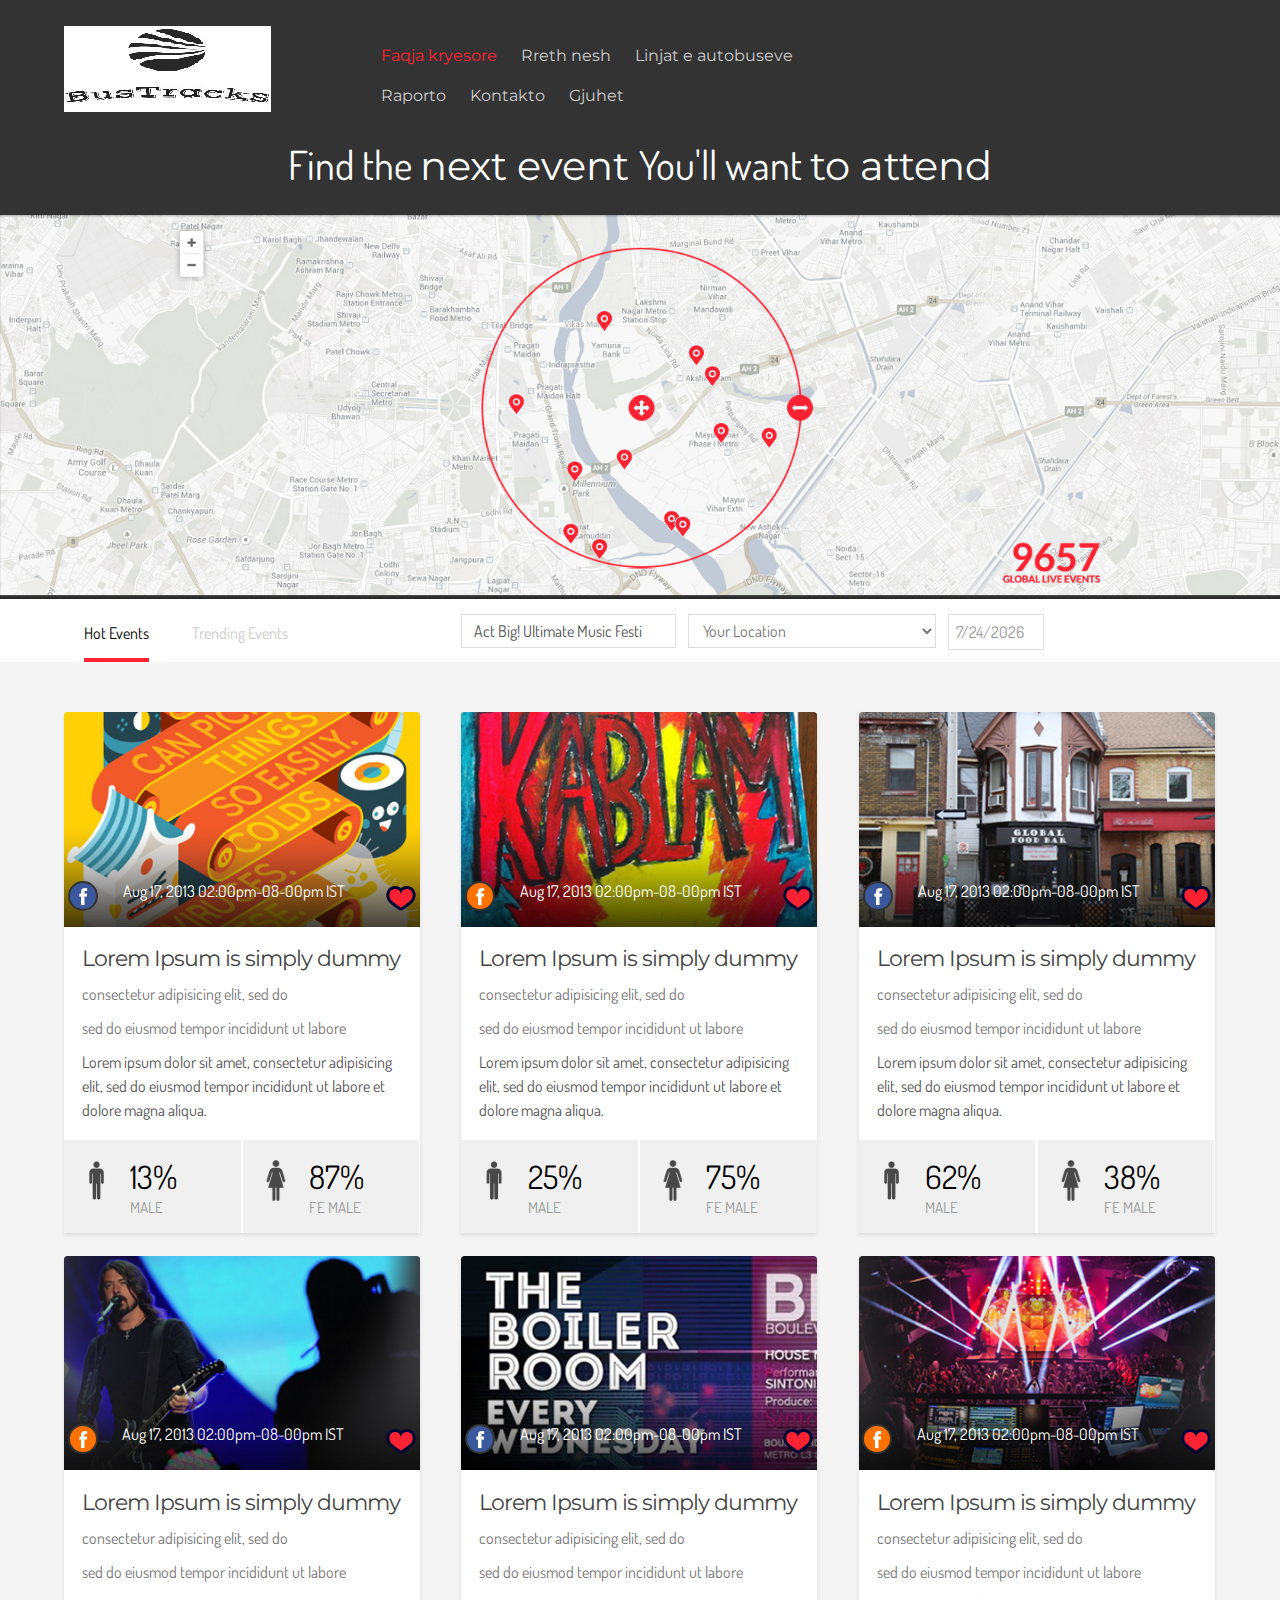
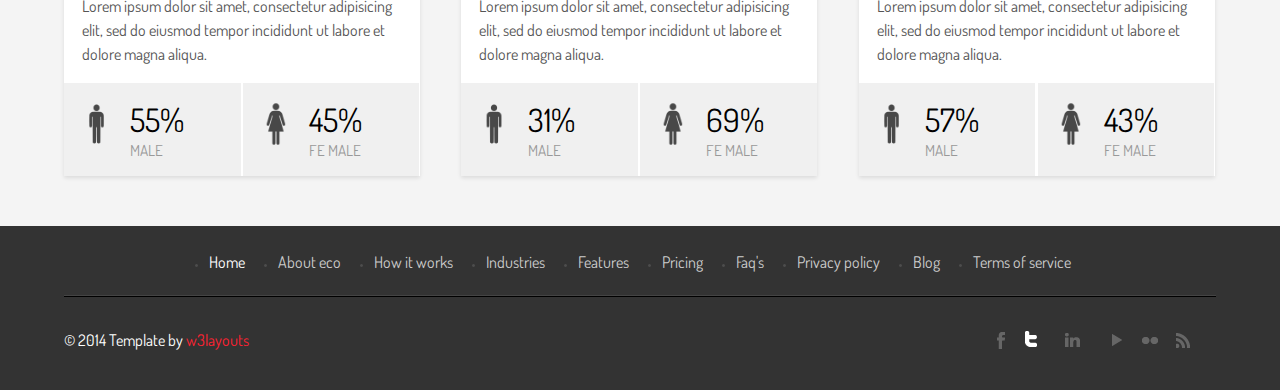
<file: index.html>
<!--A Design by W3layouts
Author: W3layout
Author URL: http://w3layouts.com
License: Creative Commons Attribution 3.0 Unported
License URL: http://creativecommons.org/licenses/by/3.0/
-->
<!DOCTYPE HTML>
<html>
<head>
<title>Free Steam Website Template | Home :: w3layouts</title>
<meta name="viewport" content="width=device-width, initial-scale=1, maximum-scale=1">
<meta http-equiv="Content-Type" content="text/html; charset=utf-8" />
<link href="css/style.css" rel="stylesheet" type="text/css" media="all" />
<link href='http://fonts.googleapis.com/css?family=Montserrat' rel='stylesheet' type='text/css'>
<link href='http://fonts.googleapis.com/css?family=Dosis' rel='stylesheet' type='text/css'>
<link href="css/calendar-eightysix-default.css" rel="stylesheet" type="text/css" media="all" />
<link href="css/calendar-eightysix-osx-dashboard.css" rel="stylesheet" type="text/css" media="all" />
<link href="css/calendar-eightysix-vista.css" rel="stylesheet" type="text/css" media="all" />
<script type="text/javascript" src="js/mootools-1.2.4-core.js"></script>
<script type="text/javascript" src="js/mootools-1.2.4.2-more.js"></script>
<script type="text/javascript" src="js/calendar-eightysix-v1.0.1.js"></script>
<script type="text/javascript">
		window.addEvent('domready', function() {
			new CalendarEightysix('exampleI', 	 { 'offsetY': -4 });
			new CalendarEightysix('exampleII', 	 { 'startMonday': true, 'format': '%m.%d.%Y', 'slideTransition': Fx.Transitions.Back.easeOut, 'draggable': true, 'offsetY': -4 });
	});	
</script>

</head>
<body>
  <div class="header-top">
	<div class="wrap">
        <div class="logo">
			<a href="index.html"><img src="images/logo-2.jpg" alt=""/></a>
		</div>
		<div class="cssmenu">
		  <nav id="nav" role="navigation">
			<a href="#nav" title="Show navigation">Show navigation</a>
			<a href="#" title="Hide navigation">Hide navigation</a>
			<ul class="clearfix">
				<li class="active"><a href="index.html">Faqja kryesore</a></li>
				<li><a href="start.html"><span>Rreth nesh</span></a></li>
				<li><a href="work.html"><span>Linjat e autobuseve</span></a></li>
				<li><a href="pricing.html">Raporto</a></li>
				<li><a href="pricing.html">Kontakto</a></li>
				<li><a href="support.html">Gjuhet</a></li>
				<div class="clear"></div>
			</ul>
		    </nav>
		  </div>
	     <div class="clear"></div>
		<h2 class="head">Find the <span class="m_1">next event </span>You'll want <span class="m_1">to attend</span></h2>
     </div>
    </div>
     <div class="map">
     	<img src="images/map.jpg" alt=""/>
     </div>
     <div class="content-box">
     	<div class="wrap">
     		<ul class="events">
				<li class="active"><a href="index.html">Hot Events</a></li> 
				<li><a href="">Trending Events</a></li> 
			</ul>
			<div class="content-box-right">
				<div class="textbox">
					<form>
					   <input type="text" value="Act Big! Ultimate Music Festival" onfocus="this.value = '';" onblur="if (this.value == '') {this.value = 'Act Big! Ultimate Music Festival';}">
				    </form>
				</div>
		        <div class="search_box">
				  <form>
				    <select id="country" name="country" onchange="change_country(this.value)" class="frm-field required">
		            <option value="null">Your Location</option>         
		            <option value="AX">Åland Islands</option>
		            <option value="AF">Afghanistan</option>
		            <option value="AL">Albania</option>
		            <option value="DZ">Algeria</option>
		            <option value="AS">American Samoa</option>
		            <option value="AD">Andorra</option>
		            <option value="AO">Angola</option>
		            <option value="AI">Anguilla</option>
		            <option value="AQ">Antarctica</option>
		            <option value="AG">Antigua And Barbuda</option>
		            <option value="AR">Argentina</option>
		            <option value="AM">Armenia</option>
		            <option value="AW">Aruba</option>
		            <option value="AU">Australia</option>
		            <option value="AT">Austria</option>
		            <option value="AZ">Azerbaijan</option>
		            <option value="BS">Bahamas</option>
		            <option value="BH">Bahrain</option>
		            <option value="BD">Bangladesh</option>
		            <option value="BB">Barbados</option>
		            <option value="BY">Belarus</option>
		            <option value="BE">Belgium</option>
		            <option value="BZ">Belize</option>
		            <option value="BJ">Benin</option>
		            <option value="BM">Bermuda</option>
		            <option value="BT">Bhutan</option>
		            <option value="BO">Bolivia</option>
		            <option value="BA">Bosnia and Herzegovina</option>
		            <option value="BW">Botswana</option>
		            <option value="BV">Bouvet Island</option>
		            <option value="BR">Brazil</option>
		            <option value="IO">British Indian Ocean Territory</option>
		            <option value="BN">Brunei</option>
		            <option value="BG">Bulgaria</option>
		            <option value="BF">Burkina Faso</option>
		            <option value="BI">Burundi</option>
		            <option value="KH">Cambodia</option>
		            <option value="CM">Cameroon</option>
		            <option value="CA">Canada</option>
		            <option value="CV">Cape Verde</option>
		            <option value="KY">Cayman Islands</option>
		            <option value="CF">Central African Republic</option>
		            <option value="TD">Chad</option>
		            <option value="CL">Chile</option>
		            <option value="CN">China</option>
		            <option value="CX">Christmas Island</option>
		            <option value="CC">Cocos (Keeling) Islands</option>
		            <option value="CO">Colombia</option>
		            <option value="KM">Comoros</option>
		            <option value="CG">Congo</option>
		            <option value="CD">Congo, Democractic Republic</option>
		            <option value="CK">Cook Islands</option>
		            <option value="CR">Costa Rica</option>
		            <option value="CI">Cote D'Ivoire (Ivory Coast)</option>
		            <option value="HR">Croatia (Hrvatska)</option>
		            <option value="CU">Cuba</option>
		            <option value="CY">Cyprus</option>
		            <option value="CZ">Czech Republic</option>
		            <option value="DK">Denmark</option>
		            <option value="DJ">Djibouti</option>
		            <option value="DM">Dominica</option>
		            <option value="DO">Dominican Republic</option>
		            <option value="TP">East Timor</option>
		            <option value="EC">Ecuador</option>
		            <option value="EG">Egypt</option>
		            <option value="SV">El Salvador</option>
		            <option value="GQ">Equatorial Guinea</option>
		            <option value="ER">Eritrea</option>
		            <option value="EE">Estonia</option>
		            <option value="ET">Ethiopia</option>
		            <option value="FK">Falkland Islands (Islas Malvinas)</option>
		            <option value="FO">Faroe Islands</option>
		            <option value="FJ">Fiji Islands</option>
		            <option value="FI">Finland</option>
		            <option value="FR">France</option>
		            <option value="FX">France, Metropolitan</option>
		            <option value="GF">French Guiana</option>
		            <option value="PF">French Polynesia</option>
		            <option value="TF">French Southern Territories</option>
		            <option value="GA">Gabon</option>
		            <option value="GM">Gambia, The</option>
		            <option value="GE">Georgia</option>
		            <option value="DE">Germany</option>
		            <option value="GH">Ghana</option>
		            <option value="GI">Gibraltar</option>
		            <option value="GR">Greece</option>
		            <option value="GL">Greenland</option>
		            <option value="GD">Grenada</option>
		            <option value="GP">Guadeloupe</option>
		            <option value="GU">Guam</option>
		            <option value="GT">Guatemala</option>
		            <option value="GG">Guernsey</option>
		            <option value="GN">Guinea</option>
		            <option value="GW">Guinea-Bissau</option>
		            <option value="GY">Guyana</option>
		            <option value="HT">Haiti</option>
		            <option value="HM">Heard and McDonald Islands</option>
		            <option value="HN">Honduras</option>
		            <option value="HK">Hong Kong S.A.R.</option>
		            <option value="HU">Hungary</option>
		            <option value="IS">Iceland</option>
		            <option value="IN">India</option>
		            <option value="ID">Indonesia</option>
		            <option value="IR">Iran</option>
		            <option value="IQ">Iraq</option>
		            <option value="IE">Ireland</option>
		            <option value="IM">Isle of Man</option>
		            <option value="IL">Israel</option>
		            <option value="IT">Italy</option>
		            <option value="JM">Jamaica</option>
		            <option value="JP">Japan</option>
		            <option value="JE">Jersey</option>
		            <option value="JO">Jordan</option>
		            <option value="KZ">Kazakhstan</option>
		            <option value="KE">Kenya</option>
		            <option value="KI">Kiribati</option>
		            <option value="KR">Korea</option>
		            <option value="KP">Korea, North</option>
		            <option value="KW">Kuwait</option>
		            <option value="KG">Kyrgyzstan</option>
		            <option value="LA">Laos</option>
		            <option value="LV">Latvia</option>
		            <option value="LB">Lebanon</option>
		            <option value="LS">Lesotho</option>
		            <option value="LR">Liberia</option>
		            <option value="LY">Libya</option>
		            <option value="LI">Liechtenstein</option>
		            <option value="LT">Lithuania</option>
		            <option value="LU">Luxembourg</option>
		            <option value="MO">Macau S.A.R.</option>
		            <option value="MK">Macedonia</option>
		            <option value="MG">Madagascar</option>
		            <option value="MW">Malawi</option>
		            <option value="MY">Malaysia</option>
		            <option value="MV">Maldives</option>
		            <option value="ML">Mali</option>
		            <option value="MT">Malta</option>
		            <option value="MH">Marshall Islands</option>
		            <option value="MQ">Martinique</option>
		            <option value="MR">Mauritania</option>
		            <option value="MU">Mauritius</option>
		            <option value="YT">Mayotte</option>
		            <option value="MX">Mexico</option>
		            <option value="FM">Micronesia</option>
		            <option value="MD">Moldova</option>
		            <option value="MC">Monaco</option>
		            <option value="MN">Mongolia</option>
		            <option value="ME">Montenegro</option>
		            <option value="MS">Montserrat</option>
		            <option value="MA">Morocco</option>
		            <option value="MZ">Mozambique</option>
		            <option value="MM">Myanmar</option>
		            <option value="NA">Namibia</option>
		            <option value="NR">Nauru</option>
		            <option value="NP">Nepal</option>
		            <option value="NL">Netherlands</option>
		            <option value="AN">Netherlands Antilles</option>
		            <option value="NC">New Caledonia</option>
		            <option value="NZ">New Zealand</option>
		            <option value="NI">Nicaragua</option>
		            <option value="NE">Niger</option>
		            <option value="NG">Nigeria</option>
		            <option value="NU">Niue</option>
		            <option value="NF">Norfolk Island</option>
		            <option value="MP">Northern Mariana Islands</option>
		            <option value="NO">Norway</option>
		            <option value="OM">Oman</option>
		            <option value="PK">Pakistan</option>
		            <option value="PW">Palau</option>
		            <option value="PS">Palestinian Territory, Occupied</option>
		            <option value="PA">Panama</option>
		            <option value="PG">Papua new Guinea</option>
		            <option value="PY">Paraguay</option>
		            <option value="PE">Peru</option>
		            <option value="PH">Philippines</option>
		            <option value="PN">Pitcairn Island</option>
		            <option value="PL">Poland</option>
		            <option value="PT">Portugal</option>
		            <option value="PR">Puerto Rico</option>
		            <option value="QA">Qatar</option>
		            <option value="RE">Reunion</option>
		            <option value="RO">Romania</option>
		            <option value="RU">Russia</option>
		            <option value="RW">Rwanda</option>
		            <option value="SH">Saint Helena</option>
		            <option value="KN">Saint Kitts And Nevis</option>
		            <option value="LC">Saint Lucia</option>
		            <option value="PM">Saint Pierre and Miquelon</option>
		            <option value="VC">Saint Vincent And The Grenadines</option>
		            <option value="WS">Samoa</option>
		            <option value="SM">San Marino</option>
		            <option value="ST">Sao Tome and Principe</option>
		            <option value="SA">Saudi Arabia</option>
		            <option value="SN">Senegal</option>
		         </select>		        
			     </form>
			  </div>
			 <div class="reservation">	
			<form>
				<div class="form-text"><input id="exampleI" name="dateI" value="name" type="text" maxlength="10" style="width:80px;"></div>
			    <div class="clear"></div>
			</form>
		   </div>
		</div>
     	   <div class="clear"></div>
     	</div>
     </div>
     <div class="main">
     	<div class="wrap">
     		<div class="section group">
				<div class="col_1_of_3 span_1_of_3">
					<img src="images/pic.jpg" alt=""/>
					<ul class="m_fb">
						<li>
							<span class="m_22"><a href="#"><img src="images/fb.png" alt=""/></a></span><span class="middle">Aug 17, 2013 02:00pm-08-00pm IST</span>
						    <span class="m_23"><a href="#"><img src="images/heart.png" alt=""/></a></span>
						     <div class="clear"></div>
						</li>
					</ul>
					  <div class="desc">
						<h3><a href="#">Lorem Ipsum is simply dummy</a></h3>
						<h4 class="m_2">consectetur adipisicing elit, sed do</h4>
						<h5 class="m_3">sed do eiusmod tempor incididunt ut labore</h5>
						<p>Lorem ipsum dolor sit amet, consectetur adipisicing elit, sed do eiusmod tempor incididunt ut labore et dolore magna aliqua.</p>
					   </div>
					   <div class="section group example">
						<div class="col_1_of_2 span_1_of_2">
						   <ul>
							  <li><img src="images/men.png" alt=""/><div class="m_desc"><span class="m_2">13%</span><br><span class="m_3">Male</span></div> <div class="clear"></div></li>
						   </ul>
		 				</div>
						<div class="col_1_of_2 span_1_of_2">
						  <ul>
							 <li><img src="images/women.png" alt=""/><div class="m_desc"><span class="m_2">87%</span><br><span class="m_3">Fe male</span></div> <div class="clear"></div></li>
						  </ul>
						</div>
						<div class="clear"></div>
		    		  </div>
				</div>
				<div class="col_1_of_3 span_1_of_3">
					<img src="images/pic1.jpg" alt=""/>
					<ul class="m_fb">
						<li>
							<span class="m_24"><a href="#"><img src="images/fb.png" alt=""/></a></span><span class="middle">Aug 17, 2013 02:00pm-08-00pm IST</span>
						    <span class="m_23"><a href="#"><img src="images/heart.png" alt=""/></a></span>
						     <div class="clear"></div>
						</li>
					</ul>
					  <div class="desc">
						<h3><a href="#">Lorem Ipsum is simply dummy</a></h3>
						<h4 class="m_2">consectetur adipisicing elit, sed do</h4>
						<h5 class="m_3">sed do eiusmod tempor incididunt ut labore</h5>
						<p>Lorem ipsum dolor sit amet, consectetur adipisicing elit, sed do eiusmod tempor incididunt ut labore et dolore magna aliqua.</p>
					   </div>
					   <div class="section group example">
						<div class="col_1_of_2 span_1_of_2">
						   <ul>
							 <li><img src="images/men.png" alt=""/><div class="m_desc"><span class="m_2">25%</span><br><span class="m_3">Male</span></div> <div class="clear"></div></li>
						   </ul>
		 				</div>
						<div class="col_1_of_2 span_1_of_2">
						  <ul>
							 <li><img src="images/women.png" alt=""/><div class="m_desc"><span class="m_2">75%</span><br><span class="m_3">Fe male</span></div> <div class="clear"></div></li>
						  </ul>
						</div>
						<div class="clear"></div>
		    		  </div>
				</div>
				<div class="col_1_of_3 span_1_of_3">
					<img src="images/pic2.jpg" alt=""/>
					<ul class="m_fb">
						<li>
							<span class="m_22"><a href="#"><img src="images/fb.png" alt=""/></a></span><span class="middle">Aug 17, 2013 02:00pm-08-00pm IST</span>
						    <span class="m_23"><a href="#"><img src="images/heart.png" alt=""/></a></span>
						     <div class="clear"></div>
						</li>
					</ul>
					  <div class="desc">
						<h3><a href="#">Lorem Ipsum is simply dummy</a></h3>
						<h4 class="m_2">consectetur adipisicing elit, sed do</h4>
						<h5 class="m_3">sed do eiusmod tempor incididunt ut labore</h5>
						<p>Lorem ipsum dolor sit amet, consectetur adipisicing elit, sed do eiusmod tempor incididunt ut labore et dolore magna aliqua.</p>
					   </div>
					   <div class="section group example">
						<div class="col_1_of_2 span_1_of_2">
						   <ul>
							 <li><img src="images/men.png" alt=""/><div class="m_desc"><span class="m_2">62%</span><br><span class="m_3">Male</span></div> <div class="clear"></div></li>
						   </ul>
		 				</div>
						<div class="col_1_of_2 span_1_of_2">
						  <ul>
							 <li><img src="images/women.png" alt=""/><div class="m_desc"><span class="m_2">38%</span><br><span class="m_3">Fe male</span></div> <div class="clear"></div></li>
						  </ul>
						</div>
						<div class="clear"></div>
		    		  </div>
				</div>
				<div class="clear"></div>
			</div>
			<div class="section group">
				<div class="col_1_of_3 span_1_of_3">
					<img src="images/pic3.jpg" alt=""/>
					<ul class="m_fb">
						<li>
							<span class="m_24"><a href="#"><img src="images/fb.png" alt=""/></a></span><span class="middle">Aug 17, 2013 02:00pm-08-00pm IST</span>
						    <span class="m_23"><a href="#"><img src="images/heart.png" alt=""/></a></span>
						     <div class="clear"></div>
						</li>
					</ul>
					  <div class="desc">
						<h3><a href="#">Lorem Ipsum is simply dummy</a></h3>
						<h4 class="m_2">consectetur adipisicing elit, sed do</h4>
						<h5 class="m_3">sed do eiusmod tempor incididunt ut labore</h5>
						<p>Lorem ipsum dolor sit amet, consectetur adipisicing elit, sed do eiusmod tempor incididunt ut labore et dolore magna aliqua.</p>
					   </div>
					   <div class="section group example">
						<div class="col_1_of_2 span_1_of_2">
						   <ul>
							 <li><img src="images/men.png" alt=""/><div class="m_desc"><span class="m_2">55%</span><br><span class="m_3">Male</span></div> <div class="clear"></div></li>
						   </ul>
		 				</div>
						<div class="col_1_of_2 span_1_of_2">
						  <ul>
							 <li><img src="images/women.png" alt=""/><div class="m_desc"><span class="m_2">45%</span><br><span class="m_3">Fe male</span></div> <div class="clear"></div></li>
						  </ul>
						</div>
						<div class="clear"></div>
		    		  </div>
				</div>
				<div class="col_1_of_3 span_1_of_3">
					<img src="images/pic4.jpg" alt=""/>
					<ul class="m_fb">
						<li>
							<span class="m_22"><a href="#"><img src="images/fb.png" alt=""/></a></span><span class="middle">Aug 17, 2013 02:00pm-08-00pm IST</span>
						    <span class="m_23"><a href="#"><img src="images/heart.png" alt=""/></a></span>
						     <div class="clear"></div>
						</li>
					</ul>
					  <div class="desc">
						<h3><a href="#">Lorem Ipsum is simply dummy</a></h3>
						<h4 class="m_2">consectetur adipisicing elit, sed do</h4>
						<h5 class="m_3">sed do eiusmod tempor incididunt ut labore</h5>
						<p>Lorem ipsum dolor sit amet, consectetur adipisicing elit, sed do eiusmod tempor incididunt ut labore et dolore magna aliqua.</p>
					   </div>
					   <div class="section group example">
						<div class="col_1_of_2 span_1_of_2">
						   <ul>
							 <li><img src="images/men.png" alt=""/><div class="m_desc"><span class="m_2">31%</span><br><span class="m_3">Male</span></div> <div class="clear"></div></li>
						   </ul>
		 				</div>
						<div class="col_1_of_2 span_1_of_2">
						  <ul>
							 <li><img src="images/women.png" alt=""/><div class="m_desc"><span class="m_2">69%</span><br><span class="m_3">Fe male</span></div> <div class="clear"></div></li>
						  </ul>
						</div>
						<div class="clear"></div>
		    		  </div>
				</div>
				<div class="col_1_of_3 span_1_of_3">
					<img src="images/pic5.jpg" alt=""/>
					<ul class="m_fb">
						<li>
							<span class="m_24"><a href="#"><img src="images/fb.png" alt=""/></a></span><span class="middle">Aug 17, 2013 02:00pm-08-00pm IST</span>
						    <span class="m_23"><a href="#"><img src="images/heart.png" alt=""/></a></span>
						     <div class="clear"></div>
						</li>
					</ul>
					  <div class="desc">
						<h3><a href="#">Lorem Ipsum is simply dummy</a></h3>
						<h4 class="m_2">consectetur adipisicing elit, sed do</h4>
						<h5 class="m_3">sed do eiusmod tempor incididunt ut labore</h5>
						<p>Lorem ipsum dolor sit amet, consectetur adipisicing elit, sed do eiusmod tempor incididunt ut labore et dolore magna aliqua.</p>
					   </div>
					   <div class="section group example">
						<div class="col_1_of_2 span_1_of_2">
						   <ul>
							 <li><img src="images/men.png" alt=""/><div class="m_desc"><span class="m_2">57%</span><br><span class="m_3">Male</span></div> <div class="clear"></div></li>
						   </ul>
		 				</div>
						<div class="col_1_of_2 span_1_of_2">
						  <ul>
							 <li><img src="images/women.png" alt=""/><div class="m_desc"><span class="m_2">43%</span><br><span class="m_3">Fe male</span></div> <div class="clear"></div></li>
						  </ul>
						</div>
						<div class="clear"></div>
		    		  </div>
				</div>
				 <div class="clear"></div>
			</div>
		</div>
     </div>
     <div class="footer">
     	<div class="wrap">
     	  <div class="footer-menu">
     		<ul>
				<li class="active"><a href="index.html">Home</a></li> 
				<li><a href="about.html">About eco</a></li> 
				<li><a href="work.html">How it works</a></li> 
				<li><a href="industries.html">Industries</a></li> 
				<li><a href="features.html">Features</a></li>
				<li><a href="pricing.html">Pricing</a></li>
				<li><a href="faq.html">Faq's</a></li>
				<li><a href="features.html">Privacy policy</a></li>
				<li><a href="blog.html">Blog</a></li>
				<li><a href="work.html">Terms of service</a></li>
				<div class="clear"></div>
			</ul>
     	  </div>
     	  <div class="footer-bottom">
     	  	<div class="copy">
			   <p>© 2014 Template by <a href="http://w3layouts.com" target="_blank"> w3layouts</a></p>
		    </div>
		    <div class="social">	
			   <ul>	
				  <li class="facebook"><a href="#"><span> </span></a></li>
				  <li class="twitter"><a href="#"><span> </span></a></li>
				  <li class="linked"><a href="#"><span> </span></a></li>	
				  <li class="arrow"><a href="#"><span> </span></a></li>	
				  <li class="dot"><a href="#"><span> </span></a></li>
				  <li class="rss"><a href="#"><span> </span></a></li>		
			   </ul>
		    </div>
		    <div class="clear"></div>
     	  </div>
       </div>
     </div>
</body>
</html>
</file>
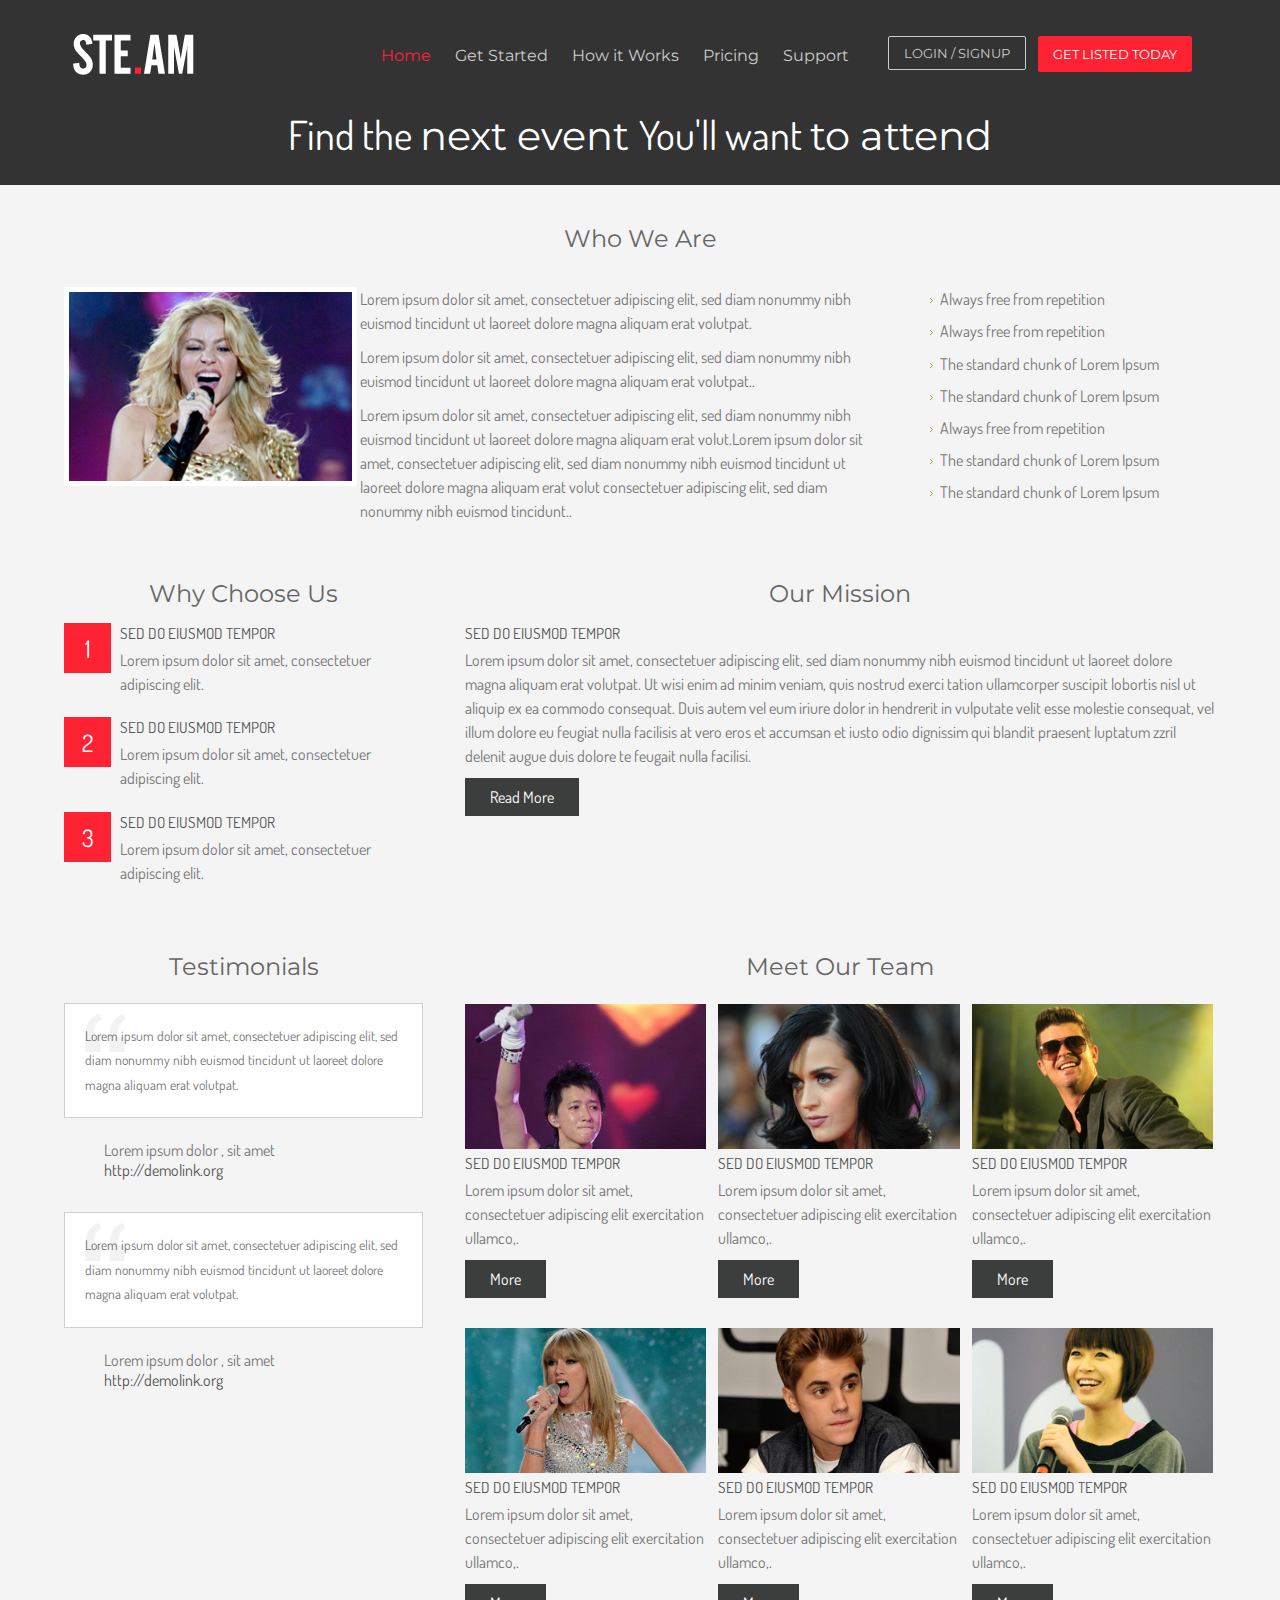
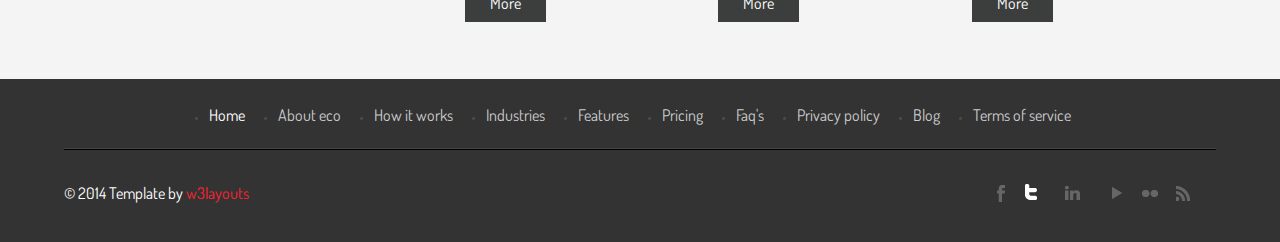
<file: about.html>
<!--A Design by W3layouts
Author: W3layout
Author URL: http://w3layouts.com
License: Creative Commons Attribution 3.0 Unported
License URL: http://creativecommons.org/licenses/by/3.0/
-->
<!DOCTYPE HTML>
<html>
<head>
<title>Free Steam Website Template | About :: w3layouts</title>
<meta name="viewport" content="width=device-width, initial-scale=1, maximum-scale=1">
<meta http-equiv="Content-Type" content="text/html; charset=utf-8" />
<link href="css/style.css" rel="stylesheet" type="text/css" media="all" />
<link href='http://fonts.googleapis.com/css?family=Montserrat' rel='stylesheet' type='text/css'>
<link href='http://fonts.googleapis.com/css?family=Dosis' rel='stylesheet' type='text/css'>
</head>
<body>
 <div class="header-top">
	<div class="wrap">
        <div class="logo">
			<a href="index.html"><img src="images/logo.png" alt=""/></a>
		</div>
		<div class="cssmenu">
		  <nav id="nav" role="navigation">
			<a href="#nav" title="Show navigation">Show navigation</a>
			<a href="#" title="Hide navigation">Hide navigation</a>
			<ul class="clearfix">
				<li class="active"><a href="index.html">Home</a></li>
				<li><a href="start.html"><span>Get Started</span></a></li>
				<li><a href="work.html"><span>How it Works</span></a></li>
				<li><a href="pricing.html">Pricing</a></li>
				<li><a href="support.html">Support</a></li>
				<div class="clear"></div>
			</ul>
		    </nav>
		  </div>
		  <div class="buttons">
				<div class="login_btn">
					<a href="login.html">Login / Signup</a>
				</div>
				<div class="get_btn">
					<a href="start.html">Get Listed Today</a>
				</div>
				<div class="clear"></div>
		   </div>
	     <div class="clear"></div>
		<h2 class="head">Find the <span class="m_1">next event </span>You'll want <span class="m_1">to attend</span></h2>
     </div>
    </div>
  <div class="main">
     <div class="wrap">
     	<h3 class="head2">Who We Are</h3>
     	    <div class="section group">
				<div class="cont span_2_of_about">
					<div class="about-left">
						<img src="images/a-img.jpg" alt=""/>
				    </div>
				    <div class="about-right">
				    	<h4 class="m_2">Lorem ipsum dolor sit amet, consectetuer adipiscing elit, sed diam nonummy nibh euismod tincidunt ut laoreet dolore magna aliquam erat volutpat.</h4>
				    	<h5 class="m_3">Lorem ipsum dolor sit amet, consectetuer adipiscing elit, sed diam nonummy nibh euismod tincidunt ut laoreet dolore magna aliquam erat volutpat..</h5>
				    	<h5 class="m_3">Lorem ipsum dolor sit amet, consectetuer adipiscing elit, sed diam nonummy nibh euismod tincidunt ut laoreet dolore magna aliquam erat volut.Lorem ipsum dolor sit amet, consectetuer adipiscing elit, sed diam nonummy nibh euismod tincidunt ut laoreet dolore magna aliquam erat volut consectetuer adipiscing elit, sed diam nonummy nibh euismod tincidunt..</h5>
				    </div>
				    <div class="clear"></div>
				</div>
				<div class="rsidebar span_1_of_about">
				  <ul class="sidebar">
					
		            <li><a href="#">Always free from repetition</a></li>
		            <li><a href="#">Always free from repetition</a></li>
		            <li><a href="#">The standard chunk of Lorem Ipsum</a></li>
		            <li><a href="#">The standard chunk of Lorem Ipsum</a></li>
		            <li><a href="#">Always free from repetition</a></li>
		            <li><a href="#">The standard chunk of Lorem Ipsum</a></li>
		            <li><a href="#">The standard chunk of Lorem Ipsum</a></li>
		          </ul>
				</div>
				<div class="clear"></div>
		    </div>
		    <div class="about-middle">
				<div class="lsidebar span_1_of_about-bottom">
					<h3 class="head2">Why Choose Us</h3>
					<ul class="list1">
						<span>1</span>
						<div class="list1_desc">
							<h5 class="m_12"><a href="#">sed do eiusmod tempor</a></h5>
							<p>Lorem ipsum dolor sit amet, consectetuer adipiscing elit.</p>
						</div>
						 <div class="clear"></div>
					</ul>
					<ul class="list1">
						<span>2</span>
						<div class="list1_desc">
							<h5 class="m_12"><a href="#">sed do eiusmod tempor</a></h5>
							<p>Lorem ipsum dolor sit amet, consectetuer adipiscing elit.</p>
						</div>
						 <div class="clear"></div>
					</ul>
					<ul class="list1">
						<span>3</span>
						<div class="list1_desc">
							<h5 class="m_12"><a href="#">sed do eiusmod tempor</a></h5>
							<p>Lorem ipsum dolor sit amet, consectetuer adipiscing elit.</p>
						</div>
						 <div class="clear"></div>
					</ul>
				</div>
				<div class="cont span_2_of_about-bottom">
					<h3 class="head2">Our Mission</h3>
				    <h5 class="m_12"><a href="#">sed do eiusmod tempor</a></h5>
					<p class="m_6">Lorem ipsum dolor sit amet, consectetuer adipiscing elit, sed diam nonummy nibh euismod tincidunt ut laoreet dolore magna aliquam erat volutpat. Ut wisi enim ad minim veniam, quis nostrud exerci tation ullamcorper suscipit lobortis nisl ut aliquip ex ea commodo consequat. Duis autem vel eum iriure dolor in hendrerit in vulputate velit esse molestie consequat, vel illum dolore eu feugiat nulla facilisis at vero eros et accumsan et iusto odio dignissim qui blandit praesent luptatum zzril delenit augue duis dolore te feugait nulla facilisi.</p>
					<a href="#" title="read more" class="btn1 btn-primary btn-normal btn-inline " target="_self">Read More</a>
				</div>	
			    <div class="clear"></div>			
		   </div>
		   <div class="section group">
				<div class="lsidebar span_1_of_about-bottom">
					<h3 class="head2">Testimonials</h3>
					  <div class="testimonials ">
						<div class="testi-item">
						<blockquote class="testi-item_blockquote">
							<a href="#">Lorem ipsum dolor sit amet, consectetuer adipiscing elit, sed diam nonummy nibh euismod tincidunt ut laoreet dolore magna aliquam erat volutpat. </a>
							<div class="clear"></div>
						</blockquote>
							<small class="testi-meta"><span class="user">Lorem ipsum dolor </span>,
							<span class="info">sit amet</span><br><a href="#">http://demolink.org</a></small></div>
					   </div>
					   <div class="testimonials ">
						<div class="testi-item">
						<blockquote class="testi-item_blockquote">
							<a href="#">Lorem ipsum dolor sit amet, consectetuer adipiscing elit, sed diam nonummy nibh euismod tincidunt ut laoreet dolore magna aliquam erat volutpat. </a>
							<div class="clear"></div>
						</blockquote>
							<small class="testi-meta"><span class="user">Lorem ipsum dolor </span>,
							<span class="info">sit amet</span><br><a href="#">http://demolink.org</a></small></div>
					   </div>
				</div>
				<div class="cont span_2_of_about-bottom">
					<h3 class="head2">Meet Our Team</h3>
					  <div class="section1">
						<div class="col_1_of_team span_1_of_team">
							<div class="css3">
							  <a href="album.html"><img src="images/a2.jpg" alt="css3" title="exercitation"></a>
							</div>
							<h5 class="m_12"><a href="#">sed do eiusmod tempor</a></h5>
							<p class="m_6">Lorem ipsum dolor sit amet, consectetuer adipiscing elit exercitation ullamco,.</p>
							<a href="album.html" title="more" class="btn1 btn-primary btn-normal btn-inline " target="_self">More</a>
						</div>
						<div class="col_1_of_team span_1_of_team">
							<div class="css3">
							   <a href="album.html"> <img src="images/a3.jpg" alt="css3" title="exercitation"></a>
							</div>
							<h5 class="m_12"><a href="#">sed do eiusmod tempor</a></h5>
							<p class="m_6">Lorem ipsum dolor sit amet, consectetuer adipiscing elit exercitation ullamco,.</p>
							<a href="album.html" title="more" class="btn1 btn-primary btn-normal btn-inline " target="_self">More</a>
						</div>
						<div class="col_1_of_team span_1_of_team">
							<div class="css3">
							   <a href="album.html"><img src="images/a4.jpg" alt="css3" title="exercitation"></a>
							</div>
							<h5 class="m_12"><a href="#">sed do eiusmod tempor</a></h5>
							<p class="m_6">Lorem ipsum dolor sit amet, consectetuer adipiscing elit exercitation ullamco,.</p>
							<a href="album.html" title="more" class="btn1 btn-primary btn-normal btn-inline " target="_self">More</a>
						</div>
						<div class="clear"></div>
					 </div>
					 <div class="section group">
						<div class="col_1_of_team span_1_of_team">
							<div class="css3">
							    <a href="album.html"><img src="images/a5.jpg" alt="css3" title="exercitation"></a>
							</div>
							<h5 class="m_12"><a href="#">sed do eiusmod tempor</a></h5>
							<p class="m_6">Lorem ipsum dolor sit amet, consectetuer adipiscing elit exercitation ullamco,.</p>
							<a href="album.html" title="more" class="btn1 btn-primary btn-normal btn-inline " target="_self">More</a>
						</div>
						<div class="col_1_of_team span_1_of_team">
							<div class="css3">
							    <a href="album.html"><img src="images/a6.jpg" alt="css3" title="exercitation"></a>
							</div>
							<h5 class="m_12"><a href="#">sed do eiusmod tempor</a></h5>
							<p class="m_6">Lorem ipsum dolor sit amet, consectetuer adipiscing elit exercitation ullamco,.</p>
							<a href="album.html" title="more" class="btn1 btn-primary btn-normal btn-inline " target="_self">More</a>
						</div>
						<div class="col_1_of_team span_1_of_team">
							<div class="css3">
							    <a href="album.html"><img src="images/a7.jpg" alt="css3" title="exercitation"></a>
							</div>
							<h5 class="m_12"><a href="#">sed do eiusmod tempor</a></h5>
							<p class="m_6">Lorem ipsum dolor sit amet, consectetuer adipiscing elit exercitation ullamco,.</p>
							<a href="album.html" title="more" class="btn1 btn-primary btn-normal btn-inline " target="_self">More</a>						</div>
						<div class="clear"></div>
					</div>
				  </div>	
			    <div class="clear"></div>			
		   </div>
		</div>
  </div>
     <div class="footer">
     	<div class="wrap">
     	  <div class="footer-menu">
     		<ul>
				<li class="active"><a href="index.html">Home</a></li> 
				<li><a href="about.html">About eco</a></li> 
				<li><a href="work.html">How it works</a></li> 
				<li><a href="industries.html">Industries</a></li> 
				<li><a href="features.html">Features</a></li>
				<li><a href="pricing.html">Pricing</a></li>
				<li><a href="faq.html">Faq's</a></li>
				<li><a href="features.html">Privacy policy</a></li>
				<li><a href="blog.html">Blog</a></li>
				<li><a href="work.html">Terms of service</a></li>
				<div class="clear"></div>
			</ul>
     	  </div>
     	  <div class="footer-bottom">
     	  	<div class="copy">
			   <p>© 2014 Template by <a href="http://w3layouts.com" target="_blank"> w3layouts</a></p>
		    </div>
		    <div class="social">	
			   <ul>	
				  <li class="facebook"><a href="#"><span> </span></a></li>
				  <li class="twitter"><a href="#"><span> </span></a></li>
				  <li class="linked"><a href="#"><span> </span></a></li>	
				  <li class="arrow"><a href="#"><span> </span></a></li>	
				  <li class="dot"><a href="#"><span> </span></a></li>
				  <li class="rss"><a href="#"><span> </span></a></li>		
			   </ul>
		    </div>
		    <div class="clear"></div>
     	  </div>
       </div>
     </div>
</body>
</html>
</file>
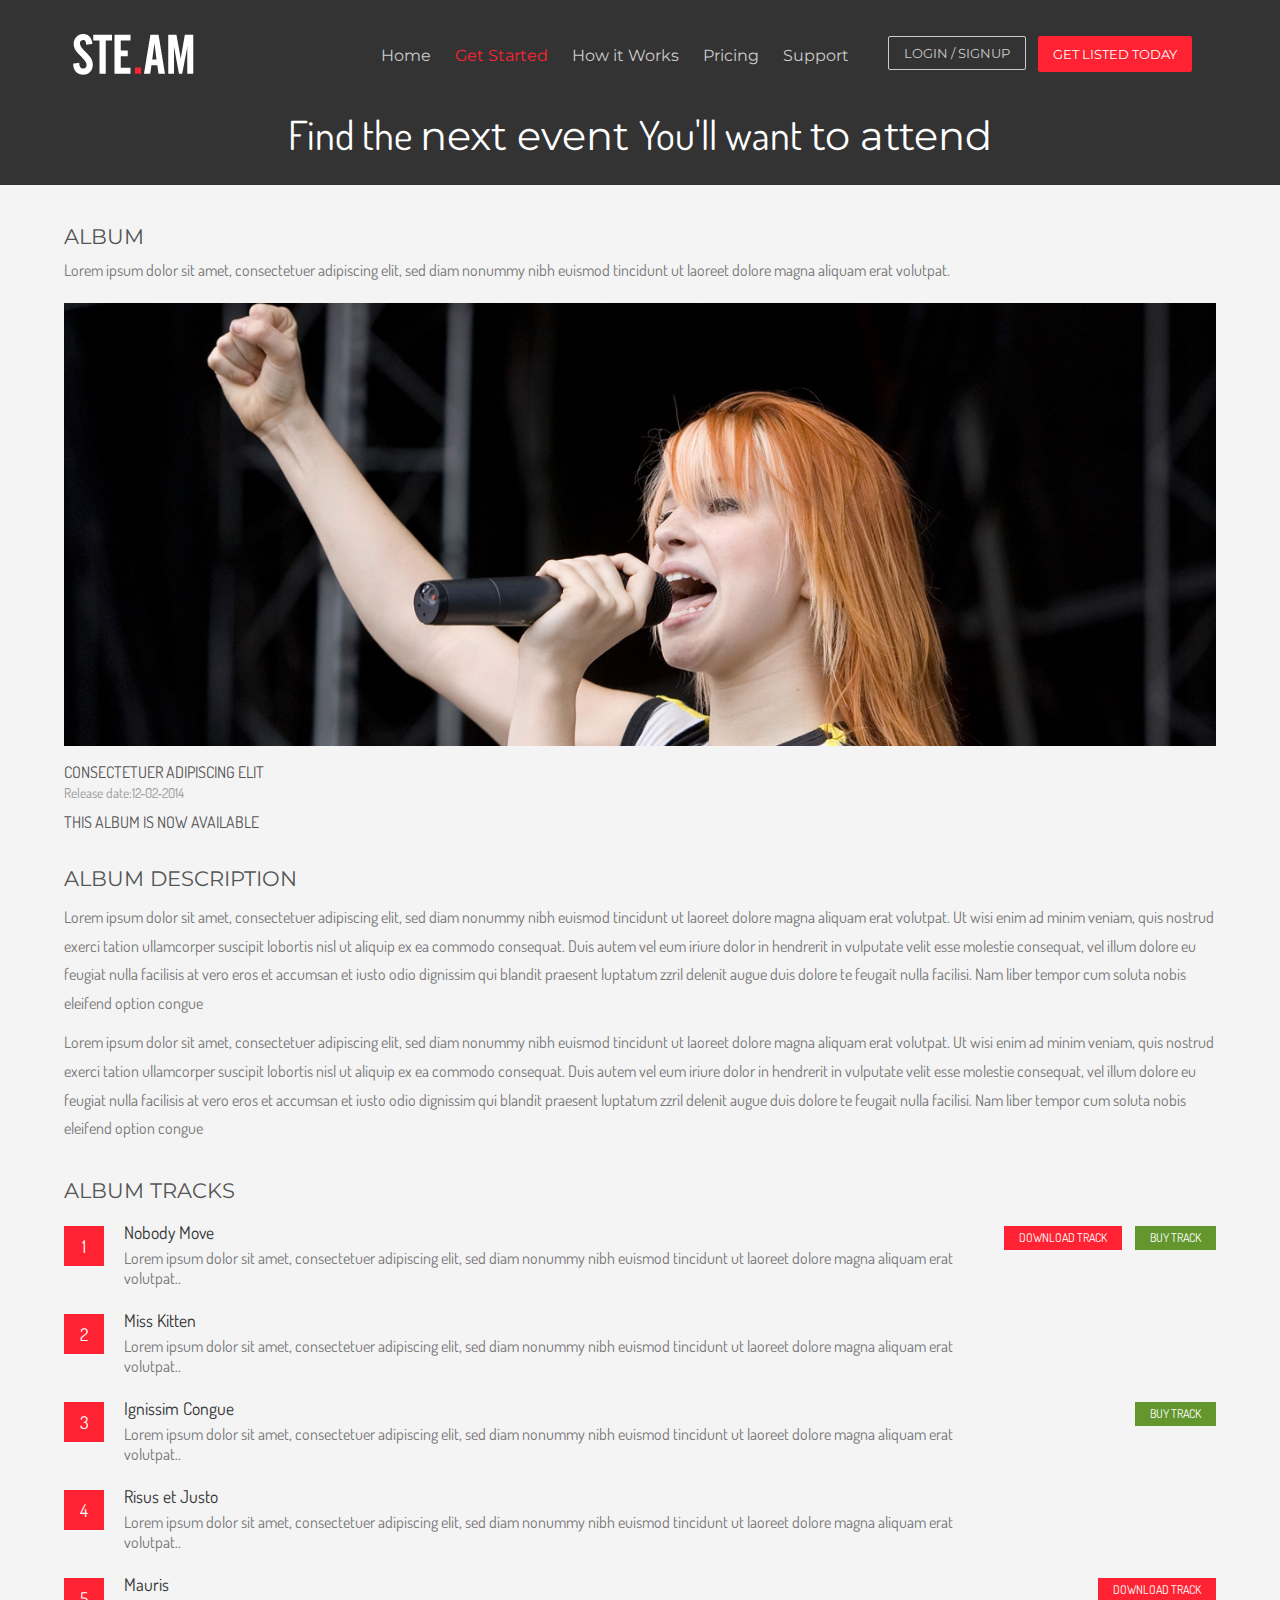
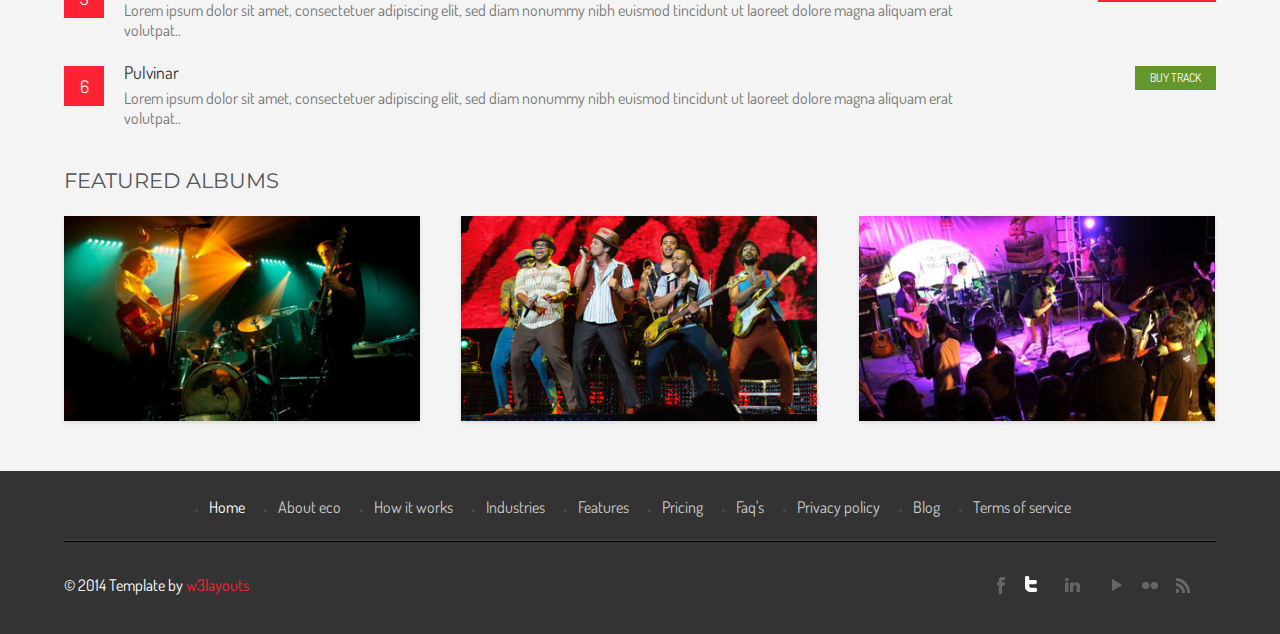
<file: album.html>
<!--A Design by W3layouts
Author: W3layout
Author URL: http://w3layouts.com
License: Creative Commons Attribution 3.0 Unported
License URL: http://creativecommons.org/licenses/by/3.0/
-->
<!DOCTYPE HTML>
<html>
<head>
<title>Free Steam Website Template | Album :: w3layouts</title>
<meta name="viewport" content="width=device-width, initial-scale=1, maximum-scale=1">
<meta http-equiv="Content-Type" content="text/html; charset=utf-8" />
<link href="css/style.css" rel="stylesheet" type="text/css" media="all" />
<link href='http://fonts.googleapis.com/css?family=Montserrat' rel='stylesheet' type='text/css'>
<link href='http://fonts.googleapis.com/css?family=Dosis' rel='stylesheet' type='text/css'>
</head>
<body>
<div class="header-top">
	<div class="wrap">
        <div class="logo">
			<a href="index.html"><img src="images/logo.png" alt=""/></a>
		</div>
		<div class="cssmenu">
		  <nav id="nav" role="navigation">
			<a href="#nav" title="Show navigation">Show navigation</a>
			<a href="#" title="Hide navigation">Hide navigation</a>
			<ul class="clearfix">
				<li><a href="index.html">Home</a></li>
				<li class="active"><a href="start.html"><span>Get Started</span></a></li>
				<li><a href="work.html"><span>How it Works</span></a></li>
				<li><a href="pricing.html">Pricing</a></li>
				<li><a href="support.html">Support</a></li>
				<div class="clear"></div>
			</ul>
		    </nav>
		  </div>
		  <div class="buttons">
				<div class="login_btn">
					<a href="login.html">Login / Signup</a>
				</div>
				<div class="get_btn">
					<a href="start.html">Get Listed Today</a>
				</div>
				<div class="clear"></div>
		   </div>
	     <div class="clear"></div>
		<h2 class="head">Find the <span class="m_1">next event </span>You'll want <span class="m_1">to attend</span></h2>
     </div>
    </div>
  <div class="main">
     <div class="wrap">
     	<h4 class="m_6">Album</h4>
     	<p class="m_7">Lorem ipsum dolor sit amet, consectetuer adipiscing elit, sed diam nonummy nibh euismod tincidunt ut laoreet dolore magna aliquam erat volutpat.</p>
     	<img src="images/album.jpg" alt=""/>
     	<div class="album-desc">
     	   <h3 class="m_8">consectetuer adipiscing elit</h3>
     	   <span class="m_9">Release date:12-02-2014</span>
     	    <h4 class="m_10">This Album is now available</h4>
     	</div>
            <h4 class="m_6">Album Description</h4>
	     	<p class="m_11">Lorem ipsum dolor sit amet, consectetuer adipiscing elit, sed diam nonummy nibh euismod tincidunt ut laoreet dolore magna aliquam erat volutpat. Ut wisi enim ad minim veniam, quis nostrud exerci tation ullamcorper suscipit lobortis nisl ut aliquip ex ea commodo consequat. Duis autem vel eum iriure dolor in hendrerit in vulputate velit esse molestie consequat, vel illum dolore eu feugiat nulla facilisis at vero eros et accumsan et iusto odio dignissim qui blandit praesent luptatum zzril delenit augue duis dolore te feugait nulla facilisi. Nam liber tempor cum soluta nobis eleifend option congue </p>
	     	<p class="m_11">Lorem ipsum dolor sit amet, consectetuer adipiscing elit, sed diam nonummy nibh euismod tincidunt ut laoreet dolore magna aliquam erat volutpat. Ut wisi enim ad minim veniam, quis nostrud exerci tation ullamcorper suscipit lobortis nisl ut aliquip ex ea commodo consequat. Duis autem vel eum iriure dolor in hendrerit in vulputate velit esse molestie consequat, vel illum dolore eu feugiat nulla facilisis at vero eros et accumsan et iusto odio dignissim qui blandit praesent luptatum zzril delenit augue duis dolore te feugait nulla facilisi. Nam liber tempor cum soluta nobis eleifend option congue </p>
	     		<div class="track">
	        <h4 class="m_6">Album Tracks</h4>
       		<ul class="songs">
				<li>
				   <div class="track-nr">1</div>
				   <div class="track-meta">
						<h5><a href="#">Nobody Move</a></h5>
						<p>Lorem ipsum dolor sit amet, consectetuer adipiscing elit, sed diam nonummy nibh euismod tincidunt ut laoreet dolore magna aliquam erat volutpat..</p>
				   </div>
				   <ul class="track-btns">
					  <li><a href="#" class="download-track">Download Track</a></li>
					  <li><a href="#" class="buy-track">Buy Track</a></li>
				  </ul>
			   </li>
			   <li>
				   <div class="track-nr">2</div>
				   <div class="track-meta">
						<h5><a href="#">Miss Kitten</a></h5>
						<p>Lorem ipsum dolor sit amet, consectetuer adipiscing elit, sed diam nonummy nibh euismod tincidunt ut laoreet dolore magna aliquam erat volutpat..</p>
				   </div>
			  </li>
			  <li>
				   <div class="track-nr">3</div>
				   <div class="track-meta">
						<h5><a href="#">Ignissim Congue</a></h5>
						<p>Lorem ipsum dolor sit amet, consectetuer adipiscing elit, sed diam nonummy nibh euismod tincidunt ut laoreet dolore magna aliquam erat volutpat..</p>
				   </div>
				   <ul class="track-btns">
						<li><a href="#" class="buy-track">Buy Track</a></li>
				   </ul>
			  </li>
			  <li>
				 <div class="track-nr">4</div>
                 <div class="track-meta">
			       <h5><a href="#">Risus et Justo</a></h5>
				   <p>Lorem ipsum dolor sit amet, consectetuer adipiscing elit, sed diam nonummy nibh euismod tincidunt ut laoreet dolore magna aliquam erat volutpat..</p>
				</div>
			  </li>
			  <li>
				 <div class="track-nr">5</div>
				 <div class="track-meta">
					<h5><a href="#">Mauris</a></h5>
					<p>Lorem ipsum dolor sit amet, consectetuer adipiscing elit, sed diam nonummy nibh euismod tincidunt ut laoreet dolore magna aliquam erat volutpat..</p>
				 </div>
				 <ul class="track-btns">
					<li><a href="#" class="download-track">Download Track</a></li>
				 </ul>
			  </li>
			  <li>
				 <div class="track-nr">6</div>
				 <div class="track-meta">
					<h5><a href="#">Pulvinar</a></h5>
					<p>Lorem ipsum dolor sit amet, consectetuer adipiscing elit, sed diam nonummy nibh euismod tincidunt ut laoreet dolore magna aliquam erat volutpat..</p>
				 </div>
				 <ul class="track-btns">
					<li><a href="#" class="buy-track">Buy Track</a></li>
				 </ul>
			 </li>
		</ul>
        </div> 
         <h4 class="m_6">Featured Albums</h4>
		   <div class="section group">
		   	   <div class="col_1_of_3 span_1_of_3">
				   <div class="container1 right">
						<img src="images/s14.jpg" alt="image">
						<article class="text css3-4">
							<h1><a href="#" class="css3-4">Thailand</a></h1>
						</article>
					</div>
				</div>
				 <div class="col_1_of_3 span_1_of_3">
				   <div class="container1 right">
						<img src="images/s15.jpg" alt="image">
						<article class="text css3-4">
							<h1><a href="#" class="css3-4">Thailand</a></h1>
						</article>
					</div>
				</div>
				 <div class="col_1_of_3 span_1_of_3">
				   <div class="container1 right">
						<img src="images/s16.jpg" alt="image">
						<article class="text css3-4">
							<h1><a href="#" class="css3-4">Thailand</a></h1>
						</article>
					</div>
				</div>
				<div class="clear"></div>	
			</div>
       </div>
     </div>
     <div class="footer">
     	<div class="wrap">
     	  <div class="footer-menu">
     		<ul>
				<li class="active"><a href="index.html">Home</a></li> 
				<li><a href="about.html">About eco</a></li> 
				<li><a href="work.html">How it works</a></li> 
				<li><a href="industries.html">Industries</a></li> 
				<li><a href="features.html">Features</a></li>
				<li><a href="pricing.html">Pricing</a></li>
				<li><a href="faq.html">Faq's</a></li>
				<li><a href="features.html">Privacy policy</a></li>
				<li><a href="blog.html">Blog</a></li>
				<li><a href="work.html">Terms of service</a></li>
				<div class="clear"></div>
			</ul>
     	  </div>
     	  <div class="footer-bottom">
     	  	<div class="copy">
			   <p>© 2014 Template by <a href="http://w3layouts.com" target="_blank"> w3layouts</a></p>
		    </div>
		    <div class="social">	
			   <ul>	
				  <li class="facebook"><a href="#"><span> </span></a></li>
				  <li class="twitter"><a href="#"><span> </span></a></li>
				  <li class="linked"><a href="#"><span> </span></a></li>	
				  <li class="arrow"><a href="#"><span> </span></a></li>	
				  <li class="dot"><a href="#"><span> </span></a></li>
				  <li class="rss"><a href="#"><span> </span></a></li>		
			   </ul>
		    </div>
		    <div class="clear"></div>
     	  </div>
       </div>
     </div>
</body>
</html>
</file>
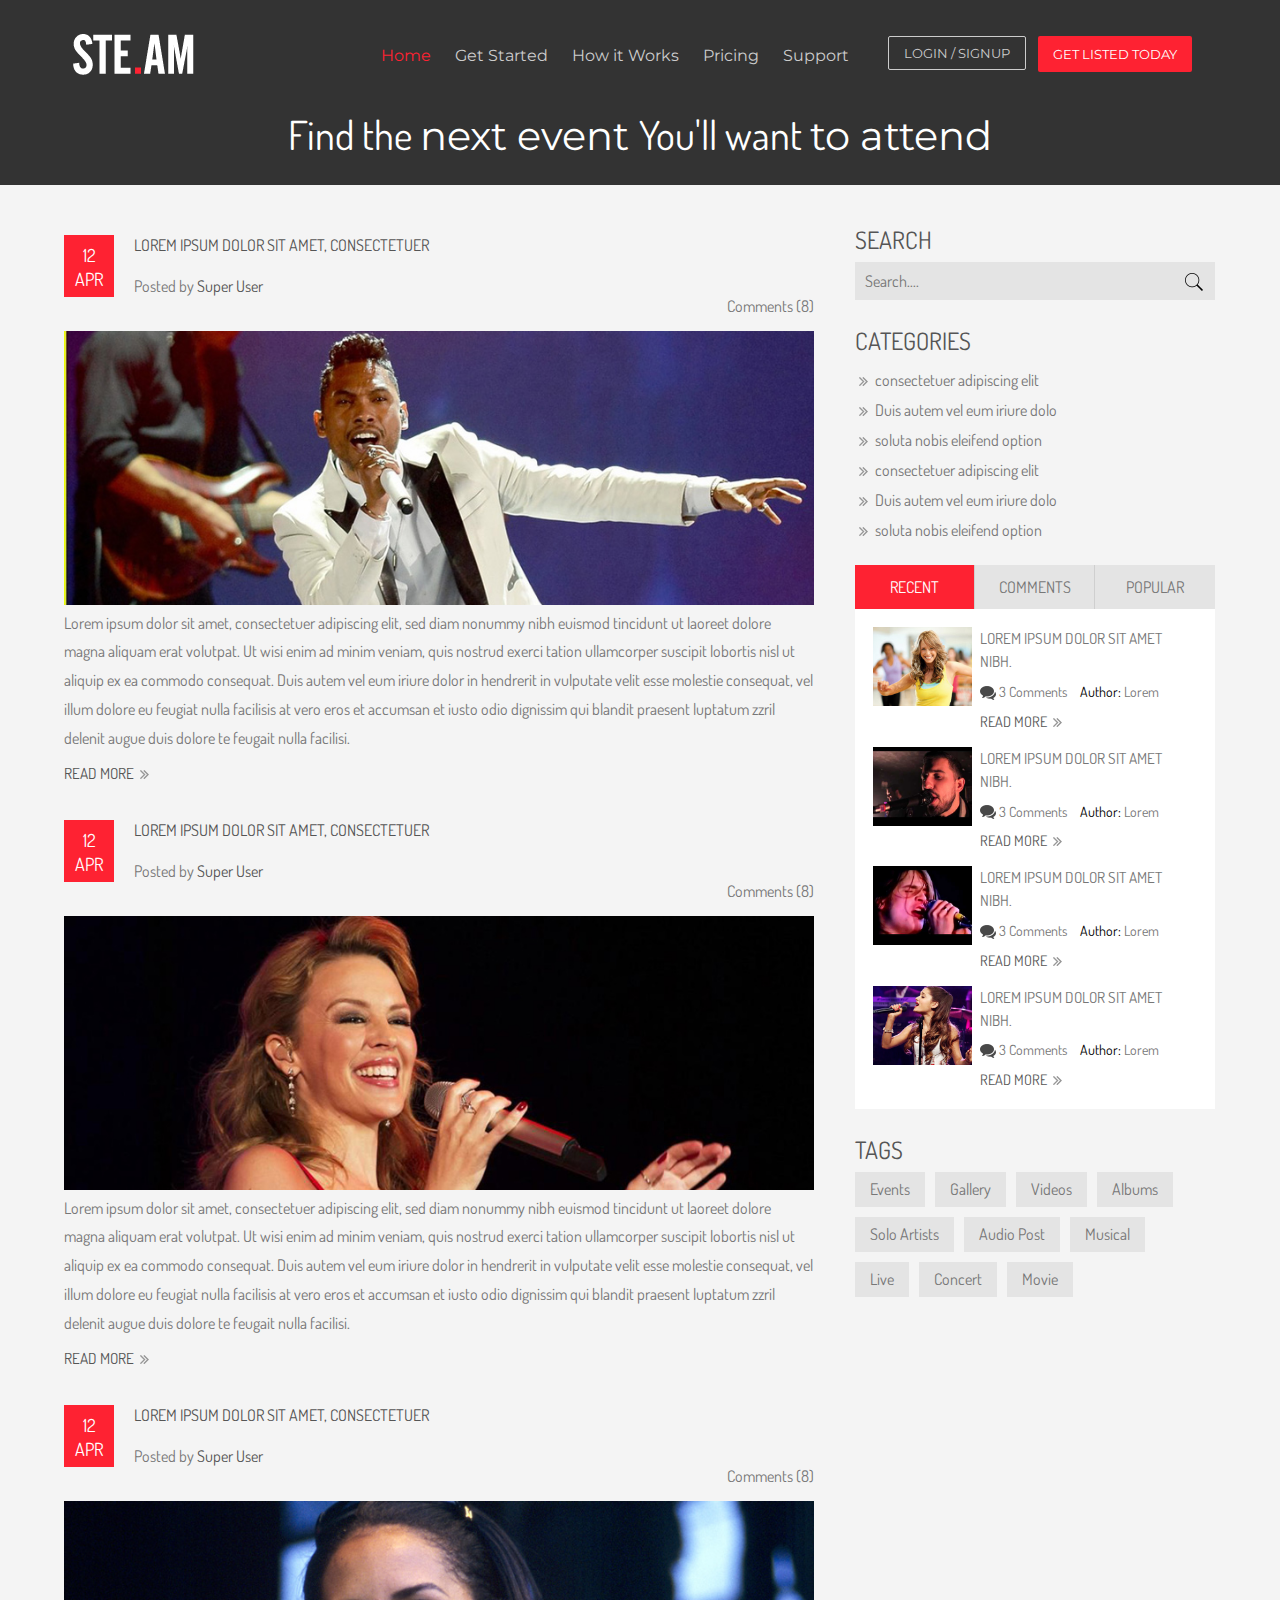
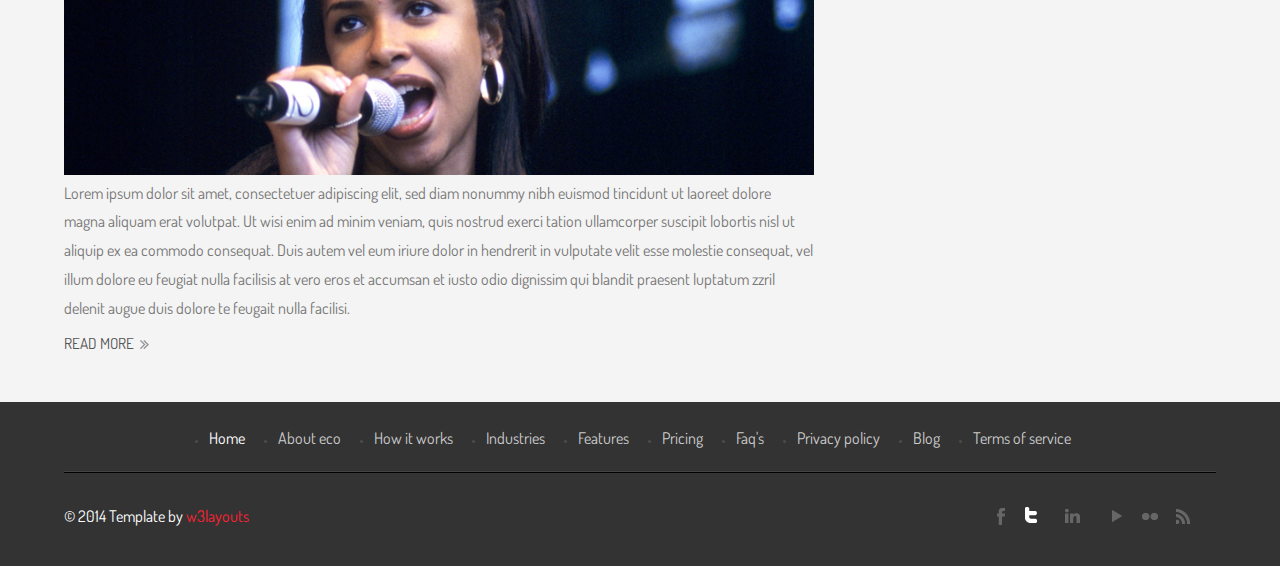
<file: blog.html>
<!--A Design by W3layouts
Author: W3layout
Author URL: http://w3layouts.com
License: Creative Commons Attribution 3.0 Unported
License URL: http://creativecommons.org/licenses/by/3.0/
-->
<!DOCTYPE HTML>
<html>
<head>
<title>Free Steam Website Template | Blog :: w3layouts</title>
<meta name="viewport" content="width=device-width, initial-scale=1, maximum-scale=1">
<meta http-equiv="Content-Type" content="text/html; charset=utf-8" />
<link href="css/style.css" rel="stylesheet" type="text/css" media="all" />
<link href='http://fonts.googleapis.com/css?family=Montserrat' rel='stylesheet' type='text/css'>
<link href='http://fonts.googleapis.com/css?family=Dosis' rel='stylesheet' type='text/css'>
<script src="js/jquery.min.js"></script>
<script src="js/easyResponsiveTabs.js" type="text/javascript"></script>
		    <script type="text/javascript">
			    $(document).ready(function () {
			        $('#horizontalTab').easyResponsiveTabs({
			            type: 'default', //Types: default, vertical, accordion           
			            width: 'auto', //auto or any width like 600px
			            fit: true   // 100% fit in a container
			        });
			    });
			   </script>
</head>
<body>
 <div class="header-top">
	<div class="wrap">
        <div class="logo">
			<a href="index.html"><img src="images/logo.png" alt=""/></a>
		</div>
		<div class="cssmenu">
		  <nav id="nav" role="navigation">
			<a href="#nav" title="Show navigation">Show navigation</a>
			<a href="#" title="Hide navigation">Hide navigation</a>
			<ul class="clearfix">
				<li class="active"><a href="index.html">Home</a></li>
				<li><a href="start.html"><span>Get Started</span></a></li>
				<li><a href="work.html"><span>How it Works</span></a></li>
				<li><a href="pricing.html">Pricing</a></li>
				<li><a href="support.html">Support</a></li>
				<div class="clear"></div>
			</ul>
		    </nav>
		  </div>
		  <div class="buttons">
				<div class="login_btn">
					<a href="login.html">Login / Signup</a>
				</div>
				<div class="get_btn">
					<a href="start.html">Get Listed Today</a>
				</div>
				<div class="clear"></div>
		   </div>
	     <div class="clear"></div>
		<h2 class="head">Find the <span class="m_1">next event </span>You'll want <span class="m_1">to attend</span></h2>
     </div>
    </div>
  <div class="main">
     <div class="wrap">
      	 <div class="section group">
				<div class="cont span_2_of_blog">
				      <div class="blog-left">
							<div class="item_published">
								<span>12</span><br>
								Apr
							</div>	
							<div class="item_head">
								<h5 class="item_title"> <a href="single.html"> Lorem ipsum dolor sit amet, consectetuer</a>
								</h5>
							</div>
							<div class="info">
								<dl class="info_dl">
								 	<dd>
										<div class="item-head">
										Posted by <a href="#">Super User</a></div>
									</dd>
									<dd class="comment1">
									   <span class="comment-left">
										  <a href="#">Comments (8)</a>
									   </span>
									</dd>
									<div class="clear"></div>
								</dl>
							</div>
							<a href="single.html"><img src="images/b1.jpg"></a>
					        <p class="f-text1">Lorem ipsum dolor sit amet, consectetuer adipiscing elit, sed diam nonummy nibh euismod tincidunt ut laoreet dolore magna aliquam erat volutpat. Ut wisi enim ad minim veniam, quis nostrud exerci tation ullamcorper suscipit lobortis nisl ut aliquip ex ea commodo consequat. Duis autem vel eum iriure dolor in hendrerit in vulputate velit esse molestie consequat, vel illum dolore eu feugiat nulla facilisis at vero eros et accumsan et iusto odio dignissim qui blandit praesent luptatum zzril delenit augue duis dolore te feugait nulla facilisi.</p>
							<a href="single.html" class="link">Read More</a>
						</div>
						<div class="blog-left">
							<div class="item_published">
								<span>12</span><br>
								Apr
							</div>	
							<div class="item_head">
								<h5 class="item_title"> <a href="single.html"> Lorem ipsum dolor sit amet, consectetuer</a>
								</h5>
							</div>
							<div class="info">
								<dl class="info_dl">
								 	<dd>
										<div class="item-head">
										Posted by <a href="#">Super User</a></div>
									</dd>
									<dd class="comment1">
									   <span class="comment-left">
										  <a href="#">Comments (8)</a>
									   </span>
									</dd>
									<div class="clear"></div>
								</dl>
							</div>
							<a href="single.html"><img src="images/b2.jpg"></a>
					        <p class="f-text1">Lorem ipsum dolor sit amet, consectetuer adipiscing elit, sed diam nonummy nibh euismod tincidunt ut laoreet dolore magna aliquam erat volutpat. Ut wisi enim ad minim veniam, quis nostrud exerci tation ullamcorper suscipit lobortis nisl ut aliquip ex ea commodo consequat. Duis autem vel eum iriure dolor in hendrerit in vulputate velit esse molestie consequat, vel illum dolore eu feugiat nulla facilisis at vero eros et accumsan et iusto odio dignissim qui blandit praesent luptatum zzril delenit augue duis dolore te feugait nulla facilisi.</p>
							<a href="single.html" class="link">Read More</a>
						</div>
						<div class="blog-left1">
							<div class="item_published">
								<span>12</span><br>
								Apr
							</div>	
							<div class="item_head">
								<h5 class="item_title"> <a href="single.html"> Lorem ipsum dolor sit amet, consectetuer</a>
								</h5>
							</div>
							<div class="info">
								<dl class="info_dl">
								 	<dd>
										<div class="item-head">
										Posted by <a href="#">Super User</a></div>
									</dd>
									<dd class="comment1">
									   <span class="comment-left">
										  <a href="#">Comments (8)</a>
									   </span>
									</dd>
									<div class="clear"></div>
								</dl>
							</div>
							<a href="single.html"><img src="images/b3.jpg"></a>
					        <p class="f-text1">Lorem ipsum dolor sit amet, consectetuer adipiscing elit, sed diam nonummy nibh euismod tincidunt ut laoreet dolore magna aliquam erat volutpat. Ut wisi enim ad minim veniam, quis nostrud exerci tation ullamcorper suscipit lobortis nisl ut aliquip ex ea commodo consequat. Duis autem vel eum iriure dolor in hendrerit in vulputate velit esse molestie consequat, vel illum dolore eu feugiat nulla facilisis at vero eros et accumsan et iusto odio dignissim qui blandit praesent luptatum zzril delenit augue duis dolore te feugait nulla facilisi.</p>
							<a href="single.html" class="link">Read More</a>
						</div>
				</div>
				<div class="bsidebar span_1_of_blog">
					<h2 class="head4">Search</h2>
					<div class="search">
						<form>
							<input type="text" value="Search...." onfocus="this.value = '';" onblur="if (this.value == '') {this.value = 'Search';}">
							<input type="submit" value="">
						</form>
					</div>
					<h2 class="head4">Categories</h2>
			        <ul class="list1">
					    <li><a href="#">consectetuer adipiscing elit</a></li>
			            <li><a href="#">Duis autem vel eum iriure dolo</a></li>
			            <li><a href="#">soluta nobis eleifend option</a></li>
			            <li><a href="#">consectetuer adipiscing elit</a></li>
			            <li><a href="#">Duis autem vel eum iriure dolo</a></li>
			            <li><a href="#">soluta nobis eleifend option</a></li>
		            </ul>	
	       <div class="sap_tabs">	
			<div id="horizontalTab" style="display: block; width: 100%; margin: 0px;">
			  <ul class="resp-tabs-list">
			  	  <li class="resp-tab-item" aria-controls="tab_item-0" role="tab"><span>Recent</span></li>
				  <li class="resp-tab-item" aria-controls="tab_item-1" role="tab"><span>Comments</span></li>
				  <li class="resp-tab-item" aria-controls="tab_item-2" role="tab"><span>Popular</span></li>
				  <div class="clear"></div>
			  </ul>				  	 
				<div class="resp-tabs-container">
				      <div class="tab-1 resp-tab-content" aria-labelledby="tab_item-0">
						<div class="facts">
							<ul class="tab-left">
								<span class="tab-img"><img src="images/w2.jpg" alt=""/></span>
									<div class="tab-text">
										<p><a href="#">Lorem ipsum dolor sit amet nibh.</a></p>
										<div class="post-meta">
										   <img src="images/comment.png" alt=""><a href="#" class="comments"> 3 Comments</a>
										   <span class="author">Author: <a href="#">Lorem</a></span>
										 </div>
									     <a href="#" class="link1">Read More</a>
									</div>
								<div class="clear"></div>
							</ul>	
							<ul class="tab-left">
								<span class="tab-img"><img src="images/w3.jpg" alt=""/></span>
									<div class="tab-text">
										<p><a href="#">Lorem ipsum dolor sit amet nibh.</a></p>
										<div class="post-meta">
										   <img src="images/comment.png" alt=""><a href="#" class="comments"> 3 Comments</a>
										   <span class="author">Author: <a href="#">Lorem</a></span>
										 </div>
									     <a href="#" class="link1">Read More</a>
									</div>
								<div class="clear"></div>
							</ul>	
							<ul class="tab-left">
								<span class="tab-img"><img src="images/w4.jpg" alt=""/></span>
									<div class="tab-text">
										<p><a href="#">Lorem ipsum dolor sit amet nibh.</a></p>
										<div class="post-meta">
										   <img src="images/comment.png" alt=""><a href="#" class="comments"> 3 Comments</a>
										   <span class="author">Author: <a href="#">Lorem</a></span>
										 </div>
									     <a href="#" class="link1">Read More</a>
									</div>
								<div class="clear"></div>
							</ul>	
							<ul class="tab-left">
								<span class="tab-img"><img src="images/w5.jpg" alt=""/></span>
									<div class="tab-text">
										<p><a href="#">Lorem ipsum dolor sit amet nibh.</a></p>
										<div class="post-meta">
										   <img src="images/comment.png" alt=""><a href="#" class="comments"> 3 Comments</a>
										   <span class="author">Author: <a href="#">Lorem</a></span>
										 </div>
									     <a href="#" class="link1">Read More</a>
									</div>
								<div class="clear"></div>
							</ul>			              
				        </div>
				     </div>	
				     <div class="tab-2 resp-tab-content" aria-labelledby="tab_item-1">
					 	<div class="facts">
							<ul class="tab-left">
								<span class="tab-img"><img src="images/w6.jpg" alt=""/></span>
									<div class="tab-text">
										<p><a href="#">Lorem ipsum dolor sit amet nibh.</a></p>
										<div class="post-meta">
										   <img src="images/comment.png" alt=""><a href="#" class="comments"> 3 Comments</a>
										   <span class="author">Author: <a href="#">Lorem</a></span>
										 </div>
									     <a href="#" class="link1">Read More</a>
									</div>
								<div class="clear"></div>
							</ul>	
							<ul class="tab-left">
								<span class="tab-img"><img src="images/w7.jpg" alt=""/></span>
									<div class="tab-text">
										<p><a href="#">Lorem ipsum dolor sit amet nibh.</a></p>
										<div class="post-meta">
										   <img src="images/comment.png" alt=""><a href="#" class="comments"> 3 Comments</a>
										   <span class="author">Author: <a href="#">Lorem</a></span>
										 </div>
									     <a href="#" class="link1">Read More</a>
									</div>
								<div class="clear"></div>
							</ul>	
							<ul class="tab-left">
								<span class="tab-img"><img src="images/w8.jpg" alt=""/></span>
									<div class="tab-text">
										<p><a href="#">Lorem ipsum dolor sit amet nibh.</a></p>
										<div class="post-meta">
										   <img src="images/comment.png" alt=""><a href="#" class="comments"> 3 Comments</a>
										   <span class="author">Author: <a href="#">Lorem</a></span>
										 </div>
									    <a href="#" class="link">Read More</a>
									</div>
								<div class="clear"></div>
							</ul>	
							<ul class="tab-left">
								<span class="tab-img"><img src="images/w9.jpg" alt=""/></span>
									<div class="tab-text">
										<p><a href="#">Lorem ipsum dolor sit amet nibh.</a></p>
										<div class="post-meta">
										   <img src="images/comment.png" alt=""><a href="#" class="comments"> 3 Comments</a>
										   <span class="author">Author: <a href="#">Lorem</a></span>
										 </div>
									    <a href="#" class="link">Read More</a>
									</div>
								<div class="clear"></div>
							</ul>			              
				        </div>
					</div>				        					 
				    <div class="tab-3 resp-tab-content" aria-labelledby="tab_item-2">
				     	<div class="facts">
							<ul class="tab-left">
								<span class="tab-img"><img src="images/w10.jpg" alt=""/></span>
									<div class="tab-text">
										<p><a href="#">Lorem ipsum dolor sit amet nibh.</a></p>
										<div class="post-meta">
										   <img src="images/comment.png" alt=""><a href="#" class="comments"> 3 Comments</a>
										   <span class="author">Author: <a href="#">Lorem</a></span>
										 </div>
									    <a href="#" class="link">Read More</a>
									</div>
								<div class="clear"></div>
							</ul>	
							<ul class="tab-left">
								<span class="tab-img"><img src="images/w11.jpg" alt=""/></span>
									<div class="tab-text">
										<p><a href="#">Lorem ipsum dolor sit amet nibh.</a></p>
										<div class="post-meta">
										   <img src="images/comment.png" alt=""><a href="#" class="comments"> 3 Comments</a>
										   <span class="author">Author: <a href="#">Lorem</a></span>
										 </div>
									     <a href="#" class="link1">Read More</a>
									</div>
								<div class="clear"></div>
							</ul>	
							<ul class="tab-left">
								<span class="tab-img"><img src="images/w12.jpg" alt=""/></span>
									<div class="tab-text">
										<p><a href="#">Lorem ipsum dolor sit amet nibh.</a></p>
										<div class="post-meta">
										   <img src="images/comment.png" alt=""><a href="#" class="comments"> 3 Comments</a>
										   <span class="author">Author: <a href="#">Lorem</a></span>
										 </div>
									    <a href="#" class="link1">Read More</a>
									</div>
								<div class="clear"></div>
							</ul>	
							<ul class="tab-left">
								<span class="tab-img"><img src="images/w13.jpg" alt=""/></span>
									<div class="tab-text">
										<p><a href="#">Lorem ipsum dolor sit amet nibh.</a></p>
										<div class="post-meta">
										   <img src="images/comment.png" alt=""><a href="#" class="comments"> 3 Comments</a>
										   <span class="author">Author: <a href="#">Lorem</a></span>
										 </div>
									    <a href="#" class="link1">Read More</a>
									</div>
								<div class="clear"></div>
							</ul>			              
				           </div>           	      
				        </div>	
				     </div>	
		        </div>
	        </div>
	        <h2 class="head4">Tags</h2>
	        <ul class="tags">
				<li><a href="#">Events</a></li>
				<li><a href="#">Gallery</a></li>
				<li><a href="#">Videos</a></li>
				<li><a href="#">Albums</a></li>
				<li><a href="#">Solo Artists</a></li>
				<li><a href="#">Audio Post</a></li>
				<li><a href="#">Musical</a></li>
				<li><a href="#">Live</a></li>
				<li><a href="#">Concert</a></li>
			    <li><a href="#">Movie</a></li>
			 </ul>
	     </div>
	   </div>
	   <div class="clear"></div>
	  </div>
   </div>
   <div class="footer">
      <div class="wrap">
     	  <div class="footer-menu">
     		<ul>
				<li class="active"><a href="index.html">Home</a></li> 
				<li><a href="about.html">About eco</a></li> 
				<li><a href="work.html">How it works</a></li> 
				<li><a href="industries.html">Industries</a></li> 
				<li><a href="features.html">Features</a></li>
				<li><a href="pricing.html">Pricing</a></li>
				<li><a href="faq.html">Faq's</a></li>
				<li><a href="features.html">Privacy policy</a></li>
				<li><a href="blog.html">Blog</a></li>
				<li><a href="work.html">Terms of service</a></li>
				<div class="clear"></div>
			</ul>
     	  </div>
     	  <div class="footer-bottom">
     	  	<div class="copy">
			   <p>© 2014 Template by <a href="http://w3layouts.com" target="_blank"> w3layouts</a></p>
		    </div>
		    <div class="social">	
			   <ul>	
				  <li class="facebook"><a href="#"><span> </span></a></li>
				  <li class="twitter"><a href="#"><span> </span></a></li>
				  <li class="linked"><a href="#"><span> </span></a></li>	
				  <li class="arrow"><a href="#"><span> </span></a></li>	
				  <li class="dot"><a href="#"><span> </span></a></li>
				  <li class="rss"><a href="#"><span> </span></a></li>		
			   </ul>
		    </div>
		    <div class="clear"></div>
     	  </div>
       </div>
   </div>
</body>
</html>
</file>
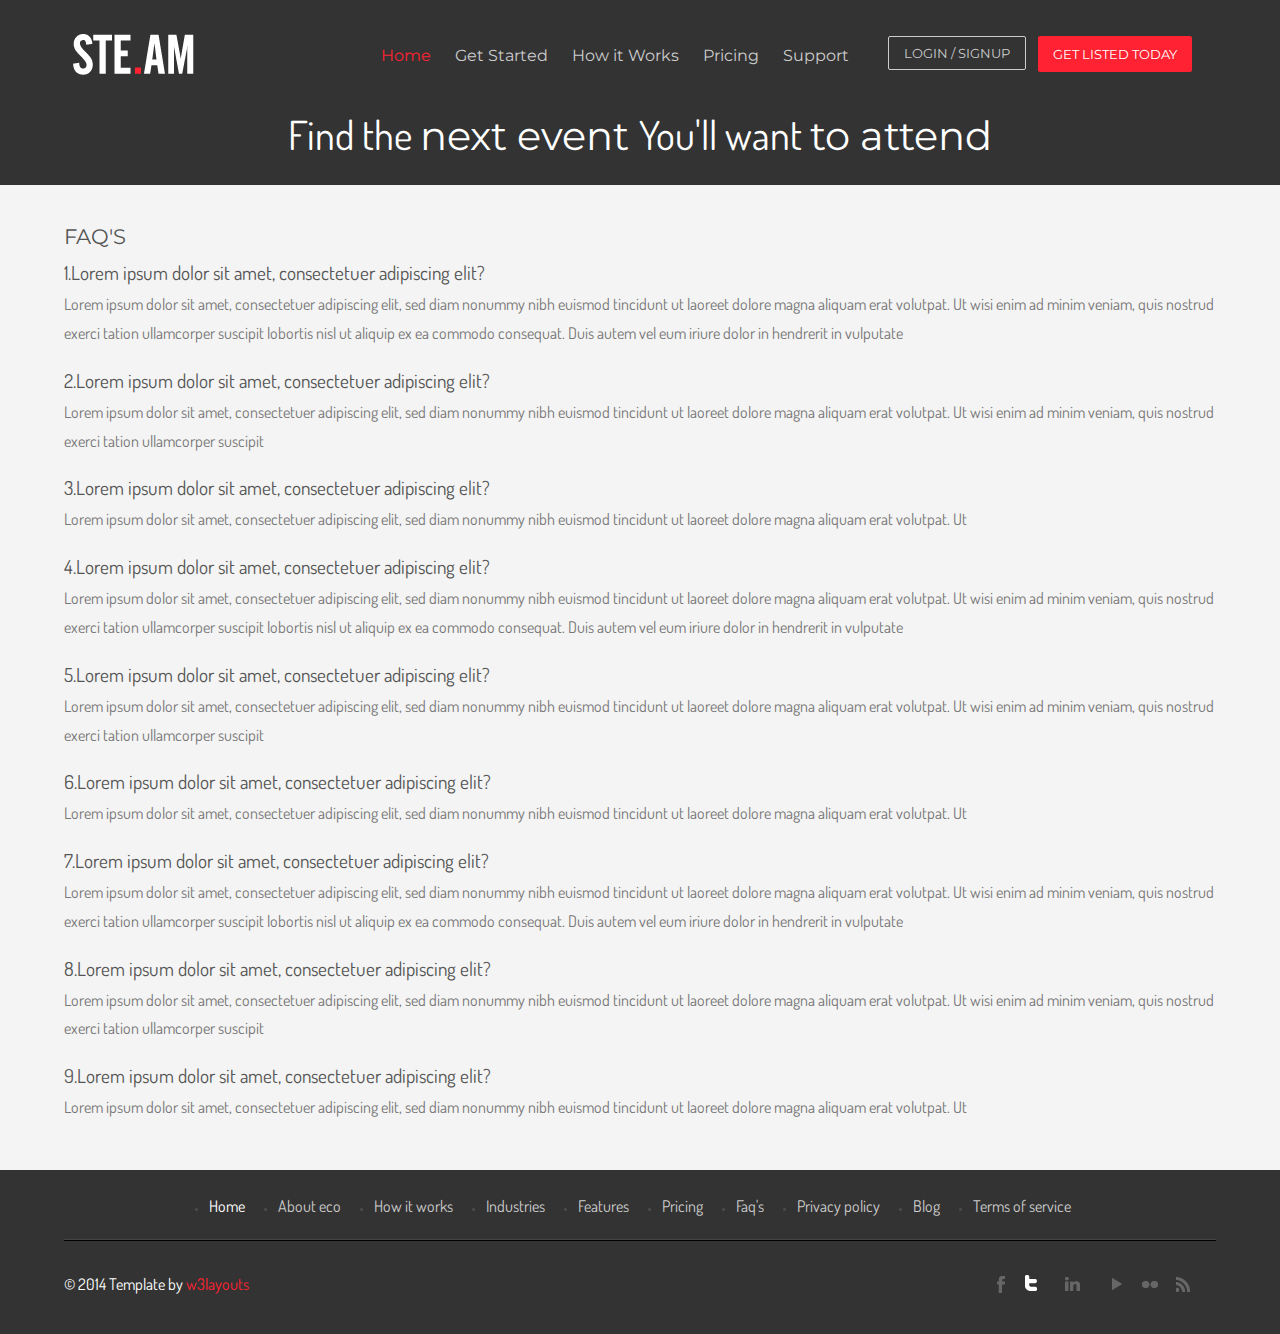
<file: faq.html>
<!--A Design by W3layouts
Author: W3layout
Author URL: http://w3layouts.com
License: Creative Commons Attribution 3.0 Unported
License URL: http://creativecommons.org/licenses/by/3.0/
-->
<!DOCTYPE HTML>
<html>
<head>
<title>Free Steam Website Template | Faqs :: w3layouts</title>
<meta name="viewport" content="width=device-width, initial-scale=1, maximum-scale=1">
<meta http-equiv="Content-Type" content="text/html; charset=utf-8" />
<link href="css/style.css" rel="stylesheet" type="text/css" media="all" />
<link href='http://fonts.googleapis.com/css?family=Montserrat' rel='stylesheet' type='text/css'>
<link href='http://fonts.googleapis.com/css?family=Dosis' rel='stylesheet' type='text/css'>
</head>
<body>
 <div class="header-top">
	<div class="wrap">
        <div class="logo">
			<a href="index.html"><img src="images/logo.png" alt=""/></a>
		</div>
		<div class="cssmenu">
		  <nav id="nav" role="navigation">
			<a href="#nav" title="Show navigation">Show navigation</a>
			<a href="#" title="Hide navigation">Hide navigation</a>
			<ul class="clearfix">
				<li class="active"><a href="index.html">Home</a></li>
				<li><a href="start.html"><span>Get Started</span></a></li>
				<li><a href="work.html"><span>How it Works</span></a></li>
				<li><a href="pricing.html">Pricing</a></li>
				<li><a href="support.html">Support</a></li>
				<div class="clear"></div>
			</ul>
		    </nav>
		  </div>
		  <div class="buttons">
				<div class="login_btn">
					<a href="login.html">Login / Signup</a>
				</div>
				<div class="get_btn">
					<a href="start.html">Get Listed Today</a>
				</div>
				<div class="clear"></div>
		   </div>
	     <div class="clear"></div>
		<h2 class="head">Find the <span class="m_1">next event </span>You'll want <span class="m_1">to attend</span></h2>
     </div>
    </div>
  <div class="main">
     <div class="wrap">
      	  <div class="con-top">
      	  	<h4 class="m_6">Faq's</h4>
               <ul>
                 	<li class="list-bg"><span>1.</span>Lorem ipsum dolor sit amet, consectetuer adipiscing elit?</li>
                 	<p class="f-text">Lorem ipsum dolor sit amet, consectetuer adipiscing elit, sed diam nonummy nibh euismod tincidunt ut laoreet dolore magna aliquam erat volutpat. Ut wisi enim ad minim veniam, quis nostrud exerci tation ullamcorper suscipit lobortis nisl ut aliquip ex ea commodo consequat. Duis autem vel eum iriure dolor in hendrerit in vulputate</p>
        			<li class="list-bg"><span>2.</span>Lorem ipsum dolor sit amet, consectetuer adipiscing elit?</li>
                 	<p class="f-text">Lorem ipsum dolor sit amet, consectetuer adipiscing elit, sed diam nonummy nibh euismod tincidunt ut laoreet dolore magna aliquam erat volutpat. Ut wisi enim ad minim veniam, quis nostrud exerci tation ullamcorper suscipit</p>
        			<li class="list-bg"><span>3.</span>Lorem ipsum dolor sit amet, consectetuer adipiscing elit?</li>
                 	<p class="f-text">Lorem ipsum dolor sit amet, consectetuer adipiscing elit, sed diam nonummy nibh euismod tincidunt ut laoreet dolore magna aliquam erat volutpat. Ut</p>
        			<li class="list-bg"><span>4.</span>Lorem ipsum dolor sit amet, consectetuer adipiscing elit?</li>
                 	<p class="f-text">Lorem ipsum dolor sit amet, consectetuer adipiscing elit, sed diam nonummy nibh euismod tincidunt ut laoreet dolore magna aliquam erat volutpat. Ut wisi enim ad minim veniam, quis nostrud exerci tation ullamcorper suscipit lobortis nisl ut aliquip ex ea commodo consequat. Duis autem vel eum iriure dolor in hendrerit in vulputate</p>
        			<li class="list-bg"><span>5.</span>Lorem ipsum dolor sit amet, consectetuer adipiscing elit?</li>
                 	<p class="f-text">Lorem ipsum dolor sit amet, consectetuer adipiscing elit, sed diam nonummy nibh euismod tincidunt ut laoreet dolore magna aliquam erat volutpat. Ut wisi enim ad minim veniam, quis nostrud exerci tation ullamcorper suscipit</p>
        			<li class="list-bg"><span>6.</span>Lorem ipsum dolor sit amet, consectetuer adipiscing elit?</li>
                 	<p class="f-text">Lorem ipsum dolor sit amet, consectetuer adipiscing elit, sed diam nonummy nibh euismod tincidunt ut laoreet dolore magna aliquam erat volutpat. Ut</p>
        			<li class="list-bg"><span>7.</span>Lorem ipsum dolor sit amet, consectetuer adipiscing elit?</li>
                 	<p class="f-text">Lorem ipsum dolor sit amet, consectetuer adipiscing elit, sed diam nonummy nibh euismod tincidunt ut laoreet dolore magna aliquam erat volutpat. Ut wisi enim ad minim veniam, quis nostrud exerci tation ullamcorper suscipit lobortis nisl ut aliquip ex ea commodo consequat. Duis autem vel eum iriure dolor in hendrerit in vulputate</p>
        			<li class="list-bg"><span>8.</span>Lorem ipsum dolor sit amet, consectetuer adipiscing elit?</li>
                 	<p class="f-text">Lorem ipsum dolor sit amet, consectetuer adipiscing elit, sed diam nonummy nibh euismod tincidunt ut laoreet dolore magna aliquam erat volutpat. Ut wisi enim ad minim veniam, quis nostrud exerci tation ullamcorper suscipit</p>
        			<li class="list-bg"><span>9.</span>Lorem ipsum dolor sit amet, consectetuer adipiscing elit?</li>
                 	<p class="f-text1">Lorem ipsum dolor sit amet, consectetuer adipiscing elit, sed diam nonummy nibh euismod tincidunt ut laoreet dolore magna aliquam erat volutpat. Ut</p>
                </ul>
           </div>
	 </div>
   </div>
   <div class="footer">
      <div class="wrap">
     	  <div class="footer-menu">
     		<ul>
				<li class="active"><a href="index.html">Home</a></li> 
				<li><a href="about.html">About eco</a></li> 
				<li><a href="work.html">How it works</a></li> 
				<li><a href="industries.html">Industries</a></li> 
				<li><a href="features.html">Features</a></li>
				<li><a href="pricing.html">Pricing</a></li>
				<li><a href="faq.html">Faq's</a></li>
				<li><a href="features.html">Privacy policy</a></li>
				<li><a href="blog.html">Blog</a></li>
				<li><a href="work.html">Terms of service</a></li>
				<div class="clear"></div>
			</ul>
     	  </div>
     	  <div class="footer-bottom">
     	  	<div class="copy">
			   <p>© 2014 Template by <a href="http://w3layouts.com" target="_blank"> w3layouts</a></p>
		    </div>
		    <div class="social">	
			   <ul>	
				  <li class="facebook"><a href="#"><span> </span></a></li>
				  <li class="twitter"><a href="#"><span> </span></a></li>
				  <li class="linked"><a href="#"><span> </span></a></li>	
				  <li class="arrow"><a href="#"><span> </span></a></li>	
				  <li class="dot"><a href="#"><span> </span></a></li>
				  <li class="rss"><a href="#"><span> </span></a></li>		
			   </ul>
		    </div>
		    <div class="clear"></div>
     	  </div>
       </div>
   </div>
</body>
</html>
</file>
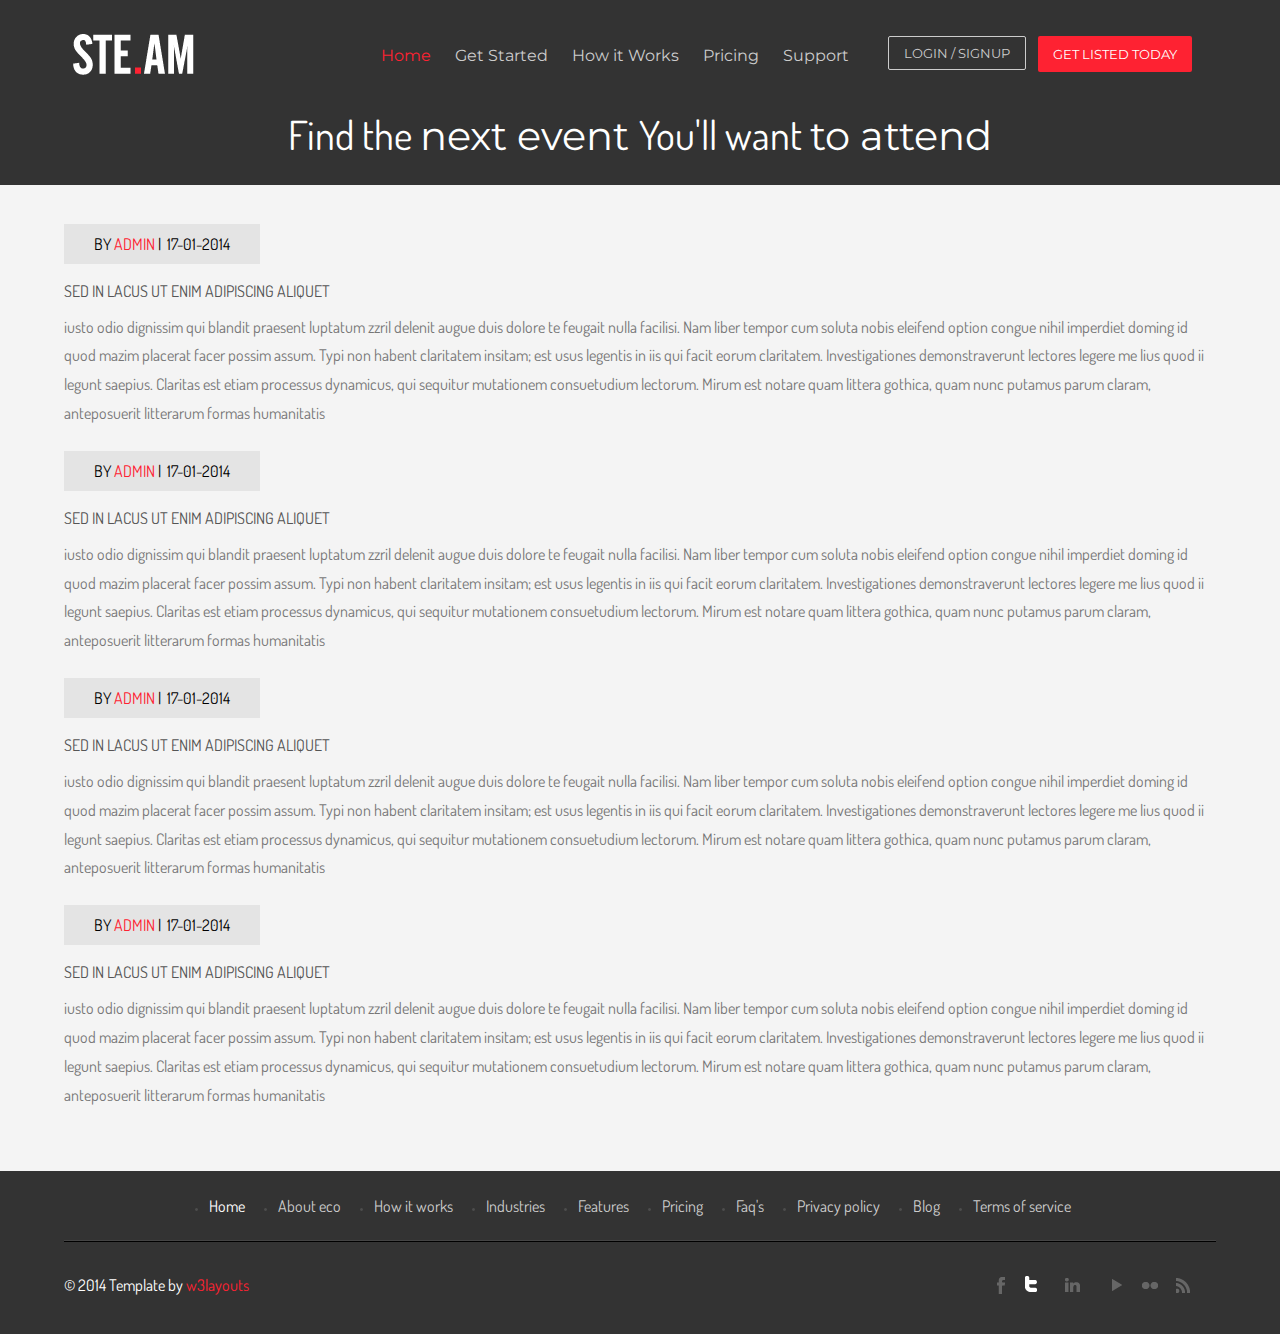
<file: features.html>
<!--A Design by W3layouts
Author: W3layout
Author URL: http://w3layouts.com
License: Creative Commons Attribution 3.0 Unported
License URL: http://creativecommons.org/licenses/by/3.0/
-->
<!DOCTYPE HTML>
<html>
<head>
<title>Free Steam Website Template | Features :: w3layouts</title>
<meta name="viewport" content="width=device-width, initial-scale=1, maximum-scale=1">
<meta http-equiv="Content-Type" content="text/html; charset=utf-8" />
<link href="css/style.css" rel="stylesheet" type="text/css" media="all" />
<link href='http://fonts.googleapis.com/css?family=Montserrat' rel='stylesheet' type='text/css'>
<link href='http://fonts.googleapis.com/css?family=Dosis' rel='stylesheet' type='text/css'>
</head>
<body>
 <div class="header-top">
	<div class="wrap">
        <div class="logo">
			<a href="index.html"><img src="images/logo.png" alt=""/></a>
		</div>
		<div class="cssmenu">
		  <nav id="nav" role="navigation">
			<a href="#nav" title="Show navigation">Show navigation</a>
			<a href="#" title="Hide navigation">Hide navigation</a>
			<ul class="clearfix">
				<li class="active"><a href="index.html">Home</a></li>
				<li><a href="start.html"><span>Get Started</span></a></li>
				<li><a href="work.html"><span>How it Works</span></a></li>
				<li><a href="pricing.html">Pricing</a></li>
				<li><a href="support.html">Support</a></li>
				<div class="clear"></div>
			</ul>
		    </nav>
		  </div>
		  <div class="buttons">
				<div class="login_btn">
					<a href="login.html">Login / Signup</a>
				</div>
				<div class="get_btn">
					<a href="start.html">Get Listed Today</a>
				</div>
				<div class="clear"></div>
		   </div>
	     <div class="clear"></div>
		<h2 class="head">Find the <span class="m_1">next event </span>You'll want <span class="m_1">to attend</span></h2>
     </div>
    </div>
  <div class="main">
    <div class="wrap">
      <div class="feature-desc">
     	<div class="post_meta"><span class="post_author"><em> by </em>
		   <a href="#">admin</a></span><span class="divider">&nbsp;|&nbsp;</span>
		   <span class="post_date"><time datetime="2013-01-17T13:50:37">17-01-2014</time></span>
		</div>
		<h5 class="m_1"><a href="#">Sed in lacus ut enim  adipiscing aliquet</a></h5>
     	<p class="m_13">iusto odio dignissim qui blandit praesent luptatum zzril delenit augue duis dolore te feugait nulla facilisi. Nam liber tempor cum soluta nobis eleifend option congue nihil imperdiet doming id quod mazim placerat facer possim assum. Typi non habent claritatem insitam; est usus legentis in iis qui facit eorum claritatem. Investigationes demonstraverunt lectores legere me lius quod ii legunt saepius. Claritas est etiam processus dynamicus, qui sequitur mutationem consuetudium lectorum. Mirum est notare quam littera gothica, quam nunc putamus parum claram, anteposuerit litterarum formas humanitatis </p>
	  </div>    
	  <div class="feature-desc">
     	<div class="post_meta"><span class="post_author"><em> by </em>
		   <a href="#">admin</a></span><span class="divider">&nbsp;|&nbsp;</span>
		   <span class="post_date"><time datetime="2013-01-17T13:50:37">17-01-2014</time></span>
		</div>
		<h5 class="m_1"><a href="#">Sed in lacus ut enim  adipiscing aliquet</a></h5>
     	<p class="m_13">iusto odio dignissim qui blandit praesent luptatum zzril delenit augue duis dolore te feugait nulla facilisi. Nam liber tempor cum soluta nobis eleifend option congue nihil imperdiet doming id quod mazim placerat facer possim assum. Typi non habent claritatem insitam; est usus legentis in iis qui facit eorum claritatem. Investigationes demonstraverunt lectores legere me lius quod ii legunt saepius. Claritas est etiam processus dynamicus, qui sequitur mutationem consuetudium lectorum. Mirum est notare quam littera gothica, quam nunc putamus parum claram, anteposuerit litterarum formas humanitatis </p>
	  </div>  
	    <div class="feature-desc">
     	<div class="post_meta"><span class="post_author"><em> by </em>
		   <a href="#">admin</a></span><span class="divider">&nbsp;|&nbsp;</span>
		   <span class="post_date"><time datetime="2013-01-17T13:50:37">17-01-2014</time></span>
		</div>
		<h5 class="m_1"><a href="#">Sed in lacus ut enim  adipiscing aliquet</a></h5>
     	<p class="m_13">iusto odio dignissim qui blandit praesent luptatum zzril delenit augue duis dolore te feugait nulla facilisi. Nam liber tempor cum soluta nobis eleifend option congue nihil imperdiet doming id quod mazim placerat facer possim assum. Typi non habent claritatem insitam; est usus legentis in iis qui facit eorum claritatem. Investigationes demonstraverunt lectores legere me lius quod ii legunt saepius. Claritas est etiam processus dynamicus, qui sequitur mutationem consuetudium lectorum. Mirum est notare quam littera gothica, quam nunc putamus parum claram, anteposuerit litterarum formas humanitatis </p>
	  </div>    
	    <div class="feature-desc">
     	<div class="post_meta"><span class="post_author"><em> by </em>
		   <a href="#">admin</a></span><span class="divider">&nbsp;|&nbsp;</span>
		   <span class="post_date"><time datetime="2013-01-17T13:50:37">17-01-2014</time></span>
		</div>
		<h5 class="m_1"><a href="#">Sed in lacus ut enim  adipiscing aliquet</a></h5>
     	<p class="m_13">iusto odio dignissim qui blandit praesent luptatum zzril delenit augue duis dolore te feugait nulla facilisi. Nam liber tempor cum soluta nobis eleifend option congue nihil imperdiet doming id quod mazim placerat facer possim assum. Typi non habent claritatem insitam; est usus legentis in iis qui facit eorum claritatem. Investigationes demonstraverunt lectores legere me lius quod ii legunt saepius. Claritas est etiam processus dynamicus, qui sequitur mutationem consuetudium lectorum. Mirum est notare quam littera gothica, quam nunc putamus parum claram, anteposuerit litterarum formas humanitatis </p>
	  </div>      
	 </div>
   </div>
   <div class="footer">
      <div class="wrap">
     	  <div class="footer-menu">
     		<ul>
				<li class="active"><a href="index.html">Home</a></li> 
				<li><a href="about.html">About eco</a></li> 
				<li><a href="work.html">How it works</a></li> 
				<li><a href="industries.html">Industries</a></li> 
				<li><a href="features.html">Features</a></li>
				<li><a href="pricing.html">Pricing</a></li>
				<li><a href="faq.html">Faq's</a></li>
				<li><a href="features.html">Privacy policy</a></li>
				<li><a href="blog.html">Blog</a></li>
				<li><a href="work.html">Terms of service</a></li>
				<div class="clear"></div>
			</ul>
     	  </div>
     	  <div class="footer-bottom">
     	  	<div class="copy">
			   <p>© 2014 Template by <a href="http://w3layouts.com" target="_blank"> w3layouts</a></p>
		    </div>
		    <div class="social">	
			   <ul>	
				  <li class="facebook"><a href="#"><span> </span></a></li>
				  <li class="twitter"><a href="#"><span> </span></a></li>
				  <li class="linked"><a href="#"><span> </span></a></li>	
				  <li class="arrow"><a href="#"><span> </span></a></li>	
				  <li class="dot"><a href="#"><span> </span></a></li>
				  <li class="rss"><a href="#"><span> </span></a></li>		
			   </ul>
		    </div>
		    <div class="clear"></div>
     	  </div>
       </div>
   </div>
</body>
</html>
</file>
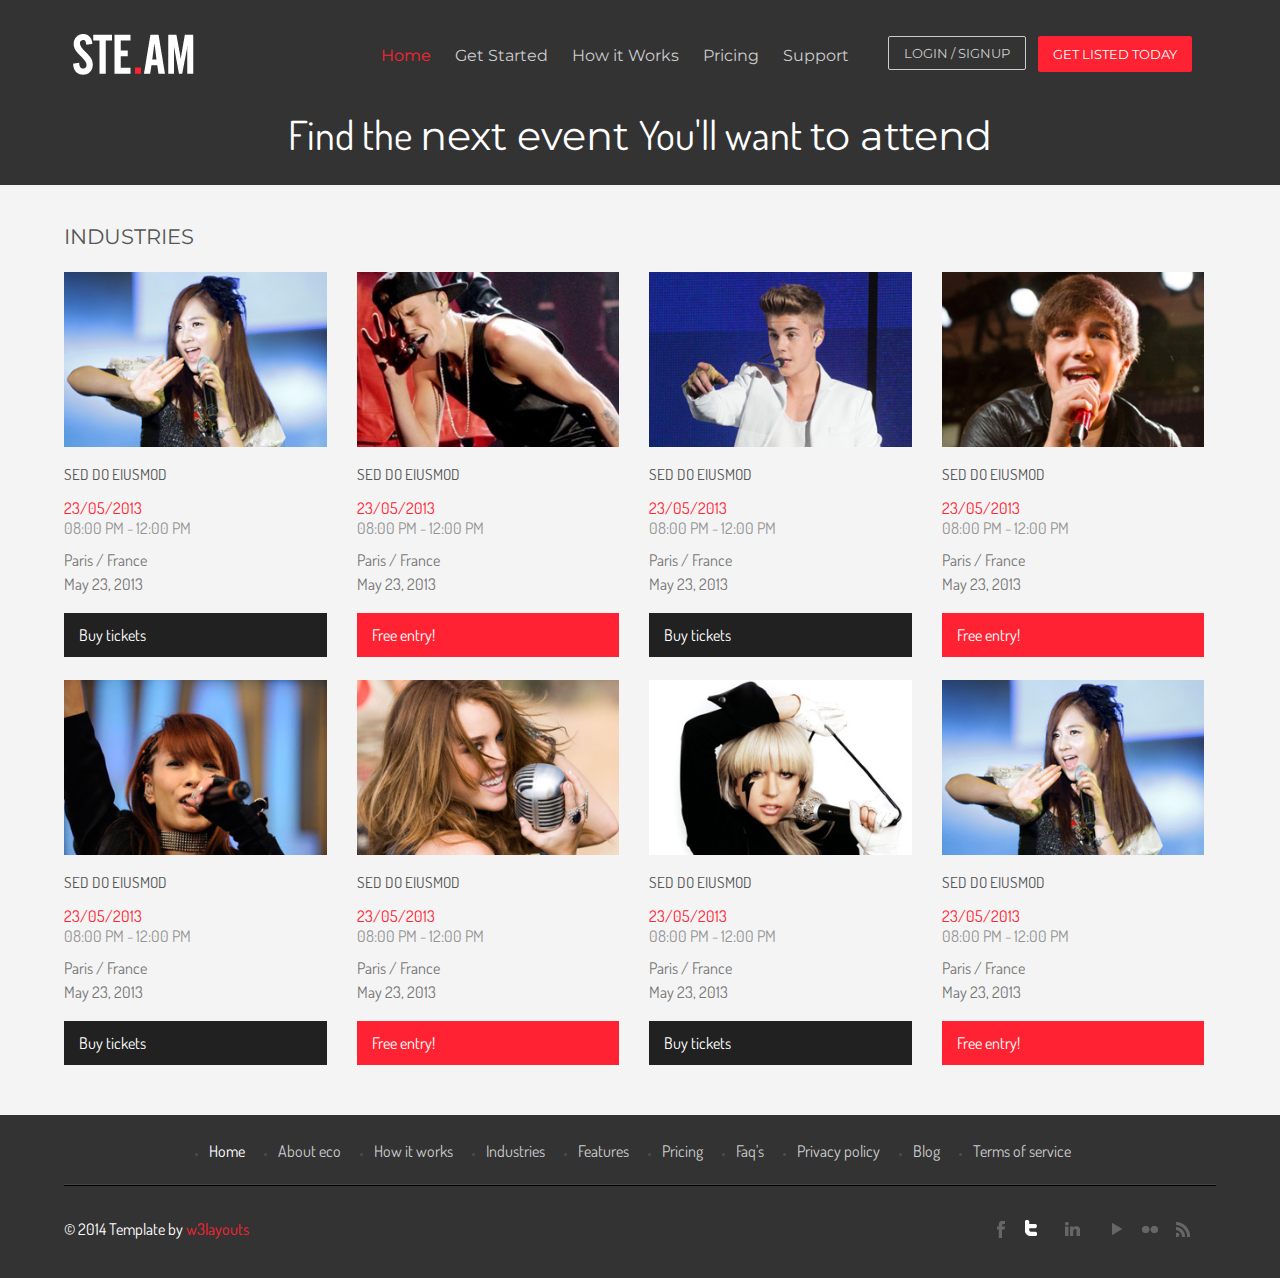
<file: industries.html>
<!--A Design by W3layouts
Author: W3layout
Author URL: http://w3layouts.com
License: Creative Commons Attribution 3.0 Unported
License URL: http://creativecommons.org/licenses/by/3.0/
-->
<!DOCTYPE HTML>
<html>
<head>
<title>Free Steam Website Template | Industries :: w3layouts</title>
<meta name="viewport" content="width=device-width, initial-scale=1, maximum-scale=1">
<meta http-equiv="Content-Type" content="text/html; charset=utf-8" />
<link href="css/style.css" rel="stylesheet" type="text/css" media="all" />
<link href='http://fonts.googleapis.com/css?family=Montserrat' rel='stylesheet' type='text/css'>
<link href='http://fonts.googleapis.com/css?family=Dosis' rel='stylesheet' type='text/css'>
</head>
<body>
 <div class="header-top">
	<div class="wrap">
        <div class="logo">
			<a href="index.html"><img src="images/logo.png" alt=""/></a>
		</div>
		<div class="cssmenu">
		  <nav id="nav" role="navigation">
			<a href="#nav" title="Show navigation">Show navigation</a>
			<a href="#" title="Hide navigation">Hide navigation</a>
			<ul class="clearfix">
				<li class="active"><a href="index.html">Home</a></li>
				<li><a href="start.html"><span>Get Started</span></a></li>
				<li><a href="work.html"><span>How it Works</span></a></li>
				<li><a href="pricing.html">Pricing</a></li>
				<li><a href="support.html">Support</a></li>
				<div class="clear"></div>
			</ul>
		    </nav>
		  </div>
		  <div class="buttons">
				<div class="login_btn">
					<a href="login.html">Login / Signup</a>
				</div>
				<div class="get_btn">
					<a href="start.html">Get Listed Today</a>
				</div>
				<div class="clear"></div>
		   </div>
	     <div class="clear"></div>
		<h2 class="head">Find the <span class="m_1">next event </span>You'll want <span class="m_1">to attend</span></h2>
     </div>
    </div>
  <div class="main">
     <div class="wrap">
     	<h4 class="m_6">Industries</h4>
           <div class="section group">
				<div class="col_1_of_4 span_1_of_4">
					<div class="css3">
						<a href="album.html"><img src="images/s20.jpg" alt="css3" title="exercitation"></a>
					</div>
					<div class="m_desc1">
					   <h4><a href="#">sed do eiusmod</a></h4>
					</div>
				    <span class="skin-font-color8 font-size-18px bold-extra">23/05/2013</span>
					<span class="skin-font-color6 bold">08:00 PM - 12:00 PM</span>
					<p class="industri_text">
					Paris / France<br> 
					May 23, 2013
					</p>
				    <a href="#" class="button-normal skin-background-color2 skin-font-color3 skin-background-hover3">Buy tickets</a>
				</div>
				<div class="col_1_of_4 span_1_of_4">
					<div class="css3">
						<a href="album.html"><img src="images/s21.jpg" alt="css3" title="exercitation"></a>
					</div>
					<div class="m_desc1">
					   <h4><a href="#">sed do eiusmod</a></h4>
					</div>
				    <span class="skin-font-color8 font-size-18px bold-extra">23/05/2013</span>
					<span class="skin-font-color6 bold">08:00 PM - 12:00 PM</span>
					<p class="industri_text">
					Paris / France<br> 
					May 23, 2013
					</p>
				    <a href="#" class="button-normal skin-background-color9 skin-font-color3 skin-background-hover3">Free entry!</a>
				</div>
				<div class="col_1_of_4 span_1_of_4">
					<div class="css3">
						<a href="album.html"><img src="images/s22.jpg" alt="css3" title="exercitation"></a>
					</div>
					<div class="m_desc1">
					   <h4><a href="#">sed do eiusmod</a></h4>
					</div>
				    <span class="skin-font-color8 font-size-18px bold-extra">23/05/2013</span>
					<span class="skin-font-color6 bold">08:00 PM - 12:00 PM</span>
					<p class="industri_text">
					Paris / France<br> 
					May 23, 2013
					</p>
				    <a href="#" class="button-normal skin-background-color2 skin-font-color3 skin-background-hover3">Buy tickets</a>
				</div>
				<div class="col_1_of_4 span_1_of_4">
					<div class="css3">
						<a href="album.html"><img src="images/s23.jpg" alt="css3" title="exercitation"></a>
					</div>
					<div class="m_desc1">
					   <h4><a href="#">sed do eiusmod</a></h4>
					</div>
				    <span class="skin-font-color8 font-size-18px bold-extra">23/05/2013</span>
					<span class="skin-font-color6 bold">08:00 PM - 12:00 PM</span>
					<p class="industri_text">
					Paris / France<br> 
					May 23, 2013
					</p>
				    <a href="#" class="button-normal skin-background-color9 skin-font-color3 skin-background-hover3">Free entry!</a>
				</div>
				<div class="clear"></div>
			</div>
		    <div class="section group">
				<div class="col_1_of_4 span_1_of_4">
					<div class="css3">
						<a href="album.html"><img src="images/s19.jpg" alt="css3" title="exercitation"></a>
					</div>
					<div class="m_desc1">
					   <h4><a href="#">sed do eiusmod</a></h4>
					</div>
				    <span class="skin-font-color8 font-size-18px bold-extra">23/05/2013</span>
					<span class="skin-font-color6 bold">08:00 PM - 12:00 PM</span>
					<p class="industri_text">
					Paris / France<br> 
					May 23, 2013
					</p>
				    <a href="#" class="button-normal skin-background-color2 skin-font-color3 skin-background-hover3">Buy tickets</a>
				</div>
				<div class="col_1_of_4 span_1_of_4">
					<div class="css3">
						<a href="album.html"><img src="images/s18.jpg" alt="css3" title="exercitation"></a>
					</div>
					<div class="m_desc1">
					   <h4><a href="#">sed do eiusmod</a></h4>
					</div>
				    <span class="skin-font-color8 font-size-18px bold-extra">23/05/2013</span>
					<span class="skin-font-color6 bold">08:00 PM - 12:00 PM</span>
					<p class="industri_text">
					Paris / France<br> 
					May 23, 2013
					</p>
				    <a href="#" class="button-normal skin-background-color9 skin-font-color3 skin-background-hover3">Free entry!</a>
				</div>
				<div class="col_1_of_4 span_1_of_4">
					<div class="css3">
						<a href="album.html"><img src="images/s17.jpg" alt="css3" title="exercitation"></a>
					</div>
					<div class="m_desc1">
					   <h4><a href="#">sed do eiusmod</a></h4>
					</div>
				    <span class="skin-font-color8 font-size-18px bold-extra">23/05/2013</span>
					<span class="skin-font-color6 bold">08:00 PM - 12:00 PM</span>
					<p class="industri_text">
					Paris / France<br> 
					May 23, 2013
					</p>
				    <a href="#" class="button-normal skin-background-color2 skin-font-color3 skin-background-hover3">Buy tickets</a>
				</div>
				<div class="col_1_of_4 span_1_of_4">
					<div class="css3">
						<a href="album.html"><img src="images/s20.jpg" alt="css3" title="exercitation"></a>
					</div>
					<div class="m_desc1">
					   <h4><a href="#">sed do eiusmod</a></h4>
					</div>
				    <span class="skin-font-color8 font-size-18px bold-extra">23/05/2013</span>
					<span class="skin-font-color6 bold">08:00 PM - 12:00 PM</span>
					<p class="industri_text">
					Paris / France<br> 
					May 23, 2013
					</p>
				    <a href="#" class="button-normal skin-background-color9 skin-font-color3 skin-background-hover3">Free entry!</a>
				</div>
				<div class="clear"></div>
			</div>
		  </div>
	  </div>  
	  <div class="footer">
     	<div class="wrap">
     	  <div class="footer-menu">
     		<ul>
				<li class="active"><a href="index.html">Home</a></li> 
				<li><a href="about.html">About eco</a></li> 
				<li><a href="work.html">How it works</a></li> 
				<li><a href="industries.html">Industries</a></li> 
				<li><a href="features.html">Features</a></li>
				<li><a href="pricing.html">Pricing</a></li>
				<li><a href="faq.html">Faq's</a></li>
				<li><a href="features.html">Privacy policy</a></li>
				<li><a href="blog.html">Blog</a></li>
				<li><a href="work.html">Terms of service</a></li>
				<div class="clear"></div>
			</ul>
     	  </div>
     	  <div class="footer-bottom">
     	  	<div class="copy">
			   <p>© 2014 Template by <a href="http://w3layouts.com" target="_blank"> w3layouts</a></p>
		    </div>
		    <div class="social">	
			   <ul>	
				  <li class="facebook"><a href="#"><span> </span></a></li>
				  <li class="twitter"><a href="#"><span> </span></a></li>
				  <li class="linked"><a href="#"><span> </span></a></li>	
				  <li class="arrow"><a href="#"><span> </span></a></li>	
				  <li class="dot"><a href="#"><span> </span></a></li>
				  <li class="rss"><a href="#"><span> </span></a></li>		
			   </ul>
		    </div>
		    <div class="clear"></div>
     	  </div>
       </div>
     </div>
</body>
</html>
</file>
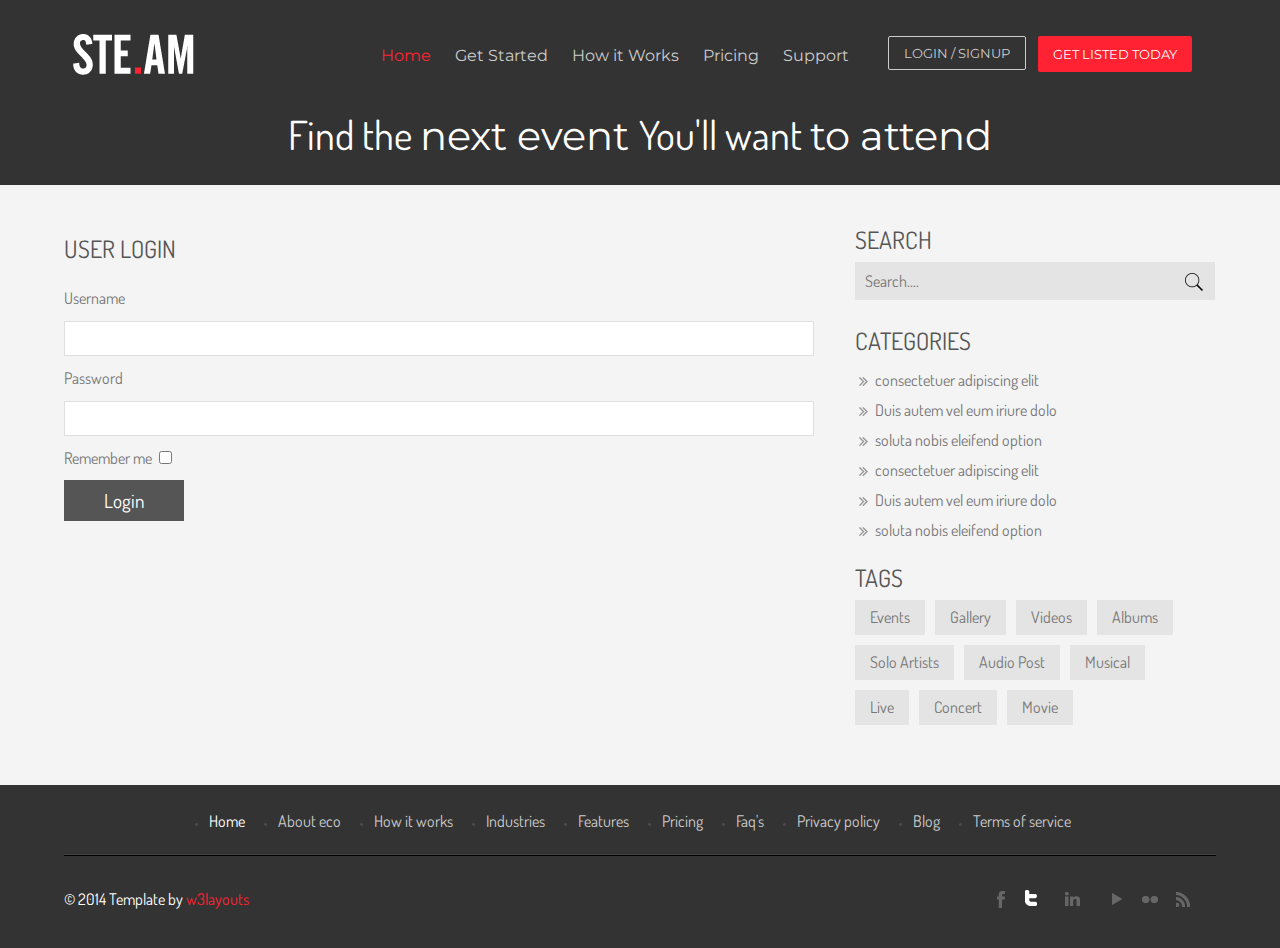
<file: login.html>
<!--A Design by W3layouts
Author: W3layout
Author URL: http://w3layouts.com
License: Creative Commons Attribution 3.0 Unported
License URL: http://creativecommons.org/licenses/by/3.0/
-->
<!DOCTYPE HTML>
<html>
<head>
<title>Free Steam Website Template | Login :: w3layouts</title>
<meta name="viewport" content="width=device-width, initial-scale=1, maximum-scale=1">
<meta http-equiv="Content-Type" content="text/html; charset=utf-8" />
<link href="css/style.css" rel="stylesheet" type="text/css" media="all" />
<link href='http://fonts.googleapis.com/css?family=Montserrat' rel='stylesheet' type='text/css'>
<link href='http://fonts.googleapis.com/css?family=Dosis' rel='stylesheet' type='text/css'>
</head>
<body>
 <div class="header-top">
	<div class="wrap">
        <div class="logo">
			<a href="index.html"><img src="images/logo.png" alt=""/></a>
		</div>
		<div class="cssmenu">
		  <nav id="nav" role="navigation">
			<a href="#nav" title="Show navigation">Show navigation</a>
			<a href="#" title="Hide navigation">Hide navigation</a>
			<ul class="clearfix">
				<li class="active"><a href="index.html">Home</a></li>
				<li><a href="start.html"><span>Get Started</span></a></li>
				<li><a href="work.html"><span>How it Works</span></a></li>
				<li><a href="pricing.html">Pricing</a></li>
				<li><a href="support.html">Support</a></li>
				<div class="clear"></div>
			</ul>
		    </nav>
		  </div>
		  <div class="buttons">
				<div class="login_btn">
					<a href="login.html">Login / Signup</a>
				</div>
				<div class="get_btn">
					<a href="start.html">Get Listed Today</a>
				</div>
				<div class="clear"></div>
		   </div>
	     <div class="clear"></div>
		<h2 class="head">Find the <span class="m_1">next event </span>You'll want <span class="m_1">to attend</span></h2>
     </div>
    </div>
  <div class="main">
     <div class="wrap">
      	 <div class="section group">
				<div class="cont span_2_of_blog">
				  <div class="login-title">
           		<h4 class="title">User Login</h4>
				<div id="loginbox" class="loginbox">
					<form action="" method="post" name="login" id="login-form">
					  <fieldset class="input">
					    <p id="login-form-username">
					      <label for="modlgn_username">Username</label>
					      <input id="modlgn_username" type="text" name="username" class="inputbox" size="18" autocomplete="off">
					    </p>
					    <p id="login-form-password">
					      <label for="modlgn_passwd">Password</label>
					      <input id="modlgn_passwd" type="password" name="password" class="inputbox" size="18" autocomplete="off">
					    </p>
					    <p id="login-form-remember">
					      <label for="modlgn_remember" class="checkbox">Remember me</label>
					      <input id="modlgn_remember" type="checkbox" name="remember" class="checkbox" value="yes" autocomplete="off">
					    </p>
					    <input type="submit" name="Submit" class="button" value="Login">
					  </fieldset>
					 </form>
				</div>
			</div>   
			</div>
		  <div class="bsidebar span_1_of_blog">
					<h2 class="head4">Search</h2>
					<div class="search">
						<form>
							<input type="text" value="Search...." onfocus="this.value = '';" onblur="if (this.value == '') {this.value = 'Search';}">
							<input type="submit" value="">
						</form>
					</div>
					<h2 class="head4">Categories</h2>
			        <ul class="list1">
					    <li><a href="#">consectetuer adipiscing elit</a></li>
			            <li><a href="#">Duis autem vel eum iriure dolo</a></li>
			            <li><a href="#">soluta nobis eleifend option</a></li>
			            <li><a href="#">consectetuer adipiscing elit</a></li>
			            <li><a href="#">Duis autem vel eum iriure dolo</a></li>
			            <li><a href="#">soluta nobis eleifend option</a></li>
		            </ul>	
	        <h2 class="head4">Tags</h2>
	        <ul class="tags">
				<li><a href="#">Events</a></li>
				<li><a href="#">Gallery</a></li>
				<li><a href="#">Videos</a></li>
				<li><a href="#">Albums</a></li>
				<li><a href="#">Solo Artists</a></li>
				<li><a href="#">Audio Post</a></li>
				<li><a href="#">Musical</a></li>
				<li><a href="#">Live</a></li>
				<li><a href="#">Concert</a></li>
			    <li><a href="#">Movie</a></li>
			 </ul>
	     </div>
	   </div>
	   <div class="clear"></div>
	  </div>
   </div>
   <div class="footer">
      <div class="wrap">
     	  <div class="footer-menu">
     		<ul>
				<li class="active"><a href="index.html">Home</a></li> 
				<li><a href="about.html">About eco</a></li> 
				<li><a href="work.html">How it works</a></li> 
				<li><a href="industries.html">Industries</a></li> 
				<li><a href="features.html">Features</a></li>
				<li><a href="pricing.html">Pricing</a></li>
				<li><a href="faq.html">Faq's</a></li>
				<li><a href="features.html">Privacy policy</a></li>
				<li><a href="blog.html">Blog</a></li>
				<li><a href="work.html">Terms of service</a></li>
				<div class="clear"></div>
			</ul>
     	  </div>
     	  <div class="footer-bottom">
     	  	<div class="copy">
			   <p>© 2014 Template by <a href="http://w3layouts.com" target="_blank"> w3layouts</a></p>
		    </div>
		    <div class="social">	
			   <ul>	
				  <li class="facebook"><a href="#"><span> </span></a></li>
				  <li class="twitter"><a href="#"><span> </span></a></li>
				  <li class="linked"><a href="#"><span> </span></a></li>	
				  <li class="arrow"><a href="#"><span> </span></a></li>	
				  <li class="dot"><a href="#"><span> </span></a></li>
				  <li class="rss"><a href="#"><span> </span></a></li>		
			   </ul>
		    </div>
		    <div class="clear"></div>
     	  </div>
       </div>
   </div>
</body>
</html>
</file>
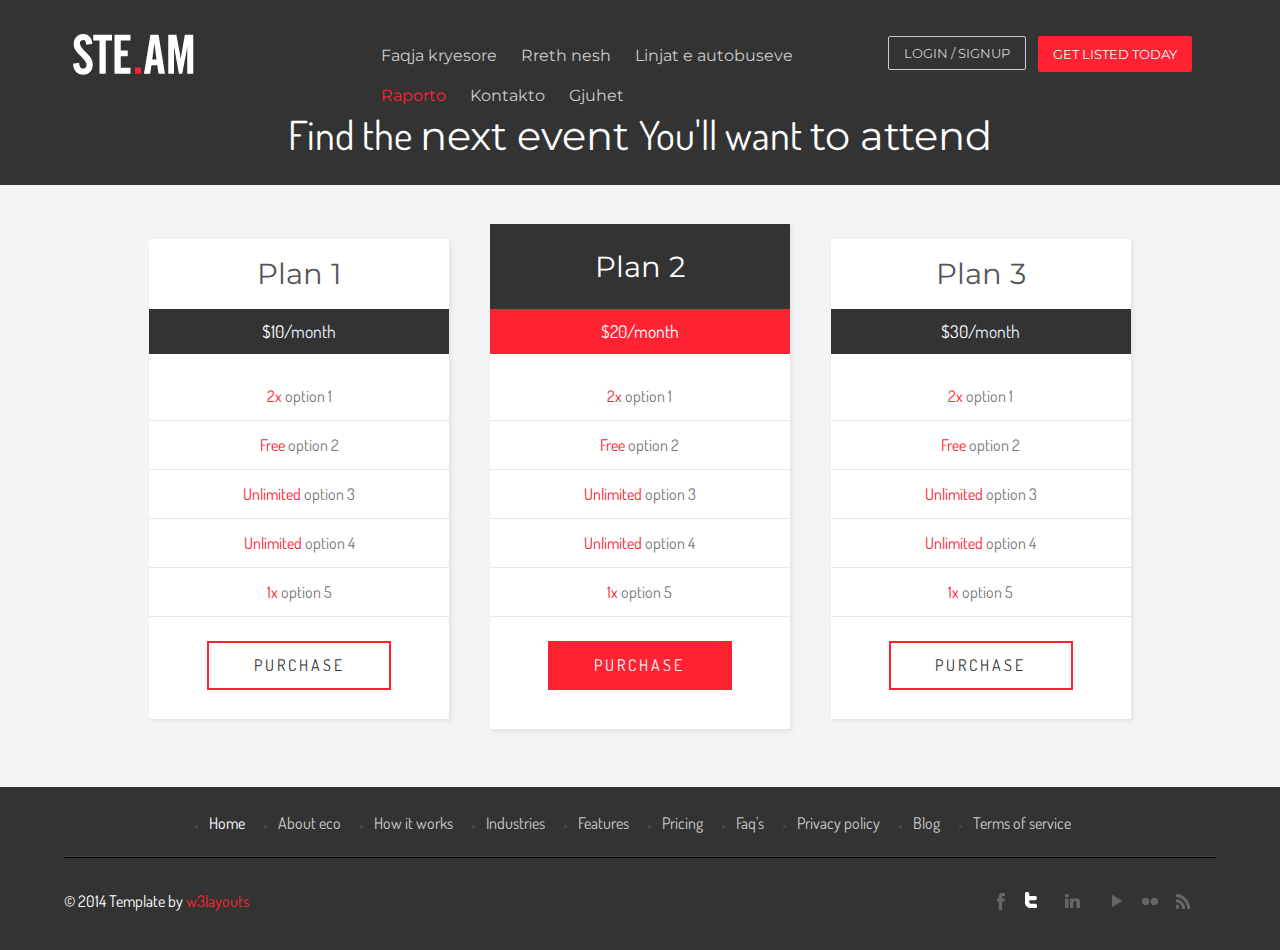
<file: pricing.html>
<!--A Design by W3layouts
Author: W3layout
Author URL: http://w3layouts.com
License: Creative Commons Attribution 3.0 Unported
License URL: http://creativecommons.org/licenses/by/3.0/
-->
<!DOCTYPE HTML>
<html>
<head>
<title>Free Steam Website Template | Pricing :: w3layouts</title>
<meta name="viewport" content="width=device-width, initial-scale=1, maximum-scale=1">
<meta http-equiv="Content-Type" content="text/html; charset=utf-8" />
<link href="css/style.css" rel="stylesheet" type="text/css" media="all" />
<link href='http://fonts.googleapis.com/css?family=Montserrat' rel='stylesheet' type='text/css'>
<link href='http://fonts.googleapis.com/css?family=Dosis' rel='stylesheet' type='text/css'>
</head>
<body>
 <div class="header-top">
	<div class="wrap">
        <div class="logo">
			<a href="index.html"><img src="images/logo.png" alt=""/></a>
		</div>
		<div class="cssmenu">
		  <nav id="nav" role="navigation">
			<a href="#nav" title="Show navigation">Show navigation</a>
			<a href="#" title="Hide navigation">Hide navigation</a>
			<ul class="clearfix">
				<li><a href="index.html">Faqja kryesore</a></li>
				<li><a href="start.html"><span>Rreth nesh</span></a></li>
				<li><a href="work.html"><span>Linjat e autobuseve</span></a></li>
				<li class="active"><a href="pricing.html">Raporto</a></li>
				<li><a href="pricing.html">Kontakto</a></li>
				<li><a href="support.html">Gjuhet</a></li>
				<div class="clear"></div>
			</ul>
		    </nav>
		  </div>
		  <div class="buttons">
				<div class="login_btn">
					<a href="login.html">Login / Signup</a>
				</div>
				<div class="get_btn">
					<a href="start.html">Get Listed Today</a>
				</div>
				<div class="clear"></div>
		   </div>
	     <div class="clear"></div>
		<h2 class="head">Find the <span class="m_1">next event </span>You'll want <span class="m_1">to attend</span></h2>
     </div>
    </div>
    <div class="main">
     	<div class="wrap">
     		<section id="pricePlans">
					<ul id="plans">
						<li class="plan">
							<ul class="planContainer">
								<li class="title1"><h3>Plan 1</h3></li>
								<li class="price"><p>$10/<span>month</span></p></li>
								<li>
									<ul class="options">
										<li>2x <span>option 1</span></li>
										<li>Free <span>option 2</span></li>
										<li>Unlimited <span>option 3</span></li>
										<li>Unlimited <span>option 4</span></li>
										<li>1x <span>option 5</span></li>
									</ul>
								</li>
								<li class="button"><a href="#">Purchase</a></li>
							</ul>
						</li>
						<li class="plan">
							<ul class="planContainer">
								<div class="plan-text">
								<li class="title"><h2 class="bestPlanTitle">Plan 2</h2></li>
								<li class="price"><p class="bestPlanPrice">$20/month</p></li>
								<li>
									<ul class="options">
										<li>2x <span>option 1</span></li>
										<li>Free <span>option 2</span></li>
										<li>Unlimited <span>option 3</span></li>
										<li>Unlimited <span>option 4</span></li>
										<li>1x <span>option 5</span></li>
									</ul>
								</li>
								<li class="button"><a class="bestPlanButton" href="#">Purchase</a></li>
								</div>
							</ul>
						</li>
						<li class="plan">
							<ul class="planContainer">
								<li class="title1"><h3>Plan 3</h3></li>
								<li class="price"><p>$30/<span>month</span></p></li>
								<li>
									<ul class="options">
										<li>2x <span>option 1</span></li>
										<li>Free <span>option 2</span></li>
										<li>Unlimited <span>option 3</span></li>
										<li>Unlimited <span>option 4</span></li>
										<li>1x <span>option 5</span></li>
									</ul>
								</li>
								<li class="button"><a href="#">Purchase</a></li>
							</ul>
						</li>
					</ul> 
			 </section>
     	</div>
     </div>
     <div class="footer">
     	<div class="wrap">
     	  <div class="footer-menu">
     		<ul>
				<li class="active"><a href="index.html">Home</a></li> 
				<li><a href="about.html">About eco</a></li> 
				<li><a href="work.html">How it works</a></li>  
				<li><a href="industries.html">Industries</a></li> 
				<li><a href="features.html">Features</a></li>
				<li><a href="pricing.html">Pricing</a></li>
				<li><a href="faq.html">Faq's</a></li>
				<li><a href="features.html">Privacy policy</a></li>
				<li><a href="blog.html">Blog</a></li>
				<li><a href="work.html">Terms of service</a></li>
				<div class="clear"></div>
			</ul>
     	  </div>
     	  <div class="footer-bottom">
     	  	<div class="copy">
			   <p>© 2014 Template by <a href="http://w3layouts.com" target="_blank"> w3layouts</a></p>
		    </div>
		    <div class="social">	
			   <ul>	
				  <li class="facebook"><a href="#"><span> </span></a></li>
				  <li class="twitter"><a href="#"><span> </span></a></li>
				  <li class="linked"><a href="#"><span> </span></a></li>	
				  <li class="arrow"><a href="#"><span> </span></a></li>	
				  <li class="dot"><a href="#"><span> </span></a></li>
				  <li class="rss"><a href="#"><span> </span></a></li>		
			   </ul>
		    </div>
		    <div class="clear"></div>
     	  </div>
       </div>
     </div>
</body>
</html>
</file>
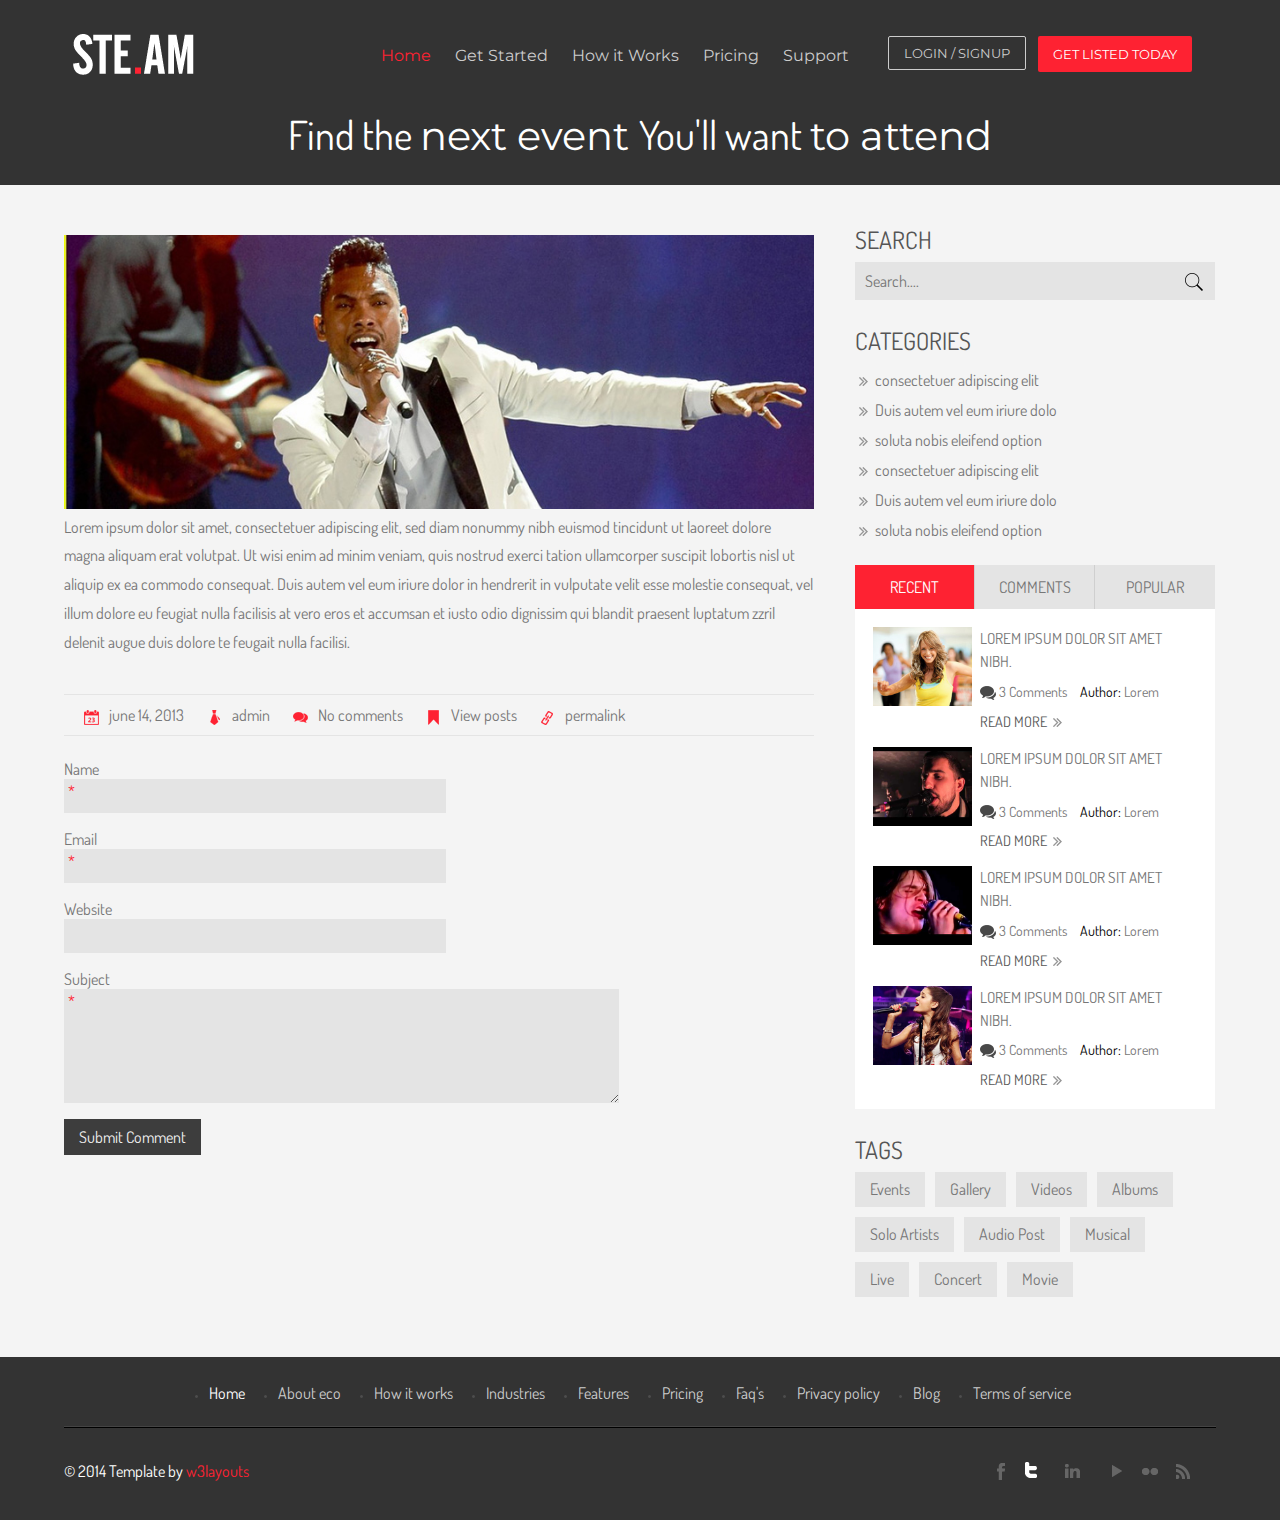
<file: single.html>
<!--A Design by W3layouts
Author: W3layout
Author URL: http://w3layouts.com
License: Creative Commons Attribution 3.0 Unported
License URL: http://creativecommons.org/licenses/by/3.0/
-->
<!DOCTYPE HTML>
<html>
<head>
<title>Free Steam Website Template | Single :: w3layouts</title>
<meta name="viewport" content="width=device-width, initial-scale=1, maximum-scale=1">
<meta http-equiv="Content-Type" content="text/html; charset=utf-8" />
<link href="css/style.css" rel="stylesheet" type="text/css" media="all" />
<link href='http://fonts.googleapis.com/css?family=Montserrat' rel='stylesheet' type='text/css'>
<link href='http://fonts.googleapis.com/css?family=Dosis' rel='stylesheet' type='text/css'>
<script src="js/jquery.min.js"></script>
<script src="js/easyResponsiveTabs.js" type="text/javascript"></script>
		    <script type="text/javascript">
			    $(document).ready(function () {
			        $('#horizontalTab').easyResponsiveTabs({
			            type: 'default', //Types: default, vertical, accordion           
			            width: 'auto', //auto or any width like 600px
			            fit: true   // 100% fit in a container
			        });
			    });
			   </script>
</head>
<body>
<div class="header-top">
	<div class="wrap">
        <div class="logo">
			<a href="index.html"><img src="images/logo.png" alt=""/></a>
		</div>
		<div class="cssmenu">
		  <nav id="nav" role="navigation">
			<a href="#nav" title="Show navigation">Show navigation</a>
			<a href="#" title="Hide navigation">Hide navigation</a>
			<ul class="clearfix">
				<li class="active"><a href="index.html">Home</a></li>
				<li><a href="start.html"><span>Get Started</span></a></li>
				<li><a href="work.html"><span>How it Works</span></a></li>
				<li><a href="pricing.html">Pricing</a></li>
				<li><a href="support.html">Support</a></li>
				<div class="clear"></div>
			</ul>
		    </nav>
		  </div>
		  <div class="buttons">
				<div class="login_btn">
					<a href="login.html">Login / Signup</a>
				</div>
				<div class="get_btn">
					<a href="start.html">Get Listed Today</a>
				</div>
				<div class="clear"></div>
		   </div>
	     <div class="clear"></div>
		<h2 class="head">Find the <span class="m_1">next event </span>You'll want <span class="m_1">to attend</span></h2>
     </div>
    </div>
  <div class="main">
     <div class="wrap">
      	 <div class="section group">
				<div class="cont span_2_of_blog">
				      <div class="blog-left">
							<img src="images/b1.jpg">
					        <p class="f-text1">Lorem ipsum dolor sit amet, consectetuer adipiscing elit, sed diam nonummy nibh euismod tincidunt ut laoreet dolore magna aliquam erat volutpat. Ut wisi enim ad minim veniam, quis nostrud exerci tation ullamcorper suscipit lobortis nisl ut aliquip ex ea commodo consequat. Duis autem vel eum iriure dolor in hendrerit in vulputate velit esse molestie consequat, vel illum dolore eu feugiat nulla facilisis at vero eros et accumsan et iusto odio dignissim qui blandit praesent luptatum zzril delenit augue duis dolore te feugait nulla facilisi.</p>
						</div>
						<div class="links">
			  				<ul>
			  					<li><a href="#"><img src="images/blog-icon1.png" title="date"><span>june 14, 2013</span></a></li>
			  					<li><a href="#"><img src="images/blog-icon2.png" title="Admin"><span>admin</span></a></li>
			  					<li><a href="#"><img src="images/blog-icon3.png" title="Comments"><span>No comments</span></a></li>
			  					<li><a href="#"><img src="images/blog-icon4.png" title="Lables"><span>View posts</span></a></li>
			  					<li><a href="#"><img src="images/blog-icon5.png" title="permalink"><span>permalink</span></a></li>
			  				</ul>
		  		        </div>
		  		        <div class="comments-area">
							<form>
								<p>
									<label>Name</label>
									<span>*</span>
									<input type="text" value="">
								</p>
								<p>
									<label>Email</label>
									<span>*</span>
									<input type="text" value="">
								</p>
								<p>
									<label>Website</label>
									<input type="text" value="">
								</p>
								<p>
									<label>Subject</label>
									<span>*</span>
									<textarea></textarea>
								</p>
								<p>
									<input type="submit" value="Submit Comment">
								</p>
							</form>
						</div>
				</div>
				<div class="bsidebar span_1_of_blog">
					<h2 class="head4">Search</h2>
					<div class="search">
						<form>
							<input type="text" value="Search...." onfocus="this.value = '';" onblur="if (this.value == '') {this.value = 'Search';}">
							<input type="submit" value="">
						</form>
					</div>
					<h2 class="head4">Categories</h2>
			        <ul class="list1">
					    <li><a href="#">consectetuer adipiscing elit</a></li>
			            <li><a href="#">Duis autem vel eum iriure dolo</a></li>
			            <li><a href="#">soluta nobis eleifend option</a></li>
			            <li><a href="#">consectetuer adipiscing elit</a></li>
			            <li><a href="#">Duis autem vel eum iriure dolo</a></li>
			            <li><a href="#">soluta nobis eleifend option</a></li>
		            </ul>	
	       <div class="sap_tabs">	
			<div id="horizontalTab" style="display: block; width: 100%; margin: 0px;">
			  <ul class="resp-tabs-list">
			  	  <li class="resp-tab-item" aria-controls="tab_item-0" role="tab"><span>Recent</span></li>
				  <li class="resp-tab-item" aria-controls="tab_item-1" role="tab"><span>Comments</span></li>
				  <li class="resp-tab-item" aria-controls="tab_item-2" role="tab"><span>Popular</span></li>
				  <div class="clear"></div>
			  </ul>				  	 
				<div class="resp-tabs-container">
					<div class="tab-1 resp-tab-content" aria-labelledby="tab_item-0">
						<div class="facts">
							<ul class="tab-left">
								<span class="tab-img"><img src="images/w2.jpg" alt=""/></span>
									<div class="tab-text">
										<p><a href="#">Lorem ipsum dolor sit amet nibh.</a></p>
										<div class="post-meta">
										   <img src="images/comment.png" alt=""><a href="#" class="comments"> 3 Comments</a>
										   <span class="author">Author: <a href="#">Lorem</a></span>
										 </div>
									     <a href="#" class="link1">Read More</a>
									</div>
								<div class="clear"></div>
							</ul>	
							<ul class="tab-left">
								<span class="tab-img"><img src="images/w3.jpg" alt=""/></span>
									<div class="tab-text">
										<p><a href="#">Lorem ipsum dolor sit amet nibh.</a></p>
										<div class="post-meta">
										   <img src="images/comment.png" alt=""><a href="#" class="comments"> 3 Comments</a>
										   <span class="author">Author: <a href="#">Lorem</a></span>
										 </div>
									     <a href="#" class="link1">Read More</a>
									</div>
								<div class="clear"></div>
							</ul>	
							<ul class="tab-left">
								<span class="tab-img"><img src="images/w4.jpg" alt=""/></span>
									<div class="tab-text">
										<p><a href="#">Lorem ipsum dolor sit amet nibh.</a></p>
										<div class="post-meta">
										   <img src="images/comment.png" alt=""><a href="#" class="comments"> 3 Comments</a>
										   <span class="author">Author: <a href="#">Lorem</a></span>
										 </div>
									     <a href="#" class="link1">Read More</a>
									</div>
								<div class="clear"></div>
							</ul>	
							<ul class="tab-left">
								<span class="tab-img"><img src="images/w5.jpg" alt=""/></span>
									<div class="tab-text">
										<p><a href="#">Lorem ipsum dolor sit amet nibh.</a></p>
										<div class="post-meta">
										   <img src="images/comment.png" alt=""><a href="#" class="comments"> 3 Comments</a>
										   <span class="author">Author: <a href="#">Lorem</a></span>
										 </div>
									     <a href="#" class="link1">Read More</a>
									</div>
								<div class="clear"></div>
							</ul>			              
				        </div>
				     </div>	
					 <div class="tab-2 resp-tab-content" aria-labelledby="tab_item-1">
					 	<div class="facts">
							<ul class="tab-left">
								<span class="tab-img"><img src="images/w6.jpg" alt=""/></span>
									<div class="tab-text">
										<p><a href="#">Lorem ipsum dolor sit amet nibh.</a></p>
										<div class="post-meta">
										   <img src="images/comment.png" alt=""><a href="#" class="comments"> 3 Comments</a>
										   <span class="author">Author: <a href="#">Lorem</a></span>
										 </div>
									     <a href="#" class="link1">Read More</a>
									</div>
								<div class="clear"></div>
							</ul>	
							<ul class="tab-left">
								<span class="tab-img"><img src="images/w7.jpg" alt=""/></span>
									<div class="tab-text">
										<p><a href="#">Lorem ipsum dolor sit amet nibh.</a></p>
										<div class="post-meta">
										   <img src="images/comment.png" alt=""><a href="#" class="comments"> 3 Comments</a>
										   <span class="author">Author: <a href="#">Lorem</a></span>
										 </div>
									     <a href="#" class="link1">Read More</a>
									</div>
								<div class="clear"></div>
							</ul>	
							<ul class="tab-left">
								<span class="tab-img"><img src="images/w8.jpg" alt=""/></span>
									<div class="tab-text">
										<p><a href="#">Lorem ipsum dolor sit amet nibh.</a></p>
										<div class="post-meta">
										   <img src="images/comment.png" alt=""><a href="#" class="comments"> 3 Comments</a>
										   <span class="author">Author: <a href="#">Lorem</a></span>
										 </div>
									    <a href="#" class="link">Read More</a>
									</div>
								<div class="clear"></div>
							</ul>	
							<ul class="tab-left">
								<span class="tab-img"><img src="images/w9.jpg" alt=""/></span>
									<div class="tab-text">
										<p><a href="#">Lorem ipsum dolor sit amet nibh.</a></p>
										<div class="post-meta">
										   <img src="images/comment.png" alt=""><a href="#" class="comments"> 3 Comments</a>
										   <span class="author">Author: <a href="#">Lorem</a></span>
										 </div>
									    <a href="#" class="link">Read More</a>
									</div>
								<div class="clear"></div>
							</ul>			              
				        </div>
					</div>				        					 
				    <div class="tab-3 resp-tab-content" aria-labelledby="tab_item-2">
				     	<div class="facts">
							<ul class="tab-left">
								<span class="tab-img"><img src="images/w10.jpg" alt=""/></span>
									<div class="tab-text">
										<p><a href="#">Lorem ipsum dolor sit amet nibh.</a></p>
										<div class="post-meta">
										   <img src="images/comment.png" alt=""><a href="#" class="comments"> 3 Comments</a>
										   <span class="author">Author: <a href="#">Lorem</a></span>
										 </div>
									    <a href="#" class="link">Read More</a>
									</div>
								<div class="clear"></div>
							</ul>	
							<ul class="tab-left">
								<span class="tab-img"><img src="images/w11.jpg" alt=""/></span>
									<div class="tab-text">
										<p><a href="#">Lorem ipsum dolor sit amet nibh.</a></p>
										<div class="post-meta">
										   <img src="images/comment.png" alt=""><a href="#" class="comments"> 3 Comments</a>
										   <span class="author">Author: <a href="#">Lorem</a></span>
										 </div>
									     <a href="#" class="link1">Read More</a>
									</div>
								<div class="clear"></div>
							</ul>	
							<ul class="tab-left">
								<span class="tab-img"><img src="images/w12.jpg" alt=""/></span>
									<div class="tab-text">
										<p><a href="#">Lorem ipsum dolor sit amet nibh.</a></p>
										<div class="post-meta">
										   <img src="images/comment.png" alt=""><a href="#" class="comments"> 3 Comments</a>
										   <span class="author">Author: <a href="#">Lorem</a></span>
										 </div>
									    <a href="#" class="link1">Read More</a>
									</div>
								<div class="clear"></div>
							</ul>	
							<ul class="tab-left">
								<span class="tab-img"><img src="images/w13.jpg" alt=""/></span>
									<div class="tab-text">
										<p><a href="#">Lorem ipsum dolor sit amet nibh.</a></p>
										<div class="post-meta">
										   <img src="images/comment.png" alt=""><a href="#" class="comments"> 3 Comments</a>
										   <span class="author">Author: <a href="#"></a></span>
										 </div>
									    <a href="#" class="link1">Read More</a>
									</div>
								<div class="clear"></div>
							</ul>			              
				           </div>           	      
				        </div>	
				     </div>	
		        </div>
	        </div>
	        <h2 class="head4">Tags</h2>
	        <ul class="tags">
				<li><a href="#">Events</a></li>
				<li><a href="#">Gallery</a></li>
				<li><a href="#">Videos</a></li>
				<li><a href="#">Albums</a></li>
				<li><a href="#">Solo Artists</a></li>
				<li><a href="#">Audio Post</a></li>
				<li><a href="#">Musical</a></li>
				<li><a href="#">Live</a></li>
				<li><a href="#">Concert</a></li>
			    <li><a href="#">Movie</a></li>
			 </ul>
	     </div>
	   </div>
	   <div class="clear"></div>
	  </div>
   </div>
   <div class="footer">
      <div class="wrap">
     	  <div class="footer-menu">
     		<ul>
				<li class="active"><a href="index.html">Home</a></li> 
				<li><a href="about.html">About eco</a></li> 
				<li><a href="work.html">How it works</a></li> 
				<li><a href="industries.html">Industries</a></li> 
				<li><a href="features.html">Features</a></li>
				<li><a href="pricing.html">Pricing</a></li>
				<li><a href="faq.html">Faq's</a></li>
				<li><a href="features.html">Privacy policy</a></li>
				<li><a href="blog.html">Blog</a></li>
				<li><a href="work.html">Terms of service</a></li>
				<div class="clear"></div>
			</ul>
     	  </div>
     	  <div class="footer-bottom">
     	  	<div class="copy">
			   <p>© 2014 Template by <a href="http://w3layouts.com" target="_blank"> w3layouts</a></p>
		    </div>
		    <div class="social">	
			   <ul>	
				  <li class="facebook"><a href="#"><span> </span></a></li>
				  <li class="twitter"><a href="#"><span> </span></a></li>
				  <li class="linked"><a href="#"><span> </span></a></li>	
				  <li class="arrow"><a href="#"><span> </span></a></li>	
				  <li class="dot"><a href="#"><span> </span></a></li>
				  <li class="rss"><a href="#"><span> </span></a></li>		
			   </ul>
		    </div>
		    <div class="clear"></div>
     	  </div>
       </div>
   </div>
</body>
</html>
</file>
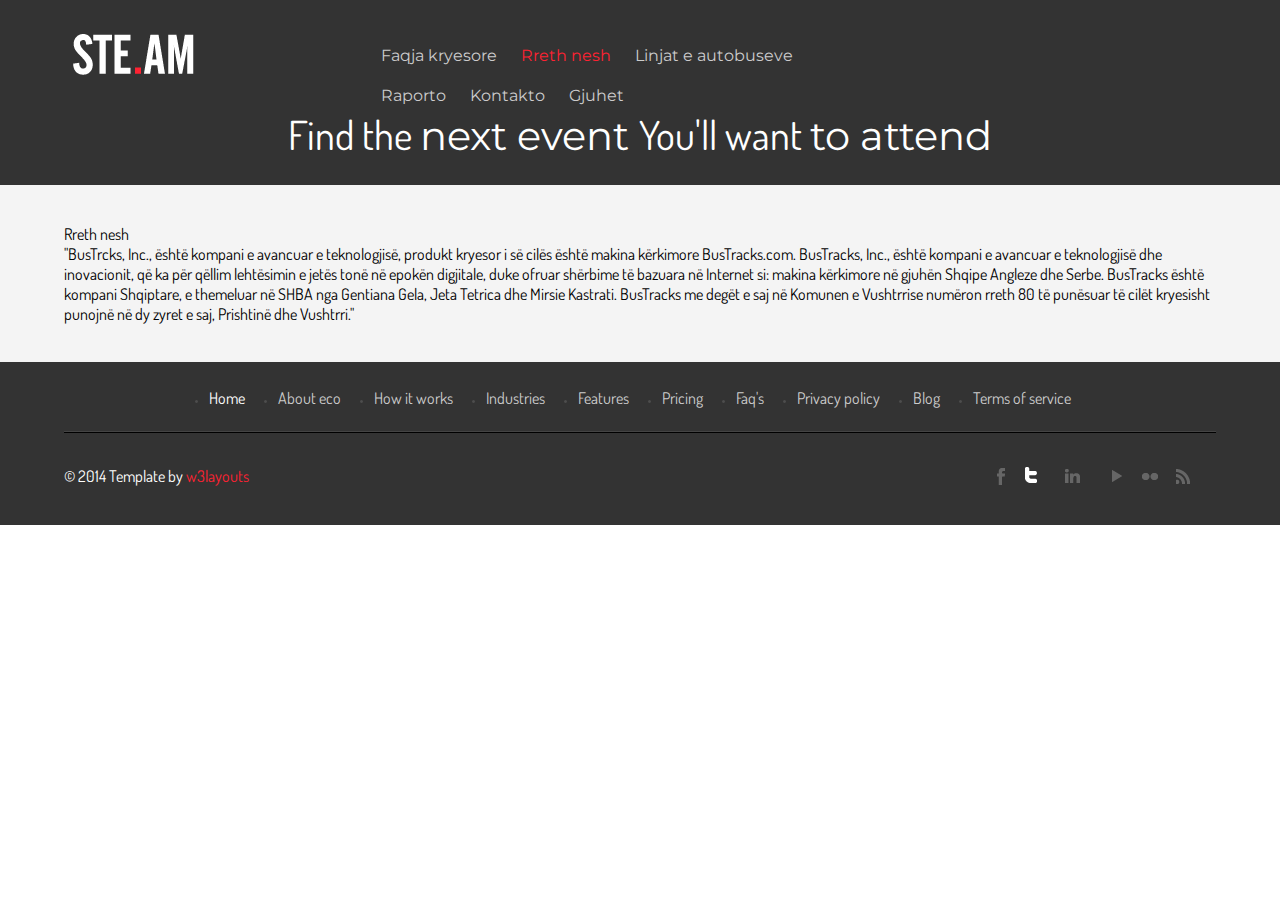
<file: start.html>
<!--A Design by W3layouts
Author: W3layout
Author URL: http://w3layouts.com
License: Creative Commons Attribution 3.0 Unported
License URL: http://creativecommons.org/licenses/by/3.0/
-->
<!DOCTYPE HTML>
<html>
<head>
<title>Free Steam Website Template | Started :: w3layouts</title>
<meta name="viewport" content="width=device-width, initial-scale=1, maximum-scale=1">
<meta http-equiv="Content-Type" content="text/html; charset=utf-8" />
<link href="css/style.css" rel="stylesheet" type="text/css" media="all" />
<link href='http://fonts.googleapis.com/css?family=Montserrat' rel='stylesheet' type='text/css'>
<link href='http://fonts.googleapis.com/css?family=Dosis' rel='stylesheet' type='text/css'>
<script type="text/javascript" src="js/jquery-v1.7.1.js"></script>
<script type="text/javascript" src="js/jquery-hover-effect.js"></script>
<script type="text/javascript">
//Image Hover
jQuery(document).ready(function(){
jQuery(function() {
	jQuery('ul.da-thumbs > li').hoverdir();
});
});
</script>
</head>
<body>
 <div class="header-top">
	<div class="wrap">
        <div class="logo">
			<a href="index.html"><img src="images/logo.png" alt=""/></a>
		</div>
		<div class="cssmenu">
		  <nav id="nav" role="navigation">
			<a href="#nav" title="Show navigation">Show navigation</a>
			<a href="#" title="Hide navigation">Hide navigation</a>
			<ul class="clearfix">
				<li><a href="index.html">Faqja kryesore</a></li>
				<li class="active"><a href="start.html"><span>Rreth nesh</span></a></li>
				<li><a href="work.html"><span>Linjat e autobuseve</span></a></li>
				<li><a href="pricing.html">Raporto</a></li>
				<li><a href="pricing.html">Kontakto</a></li>
				<li><a href="support.html">Gjuhet</a></li>
				<div class="clear"></div>
			</ul>
		    </nav>
		  </div>
	     <div class="clear"></div>
		<h2 class="head">Find the <span class="m_1">next event </span>You'll want <span class="m_1">to attend</span></h2>
     </div>
    </div>
  <div class="main">
        <div class="wrap">
        	<h1 class="section-title firsT">Rreth nesh</h1>
			<h3>
				"BusTrcks, Inc., është kompani e avancuar e teknologjisë, produkt kryesor i së cilës është makina kërkimore BusTracks.com. 

				BusTracks, Inc., është kompani e avancuar e teknologjisë dhe inovacionit, që ka për qëllim lehtësimin e jetës tonë në epokën
				digjitale, duke ofruar shërbime të bazuara në Internet si: makina kërkimore në gjuhën Shqipe Angleze dhe Serbe. 

				BusTracks është kompani Shqiptare, e themeluar në SHBA nga Gentiana Gela, Jeta Tetrica dhe Mirsie Kastrati.
				BusTracks me degët e saj në Komunen e Vushtrrise numëron rreth 80 të punësuar të cilët
				kryesisht punojnë në dy zyret e saj, Prishtinë dhe Vushtrri."
       </div>
     </div>
     <div class="footer">
     	<div class="wrap">
     	  <div class="footer-menu">
     		<ul>
				<li class="active"><a href="index.html">Home</a></li> 
				<li><a href="about.html">About eco</a></li> 
				<li><a href="work.html">How it works</a></li> 
				<li><a href="industries.html">Industries</a></li> 
				<li><a href="features.html">Features</a></li>
				<li><a href="pricing.html">Pricing</a></li>
				<li><a href="faq.html">Faq's</a></li>
				<li><a href="features.html">Privacy policy</a></li>
				<li><a href="blog.html">Blog</a></li>
				<li><a href="work.html">Terms of service</a></li>
				<div class="clear"></div>
			</ul>
     	  </div>
     	  <div class="footer-bottom">
     	  	<div class="copy">
			   <p>© 2014 Template by <a href="http://w3layouts.com" target="_blank"> w3layouts</a></p>
		    </div>
		    <div class="social">	
			   <ul>	
				  <li class="facebook"><a href="#"><span> </span></a></li>
				  <li class="twitter"><a href="#"><span> </span></a></li>
				  <li class="linked"><a href="#"><span> </span></a></li>	
				  <li class="arrow"><a href="#"><span> </span></a></li>	
				  <li class="dot"><a href="#"><span> </span></a></li>
				  <li class="rss"><a href="#"><span> </span></a></li>		
			   </ul>
		    </div>
		    <div class="clear"></div>
     	  </div>
       </div>
     </div>
</body>
</html>
</file>
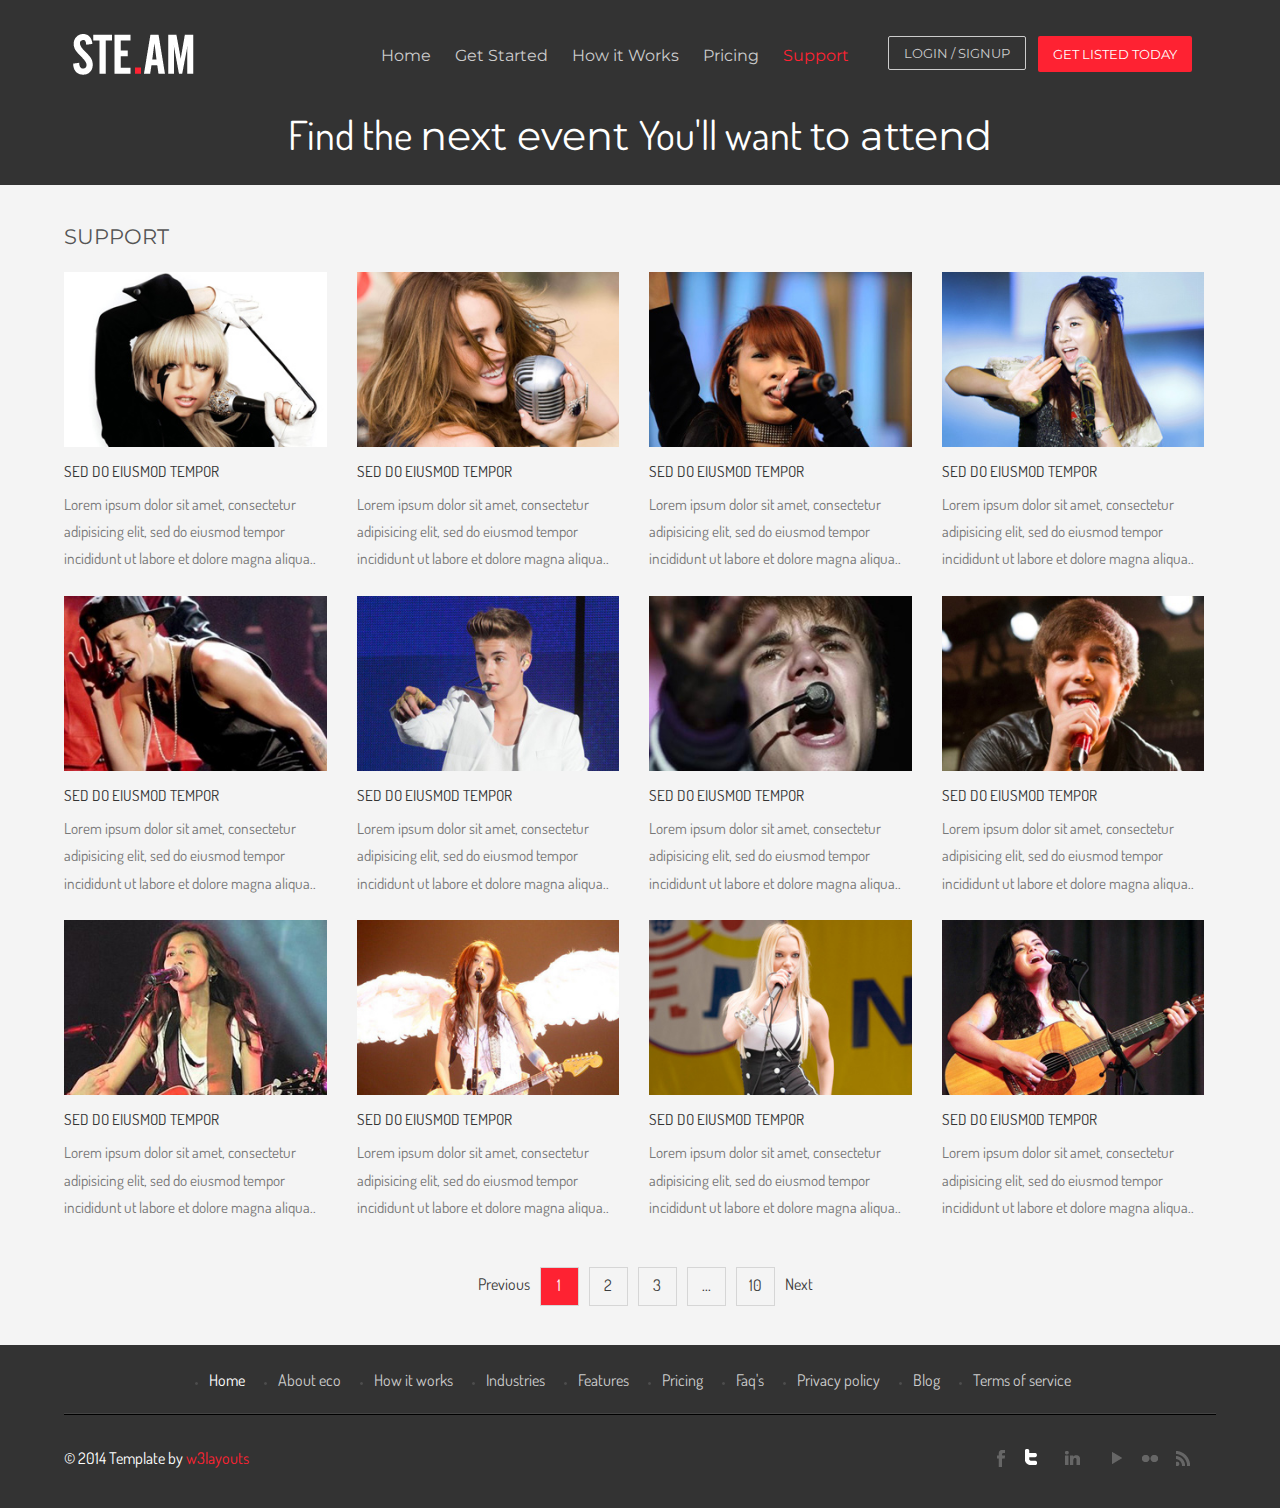
<file: support.html>
<!--A Design by W3layouts
Author: W3layout
Author URL: http://w3layouts.com
License: Creative Commons Attribution 3.0 Unported
License URL: http://creativecommons.org/licenses/by/3.0/
-->
<!DOCTYPE HTML>
<html>
<head>
<title>Free Steam Website Template | Support :: w3layouts</title>
<meta name="viewport" content="width=device-width, initial-scale=1, maximum-scale=1">
<meta http-equiv="Content-Type" content="text/html; charset=utf-8" />
<link href="css/style.css" rel="stylesheet" type="text/css" media="all" />
<link href='http://fonts.googleapis.com/css?family=Montserrat' rel='stylesheet' type='text/css'>
<link href='http://fonts.googleapis.com/css?family=Dosis' rel='stylesheet' type='text/css'>
</head>
<body>
 <div class="header-top">
	<div class="wrap">
        <div class="logo">
			<a href="index.html"><img src="images/logo.png" alt=""/></a>
		</div>
		<div class="cssmenu">
		  <nav id="nav" role="navigation">
			<a href="#nav" title="Show navigation">Show navigation</a>
			<a href="#" title="Hide navigation">Hide navigation</a>
			<ul class="clearfix">
				<li><a href="index.html">Home</a></li>
				<li><a href="start.html"><span>Get Started</span></a></li>
				<li><a href="work.html"><span>How it Works</span></a></li>
				<li><a href="pricing.html">Pricing</a></li>
				<li class="active"><a href="support.html">Support</a></li>
				<div class="clear"></div>
			</ul>
		    </nav>
		  </div>
		  <div class="buttons">
				<div class="login_btn">
					<a href="login.html">Login / Signup</a>
				</div>
				<div class="get_btn">
					<a href="start.html">Get Listed Today</a>
				</div>
				<div class="clear"></div>
		   </div>
	     <div class="clear"></div>
		<h2 class="head">Find the <span class="m_1">next event </span>You'll want <span class="m_1">to attend</span></h2>
     </div>
    </div>
  <div class="main">
     <div class="wrap">
     	<h4 class="m_6">Support</h4>
     	    <div class="section group">
				<div class="col_1_of_4 span_1_of_4">
				    <a href="album.html"><span class="rollover"> </span><img src="images/s17.jpg" alt=""/></a>
					<h4 class="m_11"><a href="#">sed do eiusmod tempor</a></h4>
				    <p class="m_12">Lorem ipsum dolor sit amet, consectetur adipisicing elit, sed do eiusmod tempor incididunt ut labore et dolore magna aliqua..</p>
				</div>
			    <div class="col_1_of_4 span_1_of_4">
				    <a href="album.html"><span class="rollover"> </span><img src="images/s18.jpg" alt=""/></a>
					<h4 class="m_11"><a href="#">sed do eiusmod tempor</a></h4>
				    <p class="m_12">Lorem ipsum dolor sit amet, consectetur adipisicing elit, sed do eiusmod tempor incididunt ut labore et dolore magna aliqua..</p>
				</div>
				<div class="col_1_of_4 span_1_of_4">
				    <a href="album.html"><span class="rollover"> </span><img src="images/s19.jpg" alt=""/></a>
					<h4 class="m_11"><a href="#">sed do eiusmod tempor</a></h4>
				    <p class="m_12">Lorem ipsum dolor sit amet, consectetur adipisicing elit, sed do eiusmod tempor incididunt ut labore et dolore magna aliqua..</p>
				</div>
				<div class="col_1_of_4 span_1_of_4">
				    <a href="album.html"><span class="rollover"> </span><img src="images/s20.jpg" alt=""/></a>
					<h4 class="m_11"><a href="#">sed do eiusmod tempor</a></h4>
				    <p class="m_12">Lorem ipsum dolor sit amet, consectetur adipisicing elit, sed do eiusmod tempor incididunt ut labore et dolore magna aliqua..</p>
				</div>
				<div class="clear"></div>
			</div>
			 <div class="section group">
				<div class="col_1_of_4 span_1_of_4">
				    <a href="album.html"><span class="rollover"> </span><img src="images/s21.jpg" alt=""/></a>
					<h4 class="m_11"><a href="#">sed do eiusmod tempor</a></h4>
				    <p class="m_12">Lorem ipsum dolor sit amet, consectetur adipisicing elit, sed do eiusmod tempor incididunt ut labore et dolore magna aliqua..</p>
				</div>
			    <div class="col_1_of_4 span_1_of_4">
				    <a href="album.html"><span class="rollover"> </span><img src="images/s22.jpg" alt=""/></a>
					<h4 class="m_11"><a href="#">sed do eiusmod tempor</a></h4>
				    <p class="m_12">Lorem ipsum dolor sit amet, consectetur adipisicing elit, sed do eiusmod tempor incididunt ut labore et dolore magna aliqua..</p>
				</div>
				<div class="col_1_of_4 span_1_of_4">
				    <a href="album.html"><span class="rollover"> </span><img src="images/s24.jpg" alt=""/></a>
					<h4 class="m_11"><a href="#">sed do eiusmod tempor</a></h4>
				    <p class="m_12">Lorem ipsum dolor sit amet, consectetur adipisicing elit, sed do eiusmod tempor incididunt ut labore et dolore magna aliqua..</p>
				</div>
				<div class="col_1_of_4 span_1_of_4">
				    <a href="album.html"><span class="rollover"> </span><img src="images/s23.jpg" alt=""/></a>
					<h4 class="m_11"><a href="#">sed do eiusmod tempor</a></h4>
				    <p class="m_12">Lorem ipsum dolor sit amet, consectetur adipisicing elit, sed do eiusmod tempor incididunt ut labore et dolore magna aliqua..</p>
				</div>
				<div class="clear"></div>
			</div>
			 <div class="section group">
				<div class="col_1_of_4 span_1_of_4">
				    <a href="album.html"><span class="rollover"> </span><img src="images/s25.jpg" alt=""/></a>
					<h4 class="m_11"><a href="#">sed do eiusmod tempor</a></h4>
				    <p class="m_12">Lorem ipsum dolor sit amet, consectetur adipisicing elit, sed do eiusmod tempor incididunt ut labore et dolore magna aliqua..</p>
				</div>
			    <div class="col_1_of_4 span_1_of_4">
				    <a href="album.html"><span class="rollover"> </span><img src="images/s26.jpg" alt=""/></a>
					<h4 class="m_11"><a href="#">sed do eiusmod tempor</a></h4>
				    <p class="m_12">Lorem ipsum dolor sit amet, consectetur adipisicing elit, sed do eiusmod tempor incididunt ut labore et dolore magna aliqua..</p>
				</div>
				<div class="col_1_of_4 span_1_of_4">
				    <a href="album.html"><span class="rollover"> </span><img src="images/s27.jpg" alt=""/></a>
					<h4 class="m_11"><a href="#">sed do eiusmod tempor</a></h4>
				    <p class="m_12">Lorem ipsum dolor sit amet, consectetur adipisicing elit, sed do eiusmod tempor incididunt ut labore et dolore magna aliqua..</p>
				</div>
				<div class="col_1_of_4 span_1_of_4">
				    <a href="album.html"><span class="rollover"> </span><img src="images/s28.jpg" alt=""/></a>
					<h4 class="m_11"><a href="#">sed do eiusmod tempor</a></h4>
				    <p class="m_12">Lorem ipsum dolor sit amet, consectetur adipisicing elit, sed do eiusmod tempor incididunt ut labore et dolore magna aliqua..</p>
				</div>
				<div class="clear"></div>
			</div>
			<ul class="pagination">
				<li><a href="#" class="skin-font-color13 skin-color-hover1">Previous</a></li>
				<li><a href="#" class="border skin-border-color4 skin-font-color3 skin-background-color1 active">1</a></li>
				<li><a href="#" class="border skin-border-color4 skin-font-color13 skin-color-hover3 skin-background-hover1">2</a></li>
				<li><a href="#" class="border skin-border-color4 skin-font-color13 skin-color-hover3 skin-background-hover1">3</a></li>
				<li><a href="#" class="border skin-border-color4 skin-font-color13 skin-color-hover3 skin-background-hover1 more">...</a></li>
				<li><a href="#" class="border skin-border-color4 skin-font-color13 skin-color-hover3 skin-background-hover1">10</a></li>
				<li><a href="#" class="skin-font-color13 skin-color-hover1">Next</a></li>
		    </ul>
	      </div>
     </div>
     <div class="footer">
     	<div class="wrap">
     	  <div class="footer-menu">
     		<ul>
				<li class="active"><a href="index.html">Home</a></li> 
				<li><a href="about.html">About eco</a></li> 
				<li><a href="work.html">How it works</a></li> 
				<li><a href="industries.html">Industries</a></li> 
				<li><a href="features.html">Features</a></li>
				<li><a href="pricing.html">Pricing</a></li>
				<li><a href="faq.html">Faq's</a></li>
				<li><a href="features.html">Privacy policy</a></li>
				<li><a href="blog.html">Blog</a></li>
				<li><a href="work.html">Terms of service</a></li>
				<div class="clear"></div>
			</ul>
     	  </div>
     	  <div class="footer-bottom">
     	  	<div class="copy">
			   <p>© 2014 Template by <a href="http://w3layouts.com" target="_blank"> w3layouts</a></p>
		    </div>
		    <div class="social">	
			   <ul>	
				  <li class="facebook"><a href="#"><span> </span></a></li>
				  <li class="twitter"><a href="#"><span> </span></a></li>
				  <li class="linked"><a href="#"><span> </span></a></li>	
				  <li class="arrow"><a href="#"><span> </span></a></li>	
				  <li class="dot"><a href="#"><span> </span></a></li>
				  <li class="rss"><a href="#"><span> </span></a></li>		
			   </ul>
		    </div>
		    <div class="clear"></div>
     	  </div>
       </div>
     </div>
</body>
</html>
</file>
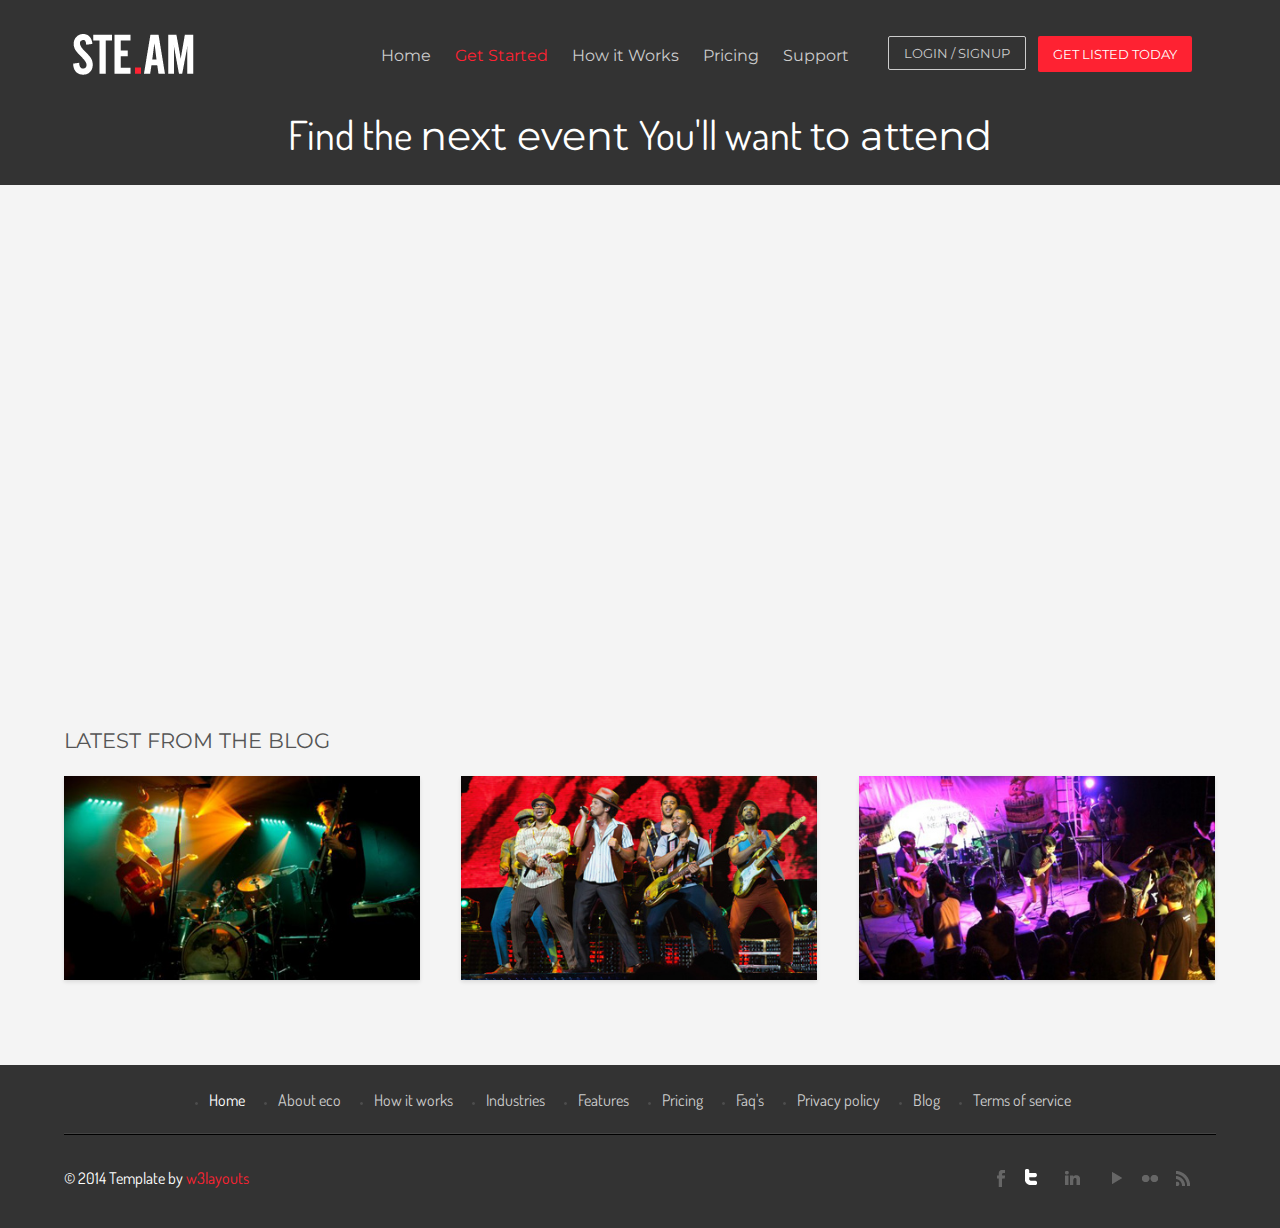
<file: video.html>
<!--A Design by W3layouts
Author: W3layout
Author URL: http://w3layouts.com
License: Creative Commons Attribution 3.0 Unported
License URL: http://creativecommons.org/licenses/by/3.0/
-->
<!DOCTYPE HTML>
<html>
<head>
<title>Free Steam Website Template | Video :: w3layouts</title>
<meta name="viewport" content="width=device-width, initial-scale=1, maximum-scale=1">
<meta http-equiv="Content-Type" content="text/html; charset=utf-8" />
<link href="css/style.css" rel="stylesheet" type="text/css" media="all" />
<link href='http://fonts.googleapis.com/css?family=Montserrat' rel='stylesheet' type='text/css'>
<link href='http://fonts.googleapis.com/css?family=Dosis' rel='stylesheet' type='text/css'>
</head>
<body>
 <div class="header-top">
	<div class="wrap">
        <div class="logo">
			<a href="index.html"><img src="images/logo.png" alt=""/></a>
		</div>
		<div class="cssmenu">
		  <nav id="nav" role="navigation">
			<a href="#nav" title="Show navigation">Show navigation</a>
			<a href="#" title="Hide navigation">Hide navigation</a>
			<ul class="clearfix">
				<li><a href="index.html">Home</a></li>
				<li class="active"><a href="start.html"><span>Get Started</span></a></li>
				<li><a href="work.html"><span>How it Works</span></a></li>
				<li><a href="pricing.html">Pricing</a></li>
				<li><a href="support.html">Support</a></li>
				<div class="clear"></div>
			</ul>
		    </nav>
		  </div>
		  <div class="buttons">
				<div class="login_btn">
					<a href="login.html">Login / Signup</a>
				</div>
				<div class="get_btn">
					<a href="start.html">Get Listed Today</a>
				</div>
				<div class="clear"></div>
		   </div>
	     <div class="clear"></div>
		<h2 class="head">Find the <span class="m_1">next event </span>You'll want <span class="m_1">to attend</span></h2>
     </div>
    </div>
  <div class="main">
     <div class="wrap">
        <div class="video">
           <iframe src="//player.vimeo.com/video/86404451?portrait=0&amp;color=ffffff" width="100%" height="500" frameborder="0" webkitallowfullscreen mozallowfullscreen allowfullscreen></iframe> 
        <!-- <p><a href="http://vimeo.com/86404451">Metronomy - Love Letters</a> from <a href="http://vimeo.com/wearepartizan">Partizan</a> on <a href="https://vimeo.com">Vimeo</a>.</p>-->
           <h4 class="m_6">Latest From the blog</h4>
		   <div class="section group">
		   	   <div class="col_1_of_3 span_1_of_3">
				   <div class="container1 right">
						<img src="images/s14.jpg" alt="image">
						<article class="text css3-4">
							<h1><a href="#" class="css3-4">Thailand</a></h1>
						</article>
					</div>
				</div>
				 <div class="col_1_of_3 span_1_of_3">
				   <div class="container1 right">
						<img src="images/s15.jpg" alt="image">
						<article class="text css3-4">
							<h1><a href="#" class="css3-4">Thailand</a></h1>
						</article>
					</div>
				</div>
				 <div class="col_1_of_3 span_1_of_3">
				   <div class="container1 right">
						<img src="images/s16.jpg" alt="image">
						<article class="text css3-4">
							<h1><a href="#" class="css3-4">Thailand</a></h1>
						</article>
					</div>
				</div>
				<div class="clear"></div>	
			</div>
       </div>
     </div>
     </div>
   	 <div class="footer">
     	<div class="wrap">
     	  <div class="footer-menu">
     		<ul>
				<li class="active"><a href="index.html">Home</a></li> 
				<li><a href="about.html">About eco</a></li> 
				<li><a href="work.html">How it works</a></li> 
				<li><a href="industries.html">Industries</a></li> 
				<li><a href="features.html">Features</a></li>
				<li><a href="pricing.html">Pricing</a></li>
				<li><a href="faq.html">Faq's</a></li>
				<li><a href="features.html">Privacy policy</a></li>
				<li><a href="blog.html">Blog</a></li>
				<li><a href="work.html">Terms of service</a></li>
				<div class="clear"></div>
			</ul>
     	  </div>
     	  <div class="footer-bottom">
     	  	<div class="copy">
			   <p>© 2014 Template by <a href="http://w3layouts.com" target="_blank"> w3layouts</a></p>
		    </div>
		    <div class="social">	
			   <ul>	
				  <li class="facebook"><a href="#"><span> </span></a></li>
				  <li class="twitter"><a href="#"><span> </span></a></li>
				  <li class="linked"><a href="#"><span> </span></a></li>	
				  <li class="arrow"><a href="#"><span> </span></a></li>	
				  <li class="dot"><a href="#"><span> </span></a></li>
				  <li class="rss"><a href="#"><span> </span></a></li>		
			   </ul>
		    </div>
		    <div class="clear"></div>
     	  </div>
       </div>
     </div>
</body>
</html>
</file>
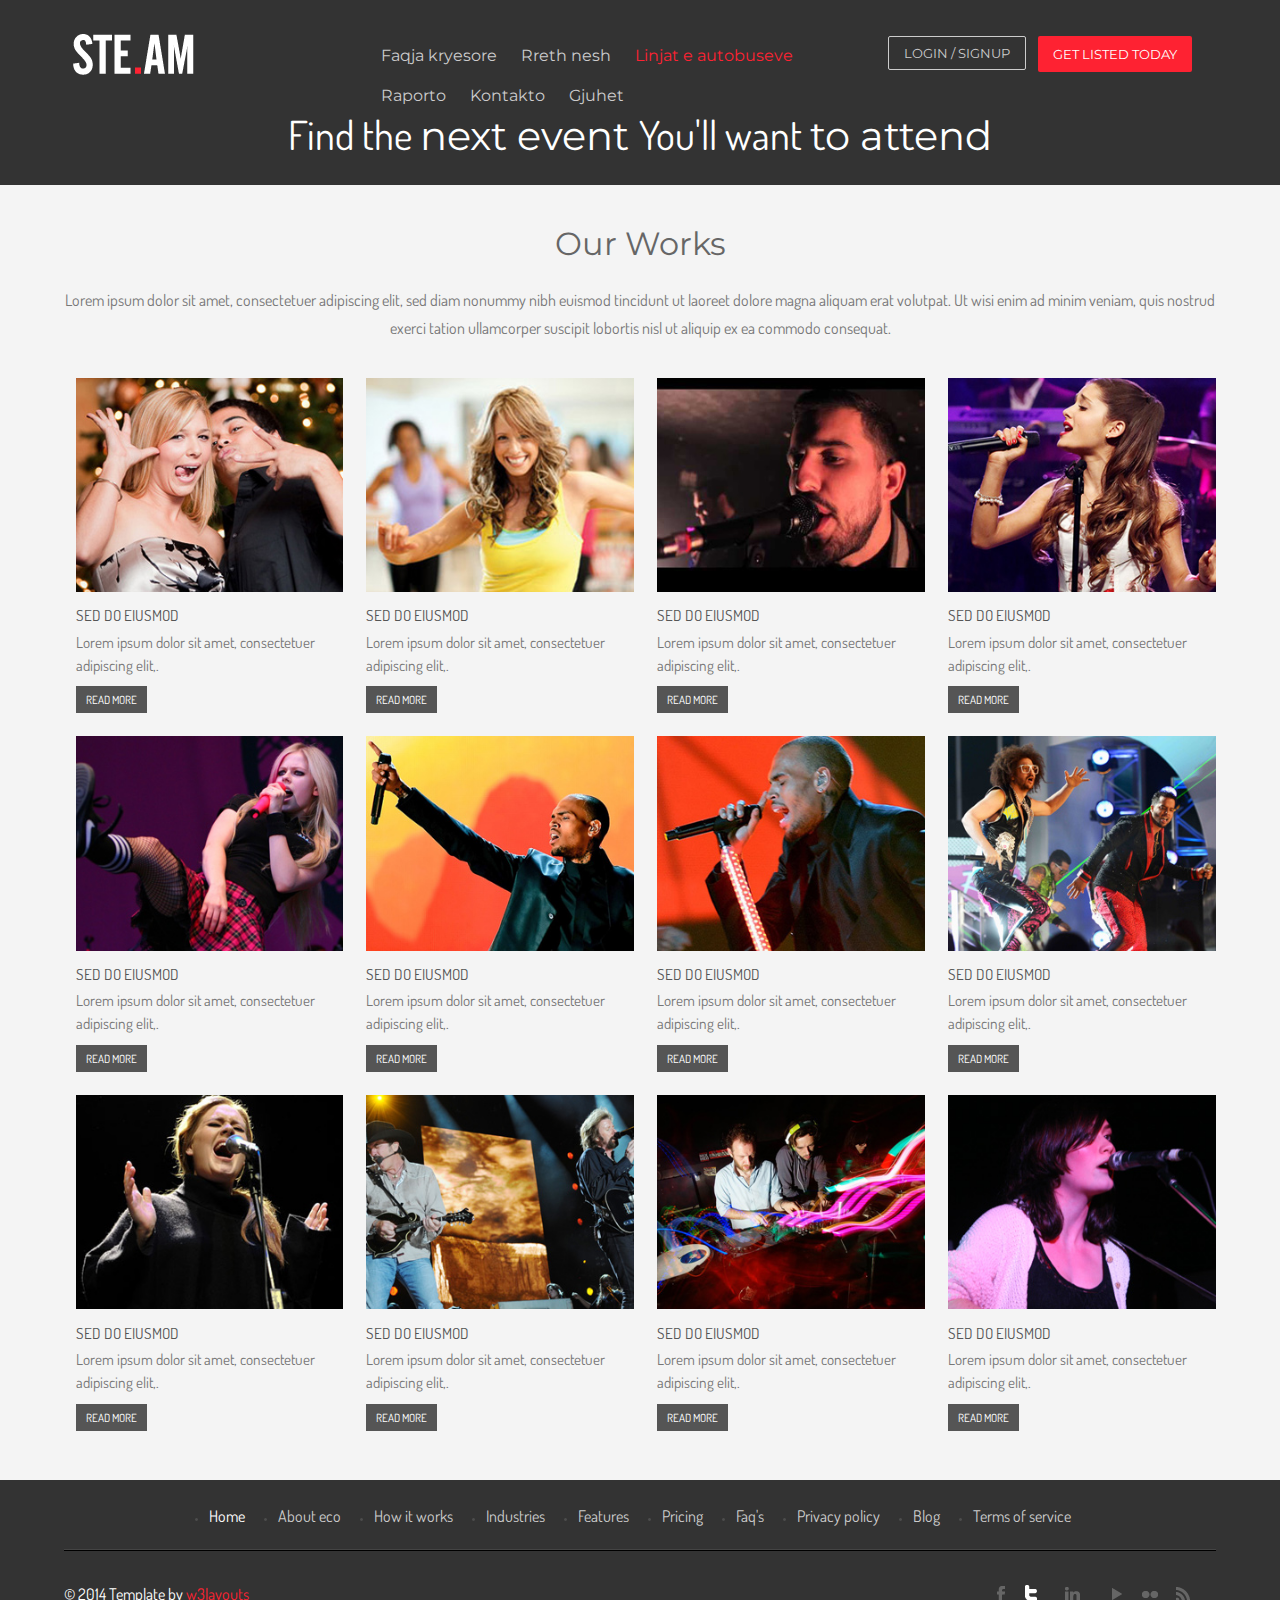
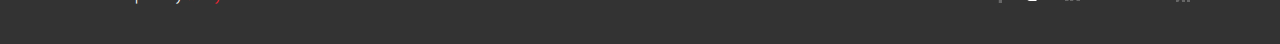
<file: work.html>
<!--A Design by W3layouts
Author: W3layout
Author URL: http://w3layouts.com
License: Creative Commons Attribution 3.0 Unported
License URL: http://creativecommons.org/licenses/by/3.0/
-->
<!DOCTYPE HTML>
<html>
<head>
<title>Free Steam Website Template | Pricing :: w3layouts</title>
<meta name="viewport" content="width=device-width, initial-scale=1, maximum-scale=1">
<meta http-equiv="Content-Type" content="text/html; charset=utf-8" />
<link href="css/style.css" rel="stylesheet" type="text/css" media="all" />
<link href='http://fonts.googleapis.com/css?family=Montserrat' rel='stylesheet' type='text/css'>
<link href='http://fonts.googleapis.com/css?family=Dosis' rel='stylesheet' type='text/css'>
<script src="js/jquery.min.js"></script>
<script type="text/javascript">
		jQuery(document).ready(function($) {
			$(".scroll").click(function(event){		
				event.preventDefault();
				$('html,body').animate({scrollTop:$(this.hash).offset().top},1200);
			});
		});
		</script>
</head>
<body>
 <div class="header-top">
	<div class="wrap">
        <div class="logo">
			<a href="index.html"><img src="images/logo.png" alt=""/></a>
		</div>
		<div class="cssmenu">
		  <nav id="nav" role="navigation">
			<a href="#nav" title="Show navigation">Show navigation</a>
			<a href="#" title="Hide navigation">Hide navigation</a>
			<ul class="clearfix">
				<li><a href="index.html">Faqja kryesore</a></li>
				<li><a href="start.html"><span>Rreth nesh</span></a></li>
				<li class="active"><a href="work.html"><span>Linjat e autobuseve</span></a></li>
				<li><a href="pricing.html">Raporto</a></li>
				<li><a href="pricing.html">Kontakto</a></li>
				<li><a href="support.html">Gjuhet</a></li>
				<div class="clear"></div>
			</ul>
		    </nav>
		  </div>
		  <div class="buttons">
				<div class="login_btn">
					<a href="login.html">Login / Signup</a>
				</div>
				<div class="get_btn">
					<a href="start.html">Get Listed Today</a>
				</div>
				<div class="clear"></div>
		   </div>
	     <div class="clear"></div>
		<h2 class="head">Find the <span class="m_1">next event </span>You'll want <span class="m_1">to attend</span></h2>
     </div>
    </div>
    <div class="main">
     	<div class="wrap">
     		<h2 class="head1">Our Works</h2>
     		<p class="m_5">Lorem ipsum dolor sit amet, consectetuer adipiscing elit, sed diam nonummy nibh euismod tincidunt ut laoreet dolore magna aliquam erat volutpat. Ut wisi enim ad minim veniam, quis nostrud exerci tation ullamcorper suscipit lobortis nisl ut aliquip ex ea commodo consequat.</p>
     		<section>
				<ul class="lb-album" >
					<li>
						<a href="#image-1">
							<img src="images/w1.jpg" alt="image01">
							<span>Pointe</span>
						</a>
						<div class="lb-overlay" id="image-1">
							<a href="#page" class="lb-close">x Close</a>
							<img src="images/w1.jpg" alt="image01">
							<div>
								<h3>pointe <span>/point/</span></h3>
								<p>Dance performed on the tips of the toes</p>
							</div>
						</div>
						<div class="m_desc1">
							<h4><a href="#">sed do eiusmod</a></h4>
							<p>Lorem ipsum dolor sit amet, consectetuer adipiscing elit,.</p>
							<div class="get_btn1"><a href="">Read More</a></div>
					    </div>
					</li>
					<li>
						<a href="#image-2">
							<img src="images/w2.jpg" alt="image02">
							<span>Port de bras</span>
						</a>
						<div class="lb-overlay" id="image-2">
							<img src="images/w2.jpg" alt="image02">
							<div>							
								<h3>port de bras <span>/ˌpôr də ˈbrä/</span></h3>
								<p>An exercise designed to develop graceful movement and disposition of the arms</p>
							</div>
							<a href="#page" class="lb-close">x Close</a>
						</div>
						<div class="m_desc1">
							<h4><a href="#">sed do eiusmod</a></h4>
							<p>Lorem ipsum dolor sit amet, consectetuer adipiscing elit,.</p>
							<div class="get_btn1"><a href="">Read More</a></div>
					    </div>
					</li>
					<li>
						<a href="#image-3">
							<img src="images/w3.jpg" alt="image03">
							<span>Plié</span>
						</a>
						<div class="lb-overlay" id="image-3">
							<img src="images/w3.jpg" alt="image03">
							<div>							
								<h3>pli·é <span>/plēˈā/</span></h3>
								<p>A movement in which a dancer bends the knees and straightens them again</p>
							</div>
							<a href="#page" class="lb-close">x Close</a>
						</div>
						<div class="m_desc1">
							<h4><a href="#">sed do eiusmod</a></h4>
							<p>Lorem ipsum dolor sit amet, consectetuer adipiscing elit,.</p>
							<div class="get_btn1"><a href="">Read More</a></div>
					    </div>
					</li>
					<li>
						<a href="#image-4">
							<img src="images/w5.jpg" alt="image04">
							<span>Adagio</span>
						</a>
						<div class="lb-overlay" id="image-4">
							<img src="images/w5.jpg" alt="image04">
							<div>							
								<h3>a·da·gio <span>/əˈdäjō/</span></h3>
								<p>A movement or composition marked to be played adagio</p>
							</div>
							<a href="#page" class="lb-close">x Close</a>
						</div>
						<div class="m_desc1">
							<h4><a href="#">sed do eiusmod</a></h4>
							<p>Lorem ipsum dolor sit amet, consectetuer adipiscing elit,.</p>
							<div class="get_btn1"><a href="">Read More</a></div>
					    </div>
					</li>
					<li>
						<a href="#image-5">
							<img src="images/w16.jpg" alt="image05">
							<span>Frappé</span>
						</a>
						<div class="lb-overlay" id="image-5">
							<img src="images/w16.jpg" alt="image05">
							<div>							
								<h3>frap·pé<span>/fraˈpā/</span></h3>
								<p>Involving a beating action of the toe of one foot against the ankle of the supporting leg</p>
							</div>
							<a href="#page" class="lb-close">x Close</a>
						</div>
						<div class="m_desc1">
							<h4><a href="#">sed do eiusmod</a></h4>
							<p>Lorem ipsum dolor sit amet, consectetuer adipiscing elit,.</p>
							<div class="get_btn1"><a href="">Read More</a></div>
					    </div>
					</li>
					<li>
						<a href="#image-6">
							<img src="images/w7.jpg" alt="image06">
							<span>Glissade</span>
						</a>
						<div class="lb-overlay" id="image-6">
							<img src="images/w8.jpg" alt="image06">
							<div>							
								<h3>glis·sade <span>/gliˈsäd/</span></h3>
								<p>One leg is brushed outward from the body, which then takes the weight while the second leg is brushed in to meet it</p>
							</div>
							<a href="#page" class="lb-close">x Close</a>
						</div>
						<div class="m_desc1">
							<h4><a href="#">sed do eiusmod</a></h4>
							<p>Lorem ipsum dolor sit amet, consectetuer adipiscing elit,.</p>
							<div class="get_btn1"><a href="">Read More</a></div>
					    </div>
					</li>
					<li>
						<a href="#image-7">
							<img src="images/w9.jpg" alt="image07">
							<span>Jeté</span>
						</a>
						<div class="lb-overlay" id="image-7">
							<img src="images/w10.jpg" alt="image07">
							<div>							
								<h3>je·té <span>/zhə-ˈtā/</span></h3>
								<p>A springing jump made from one foot to the other in any direction</p>
							</div>
							<a href="#page" class="lb-close">x Close</a>
						</div>
						<div class="m_desc1">
							<h4><a href="#">sed do eiusmod</a></h4>
							<p>Lorem ipsum dolor sit amet, consectetuer adipiscing elit,.</p>
							<div class="get_btn1"><a href="">Read More</a></div>
					    </div>
					</li>
					<li>
						<a href="#image-8">
							<img src="images/w11.jpg" alt="image08">
							<span>Piqué</span>
						</a>
						<div class="lb-overlay" id="image-8">
							<img src="images/w11.jpg" alt="image08">
							<div>							
								<h3>pi·qué <span>/pēˈkā/</span></h3>
								<p>Strongly pointed toe of the lifted and extended leg sharply lowers to hit the floor then immediately rebounds upward</p>
							</div>
							<a href="#page" class="lb-close">x Close</a>
						</div>
						<div class="m_desc1">
							<h4><a href="#">sed do eiusmod</a></h4>
							<p>Lorem ipsum dolor sit amet, consectetuer adipiscing elit,.</p>
							<div class="get_btn1"><a href="">Read More</a></div>
					    </div>
					</li>
					<li>
						<a href="#image-9">
							<img src="images/w12.jpg" alt="image09">
							<span>Piqué</span>
						</a>
						<div class="m_desc1">
							<h4><a href="#">sed do eiusmod</a></h4>
							<p>Lorem ipsum dolor sit amet, consectetuer adipiscing elit,.</p>
							<div class="get_btn1"><a href="">Read More</a></div>
					    </div>
					</li>
					<li>
						<a href="#image-10">
							<img src="images/w13.jpg" alt="image10">
							<span>Piqué</span>
						</a>
						<div class="m_desc1">
							<h4><a href="#">sed do eiusmod</a></h4>
							<p>Lorem ipsum dolor sit amet, consectetuer adipiscing elit,.</p>
							<div class="get_btn1"><a href="">Read More</a></div>
					    </div>
					</li>
					<li>
						<a href="#image-11">
							<img src="images/w17.jpg" alt="image11">
							<span>Piqué</span>
						</a>
						<div class="m_desc1">
							<h4><a href="#">sed do eiusmod</a></h4>
							<p>Lorem ipsum dolor sit amet, consectetuer adipiscing elit,.</p>
							<div class="get_btn1"><a href="">Read More</a></div>
					    </div>
					</li>
					<li>
						<a href="#image-12">
							<img src="images/w15.jpg" alt="image12">
							<span>Piqué</span>
						</a>
						<div class="m_desc1">
							<h4><a href="#">sed do eiusmod</a></h4>
							<p>Lorem ipsum dolor sit amet, consectetuer adipiscing elit,.</p>
							<div class="get_btn1"><a href="">Read More</a></div>
					    </div>
					</li>
				    <div class="clear"></div>
				</ul>
			</section>
     	</div>
     </div>
     <div class="footer">
     	<div class="wrap">
     	  <div class="footer-menu">
     		<ul>
				<li class="active"><a href="index.html">Home</a></li> 
				<li><a href="about.html">About eco</a></li> 
				<li><a href="work.html">How it works</a></li> 
				<li><a href="industries.html">Industries</a></li> 
				<li><a href="features.html">Features</a></li>
				<li><a href="pricing.html">Pricing</a></li>
				<li><a href="faq.html">Faq's</a></li>
				<li><a href="features.html">Privacy policy</a></li>
				<li><a href="blog.html">Blog</a></li>
				<li><a href="work.html">Terms of service</a></li>
				<div class="clear"></div>
			</ul>
     	  </div>
     	  <div class="footer-bottom">
     	  	<div class="copy">
			   <p>© 2014 Template by <a href="http://w3layouts.com" target="_blank"> w3layouts</a></p>
		    </div>
		    <div class="social">	
			   <ul>	
				  <li class="facebook"><a href="#"><span> </span></a></li>
				  <li class="twitter"><a href="#"><span> </span></a></li>
				  <li class="linked"><a href="#"><span> </span></a></li>	
				  <li class="arrow"><a href="#"><span> </span></a></li>	
				  <li class="dot"><a href="#"><span> </span></a></li>
				  <li class="rss"><a href="#"><span> </span></a></li>		
			   </ul>
		    </div>
		    <div class="clear"></div>
     	  </div>
       </div>
     </div>
</body>
</html>
</file>
<file: css/calendar-eightysix-default.css>
/* General */
@font-face {
	font-family: 'AmbleRegular';
    src: url( ../fonts/Amble-Light-webfont.ttf ) format("truetype"); 
}
.calendar-eightysix {
	cursor: default;
	position: absolute;
	z-index: 999;
	text-align: center;
}
	.calendar-eightysix, .calendar-eightysix * {
		overflow: hidden;
		padding: 0;
		margin: 0;
	}
		.calendar-eightysix .header.dragger {
			cursor: move;
		}
		
			.calendar-eightysix .header .arrow-left, .calendar-eightysix .header .arrow-right {
				cursor: pointer;
			}
			.calendar-eightysix .header .arrow-left {
				float: left;
			}
			.calendar-eightysix .header .arrow-right {
				float: right;
			}
			
			.calendar-eightysix .header .label {
				display: inline-block;
			}
				.calendar-eightysix .header .label.clickable {
					cursor: pointer;
				}
		
		.calendar-eightysix .body {
			position: relative;
		}
			.calendar-eightysix .body .inner .container {
				position: absolute;
				left: 0;
			}
				
				.calendar-eightysix .body .inner .container .row div {
					float: left;
				}
				
					.calendar-eightysix .body .inner .container.month.pickable .row div, 
					  .calendar-eightysix .body .inner .container.year-decade .row div {
						cursor: pointer;
					}

/* Specifc */

.calendar-eightysix.default {
	width: 216px;
	height: 170px;
	background: url('../img/default/background.png') center no-repeat;
	font-family: Trebuchet, Tahoma, Arial, sans-serif;
	font-size: 11px;
	color: #888;
}
*html .calendar-eightysix.default { /* IE6 png fix */
	background-image: url('../img/default/background.gif');
}

	.calendar-eightysix.default .wrapper {
		padding: 8px;
	}
		
		/* Header */
		
		.calendar-eightysix.default .header {
			height: 25px;
			background: #000;
color: #fff;
		}
		
			.calendar-eightysix.default .header .arrow-left, .calendar-eightysix.default .header .arrow-right {
				width: 12px;
				height: 13px;
				margin: 6px 7px;
			}
			.calendar-eightysix.default .header .arrow-left {
				background: transparent url('../images/arrow-left.png') center no-repeat;
			}
				*html .calendar-eightysix.default .header .arrow-left { /* IE6 png fix */
					background: none;
					filter:progid:DXImageTransform.Microsoft.AlphaImageLoader(src='images/arrow-left.png', sizingMethod='scale'); 
				}
				.calendar-eightysix.default .header .arrow-left:hover {
					background-image: url('../images/arrow-left-hover-blue.png');
				}
			.calendar-eightysix.default .header .arrow-right {
				background: transparent url('../images/arrow-right.png') center no-repeat;
			}
				*html .calendar-eightysix.default .header .arrow-right { /* IE6 png fix */
					background: none;
					filter:progid:DXImageTransform.Microsoft.AlphaImageLoader(src='images/arrow-right.png', sizingMethod='scale'); 
				}
				.calendar-eightysix.default .header .arrow-right:hover {
					background-image: url('../img/default/arrow-right-hover-blue.png');
				}
			
			.calendar-eightysix.default .header .label {
				margin-top: 6px;
				font-family: 'Dosis', sans-serif;
				color: #eee;
				font-size:1.4em;
			}
				.calendar-eightysix.default .header .label.clickable:hover {
					color: #fff;
				}
		
		/* Body */
		
		.calendar-eightysix.default .body {
			height: 126px;
		}
			
			.calendar-eightysix.default .body .inner .container {
				width: 200px;
				height: 126px;
			}
			
			/* General container */
			
			.calendar-eightysix.default .body .inner .container .row {
				width: 200px;
			}
				.calendar-eightysix.default .body .inner .container .row.even,
				  .calendar-eightysix.default .body .inner .container .row.even div {
					background-color: #eee;
				}
				.calendar-eightysix.default .body .inner .container .row.odd div {
					background-color: #fff;
				}
				
				.calendar-eightysix.default .body .inner .container .row div.today {
					text-decoration: underline;
				}
				.calendar-eightysix.default .body .inner .container .row div.selected {
					font-weight: bold;
					color: #028C69 !important;
				}
				
				.calendar-eightysix.default .body .inner .container .row div.non-selectable,
				  .calendar-eightysix.default .body .inner .container .row div.non-selectable:hover {
					color: #dcdcdc !important;
					cursor: default !important;
				}
			
			/* Month */
			
			.calendar-eightysix.default .body .inner .container.month .row.a div {
				cursor: default !important;
				color: #888 !important;
			}
			
			.calendar-eightysix.default .body .inner .container.month .row {
				font-family: 'Dosis', sans-serif;
				height: 18px;
			}
				
				.calendar-eightysix.default .body .inner .container.month .row div {
					margin-top: 0px;
					width: 24px;
					padding: 4px 0;
				}
				
				.calendar-eightysix.default .body .inner .container.month .row div.first {
					padding-left: 16px;
					font-family: 'Dosis', sans-serif;
				}
				.calendar-eightysix.default .body .inner .container.month .row div.last {
					padding-right: 16px;
				}
				
				.calendar-eightysix.default .body .inner .container.month .row div.outside {
					color: #555;
				}
				.calendar-eightysix.default .body .inner .container.month .row.even div.outside {
					color: #000;
				}				
					.calendar-eightysix.default .body .inner .container.month .row.a div {
						color: #555;
					}
		
			/* Year & decade */
			
			.calendar-eightysix.default .body .inner .container.year-decade .row {
				height: 42px;
			}
				.calendar-eightysix.default .body .inner .container.year-decade .row div {
					width: 42px;
					padding-top: 13px;
					height: 29px;
				}
					.calendar-eightysix.default .body .inner .container.year-decade .row div.first {
						margin-left: 16px;
					}
					.calendar-eightysix.default .body .inner .container.year-decade .row div.last {
						margin-right: 16px;
					}
					
					*html .calendar-eightysix.default .body .inner .container.year-decade .row div.first { /* IE6 fix */
						margin-left: 9px;
					}
					*html .calendar-eightysix.default .body .inner .container.year-decade .row div.last { /* IE6 fix */
						margin-right: 9px;
					}
					
					.calendar-eightysix.default .body .inner .container.month.pickable .row div:hover, 
					  .calendar-eightysix.default .body .inner .container.year-decade .row div:hover {
						color: #b2cfe1;
					}
		
		/* Footer */
		
		.calendar-eightysix.default .footer {
			background: transparent url('../img/default/footer-blue.png') top no-repeat;
			height: 4px;
		}
				*html .calendar-eightysix.default .footer { /* IE6 png fix */
					background: none;
					filter:progid:DXImageTransform.Microsoft.AlphaImageLoader(src='img/default/footer-blue.png', sizingMethod='scale'); 
				}


/* Red style */

.calendar-eightysix.default.red .header .arrow-left:hover {
	background-image: url('../img/default/arrow-left-hover-red.png');
}
.calendar-eightysix.default.red .header .arrow-right:hover {
	background-image: url('../img/default/arrow-right-hover-red.png');
}
.calendar-eightysix.default.red .header .label {
	color: #d13a3a;
}
	.calendar-eightysix.default.red .header .label.clickable:hover {
		color: #d06d6d;
	}
.calendar-eightysix.default.red .footer {
	background-image: url('../img/default/footer-red.png');
}
	*html .calendar-eightysix.default.red .footer { /* IE6 png fix */
		background: none;
		filter:progid:DXImageTransform.Microsoft.AlphaImageLoader(src='img/default/footer-red.png', sizingMethod='scale'); 
	}
.calendar-eightysix.default.red .body .inner .container.month.pickable .row div:hover, 
  .calendar-eightysix.default.red .body .inner .container.year-decade .row div:hover {
	color: #b90000;
}
.calendar-eightysix.default.red .body .inner .container .row div.selected {
	color: #b90000 !important;
}

/* Green style */

.calendar-eightysix.default.green .header .arrow-left:hover {
	background-image: url('../img/default/arrow-left-hover-green.png');
}
.calendar-eightysix.default.green .header .arrow-right:hover {
	background-image: url('../img/default/arrow-right-hover-green.png');
}
.calendar-eightysix.default.green .header .label {
	color: #73a642;
}
	.calendar-eightysix.default.green .header .label.clickable:hover {
		color: #73a642;
	}
.calendar-eightysix.default.green .footer {
	background-image: url('../img/default/footer-green.png');
}
	*html .calendar-eightysix.default.green .footer { /* IE6 png fix */
		background: none;
		filter:progid:DXImageTransform.Microsoft.AlphaImageLoader(src='img/default/footer-green.png', sizingMethod='scale'); 
	}
.calendar-eightysix.default.green .body .inner .container.month.pickable .row div:hover, 
  .calendar-eightysix.default.green .body .inner .container.year-decade .row div:hover {
	color: #73a642;
}
.calendar-eightysix.default.green .body .inner .container .row div.selected {
	color: #9abd79 !important;
}
</file>
<file: css/calendar-eightysix-osx-dashboard.css>
/* General */

.calendar-eightysix {
	cursor: default;
	position: absolute;
	z-index: 999;
	text-align: center;
}
	.calendar-eightysix, .calendar-eightysix * {
		overflow: hidden;
		padding: 0;
		margin: 0;
	}
		.calendar-eightysix .header.dragger {
			cursor: move;
		}
		
			.calendar-eightysix .header .arrow-left, .calendar-eightysix .header .arrow-right {
				cursor: pointer;
			}
			.calendar-eightysix .header .arrow-left {
				float: left;
			}
			.calendar-eightysix .header .arrow-right {
				float: right;
			}
			
			.calendar-eightysix .header .label {
				display: inline-block;
			}
				.calendar-eightysix .header .label.clickable {
					cursor: pointer;
				}
		
		.calendar-eightysix .body {
			position: relative;
		}
			.calendar-eightysix .body .inner .container {
				position: absolute;
				left: 0;
			}
				
				.calendar-eightysix .body .inner .container .row div {
					float: left;
				}
				
					.calendar-eightysix .body .inner .container.month.pickable .row div, 
					  .calendar-eightysix .body .inner .container.year-decade .row div {
						cursor: pointer;
					}

/* Specifc */

.calendar-eightysix.osx-dashboard {
	width: 198px;
	height: 162px;
	background: url('../img/osx-dashboard/background.png') center;
	font-family: Calibri, Helvetica, Trebuchet, Tahoma, Arial, sans-serif;
	font-size: 12px;
	color: #fff;
}
*html .calendar-eightysix.osx-dashboard {
	background-image: url('../img/osx-dashboard/background.gif');
}

	.calendar-eightysix.osx-dashboard .wrapper {
		padding: 16px;
	}
		
		/* Header */
		
		.calendar-eightysix.osx-dashboard .header {
			height: 22px;
		}
		
			.calendar-eightysix.osx-dashboard .header .arrow-left, .calendar-eightysix.osx-dashboard .header .arrow-right {
				width: 12px;
				height: 16px;
			}
			.calendar-eightysix.osx-dashboard .header .arrow-left {
				background: transparent url('../img/osx-dashboard/arrow-left.gif') 5px 3px no-repeat;
			}
				.calendar-eightysix.osx-dashboard .header .arrow-left:hover {
					background-image: url('../img/osx-dashboard/arrow-left-hover.gif');
				}
			.calendar-eightysix.osx-dashboard .header .arrow-right {
				background: transparent url('../img/osx-dashboard/arrow-right.gif') 3px 3px no-repeat;
			}
				.calendar-eightysix.osx-dashboard .header .arrow-right:hover {
					background-image: url('../img/osx-dashboard/arrow-right-hover.gif');
				}
			
			.calendar-eightysix.osx-dashboard .header .label {
				color: #cf0;
			}
				.calendar-eightysix.osx-dashboard .header .label.clickable:hover {
					color: #fff;
				}
		
		/* Body */
		
		.calendar-eightysix.osx-dashboard .body {
			height: 108px;
		}
			
			.calendar-eightysix.osx-dashboard .body .inner .container {
				width: 166px;
				height: 108px;
			}
			
			/* General container */
			
			.calendar-eightysix.osx-dashboard .body .inner .container .row {
				width: 166px;
			}
			
				.calendar-eightysix.osx-dashboard .body .inner .container .row div.non-selectable,
				  .calendar-eightysix.osx-dashboard .body .inner .container .row div.non-selectable:hover {
					color: #dcdcdc !important;
					cursor: default !important;
					background: none !important;
				}
				
				.calendar-eightysix.osx-dashboard .body .inner .container .row div.today {
					text-decoration: underline;
				}
				.calendar-eightysix.osx-dashboard .body .inner .container .row div.selected {
					font-weight: bold;
					color: #cf0 !important;
				}
			
			/* Month */
			
			.calendar-eightysix.osx-dashboard .body .inner .container.month .row {
				height: 122px;
				height: 15px;
			}
				.calendar-eightysix.osx-dashboard .body .inner .container.month .row.a {
					height: 19px;
					text-transform: uppercase;
				}
				
			.calendar-eightysix.osx-dashboard .body .inner .container.month .row.a div {
				cursor: default !important;
				color: #9c9c9c !important;
			}
				
				.calendar-eightysix.osx-dashboard .body .inner .container.month .row div {
					padding-top: 1px;
					width: 23px;
					height: 14px;
				}
				
				.calendar-eightysix.osx-dashboard .body .inner .container.month .row div.outside {
					color: #454545;
				}				
					.calendar-eightysix.osx-dashboard .body .inner .container.month .row.a div,
					  .calendar-eightysix.osx-dashboard .body .inner .container.month .row div.outside:hover {
						color: #9c9c9c !important;
					}
			
			/* Year & decade */
			
			.calendar-eightysix.osx-dashboard .body .inner .container.year-decade .row {
				height: 36px;
			}
				.calendar-eightysix.osx-dashboard .body .inner .container.year-decade .row div {
					width: 41px;
					padding-top: 11px;
					height: 24px;
				}
			
			.calendar-eightysix.osx-dashboard .body .inner .container.month.pickable .row div:hover, 
			  .calendar-eightysix.osx-dashboard .body .inner .container.year-decade .row div:hover {
				color: #cf0;
			}
		
		/* Footer */
		
		.calendar-eightysix.osx-dashboard .footer {
			display: none;
		}
</file>
<file: css/calendar-eightysix-vista.css>
/* General */

.calendar-eightysix {
	cursor: default;
	position: absolute;
	z-index: 999;
	text-align: center;
}
	.calendar-eightysix, .calendar-eightysix * {
		overflow: hidden;
		padding: 0;
		margin: 0;
	}
		.calendar-eightysix .header.dragger {
			cursor: move;
		}
		
			.calendar-eightysix .header .arrow-left, .calendar-eightysix .header .arrow-right {
				cursor: pointer;
			}
			.calendar-eightysix .header .arrow-left {
				float: left;
			}
			.calendar-eightysix .header .arrow-right {
				float: right;
			}
			
			.calendar-eightysix .header .label {
				display: inline-block;
			}
				.calendar-eightysix .header .label.clickable {
					cursor: pointer;
				}
		
		.calendar-eightysix .body {
			position: relative;
		}
			.calendar-eightysix .body .inner .container {
				position: absolute;
				left: 0;
			}
				
				.calendar-eightysix .body .inner .container .row div {
					float: left;
				}
				
					.calendar-eightysix .body .inner .container.month.pickable .row div, 
					  .calendar-eightysix .body .inner .container.year-decade .row div {
						cursor: pointer;
					}

/* Specifc */

.calendar-eightysix.vista {
	width: 198px;
	height: 162px;
	background: url('../img/vista/background.png');
	font-family: Calibri, Helvetica, Trebuchet, Tahoma, Arial, sans-serif;
	font-size: 12px;
	color: #000;
}
*html .calendar-eightysix.vista {
	background-image: url('../img/vista/background.gif');
}

	.calendar-eightysix.vista .wrapper {
		padding: 16px;
	}
		
		/* Header */
		
		.calendar-eightysix.vista .header {
			height: 22px;
		}
		
			.calendar-eightysix.vista .header .arrow-left, .calendar-eightysix.vista .header .arrow-right {
				width: 12px;
				height: 16px;
			}
			.calendar-eightysix.vista .header .arrow-left {
				background: transparent url('../img/vista/arrow-left.gif') 5px 3px no-repeat;
			}
				.calendar-eightysix.vista .header .arrow-left:hover {
					background-image: url('../img/vista/arrow-left-hover.gif');
				}
			.calendar-eightysix.vista .header .arrow-right {
				background: transparent url('../img/vista/arrow-right.gif') 3px 3px no-repeat;
			}
				.calendar-eightysix.vista .header .arrow-right:hover {
					background-image: url('../img/vista/arrow-right-hover.gif');
				}
			
			.calendar-eightysix.vista .header .label.clickable:hover {
				color: #06c;
			}
		
		/* Body */
		
		.calendar-eightysix.vista .body {
			height: 108px;
		}
			
			.calendar-eightysix.vista .body .inner .container {
				width: 166px;
				height: 108px;
			}
			
			/* General container */
			
			.calendar-eightysix.vista .body .inner .container .row {
				width: 166px;
			}
			
				.calendar-eightysix.vista .body .inner .container .row div {
					background-color: #fff;
				}
			
				.calendar-eightysix.vista .body .inner .container .row div.non-selectable,
				  .calendar-eightysix.vista .body .inner .container .row div.non-selectable:hover {
					color: #dcdcdc !important;
					cursor: default !important;
					background: none !important;
				}
			
			/* Month */
			
			.calendar-eightysix.vista .body .inner .container.month .row {
				height: 122px;
				height: 15px;
			}
				.calendar-eightysix.vista .body .inner .container.month .row.a {
					height: 16px;
					border-bottom: 1px solid #f5f5f5;
					margin-bottom: 1px;
				}
				
			.calendar-eightysix.vista .body .inner .container.month .row.a div {
				cursor: default !important;
				color: #9c9c9c !important;
			}
				
				.calendar-eightysix.vista .body .inner .container.month .row div {
					padding-top: 1px;
					width: 23px;
					height: 14px;
				}
				
				.calendar-eightysix.vista .body .inner .container.month .row div.outside {
					color: #dcdcdc;
				}				
					.calendar-eightysix.vista .body .inner .container.month .row.a div {
						color: #9c9c9c;
					}
					
			.calendar-eightysix.vista .body .inner .container.month.pickable .row div:hover {
				background: url('../img/vista/day.gif') top no-repeat;
			}
				.calendar-eightysix.vista .body .inner .container.month .row div.today {
					background: url('../img/vista/day.gif') 0 -17px no-repeat;
				}
					.calendar-eightysix.vista .body .inner .container.month .row div.today:hover {
						background: url('../img/vista/day.gif') 0 -34px no-repeat;
					}
				.calendar-eightysix.vista .body .inner .container.month .row div.selected {
					background: url('../img/vista/day.gif') 0 -51px no-repeat;
					color: #06c !important;
				}
					.calendar-eightysix.vista .body .inner .container.month .row div.selected:hover {
						background: url('../img/vista/day.gif') 0 -68px no-repeat;
					}
				.calendar-eightysix.vista .body .inner .container.month .row div.today.selected {
					background: url('../img/vista/day.gif') 0 -85px no-repeat;
				}
					.calendar-eightysix.vista .body .inner .container.month .row div.today.selected:hover {
						background: url('../img/vista/day.gif') 0 -102px no-repeat;
					}
		
			/* Year & decade */
			
			.calendar-eightysix.vista .body .inner .container.year-decade .row {
				height: 36px;
			}
				.calendar-eightysix.vista .body .inner .container.year-decade .row div {
					width: 41px;
					padding-top: 11px;
					height: 24px;
				}
				
				.calendar-eightysix.vista .body .inner .container.year-decade .row div:hover {
					background: url('../img/vista/year-decade.gif') top no-repeat;
				}
					.calendar-eightysix.vista .body .inner .container.year-decade .row div.today {
						background: url('../img/vista/year-decade.gif') 0 -37px no-repeat;
					}
						.calendar-eightysix.vista .body .inner .container.year-decade .row div.today:hover {
							background: url('../img/vista/year-decade.gif') 0 -74px no-repeat;
						}
					.calendar-eightysix.vista .body .inner .container.year-decade .row div.selected {
						background: url('../img/vista/year-decade.gif') 0 -111px no-repeat;
						color: #06c !important;
					}
						.calendar-eightysix.vista .body .inner .container.year-decade .row div.selected:hover {
							background: url('../img/vista/year-decade.gif') 0 -149px no-repeat;
						}
					.calendar-eightysix.vista .body .inner .container.year-decade .row div.today.selected {
						background: url('../img/vista/year-decade.gif') 0 -187px no-repeat;
					}
						.calendar-eightysix.vista .body .inner .container.year-decade .row div.today.selected:hover {
							background: url('../img/vista/year-decade.gif') 0 -225px no-repeat;
						}
			
			.calendar-eightysix.vista .body .inner .container.month.pickable .row div:hover, 
			  .calendar-eightysix.vista .body .inner .container.year-decade .row div:hover {
				color: #06c;
			}
		
		/* Footer */
		
		.calendar-eightysix.vista .footer {
			display: none;
		}
</file>
<file: css/style.css>
/*
Author: W3layout
Author URL: http://w3layouts.com
License: Creative Commons Attribution 3.0 Unported
License URL: http://creativecommons.org/licenses/by/3.0/
*/
/* reset */
html,body,div,span,applet,object,iframe,h1,h2,h3,h4,h5,h6,p,blockquote,pre,a,abbr,acronym,address,big,cite,code,del,dfn,em,img,ins,kbd,q,s,samp,small,strike,strong,sub,sup,tt,var,b,u,i,dl,dt,dd,ol,nav ul,nav li,fieldset,form,label,legend,table,caption,tbody,tfoot,thead,tr,th,td,article,aside,canvas,details,embed,figure,figcaption,footer,header,hgroup,menu,nav,output,ruby,section,summary,time,mark,audio,video{margin:0;padding:0;border:0;font-size:100%;font:inherit;vertical-align:baseline;}
article, aside, details, figcaption, figure,footer, header, hgroup, menu, nav, section {display: block;}
ol,ul{list-style:none;margin:0;padding:0;}
blockquote,q{quotes:none;}
blockquote:before,blockquote:after,q:before,q:after{content:'';content:none;}
table{border-collapse:collapse;border-spacing:0;}
/* start editing from here */
a{text-decoration:none;}
.txt-rt{text-align:right;}/* text align right */
.txt-lt{text-align:left;}/* text align left */
.txt-center{text-align:center;}/* text align center */
.float-rt{float:right;}/* float right */
.float-lt{float:left;}/* float left */
.clear{clear:both;}/* clear float */
.pos-relative{position:relative;}/* Position Relative */
.pos-absolute{position:absolute;}/* Position Absolute */
.vertical-base{	vertical-align:baseline;}/* vertical align baseline */
.vertical-top{	vertical-align:top;}/* vertical align top */
.underline{	padding-bottom:5px;	border-bottom: 1px solid #eee; margin:0 0 20px 0;}/* Add 5px bottom padding and a underline */
nav.vertical ul li{	display:block;}/* vertical menu */
nav.horizontal ul li{	display: inline-block;}/* horizontal menu */
img{max-width:100%;}
/*end reset*/
body{
	font-family: 'Dosis', sans-serif;
	background:#fff;
}
.wrap{
	width:80%;
	margin:0 auto;
	-moz-transition:all .2s linear;
	-webkit-transition:all .2s linear; 
	-o-transition:all .2s linear; 
	-ms-transition:all .2s linear;
}
.header-top{
	background:#333;
	padding: 2% 0;
}
.logo{
	float:left;
	width: 30.5%;
}
.cssmenu {
	margin-top: 10px;
	position: relative;
	width: 40.5%;
	float: left;
}
#nav
		{
			position: absolute;
		} 
		    #nav > a
			{
				display: none;
			}
			#nav li
			{
				position: relative;
			}
				#nav li a
				{
					color: #ccc;
					display: block;
				}
				#nav li a:active
				{
				
				}
			/* first level */

			#nav > ul
			{
				
			}
				#nav > ul > li
				{
					margin:0 14px;
					height: 100%;
					float: left;
				}
					#nav > ul > li > a
					{
						height: 100%;
						font-size: 1em; /* 24 */
						line-height: 2.5em; /* 60 (24) */
						text-align: center;
						font-family: 'Montserrat', sans-serif;
					}
						#nav > ul > li:not( :last-child ) > a
						{
							
						}
						#nav > ul > li:hover > a,
						#nav > ul:not( :hover ) > li.active > a
						{
							color:#FE2232;
						}
				/* second level */
				#nav li ul
				{
					background-color: #cc470d;
					display: none;
					position: absolute;
					top: 100%;
				}
					#nav li:hover ul
					{
						display: block;
						left: 0;
						right: 0;
					}
						#nav li:not( :first-child ):hover ul
						{
							left: -1px;
						}
						#nav li ul a
						{
							font-size: 1.25em; /* 20 */
							border-top: 1px solid #e15a1f;
							padding: 0.75em; /* 15 (20) */
						}
							#nav li ul li a:hover,
							#nav li ul:not( :hover ) li.active a
							{
								
							}
		@media only screen and ( max-width: 62.5em ) /* 1000 */
		{
			#nav
			{
				width: 100%;
				position: static;
				margin: 0;
			}
		}

		@media only screen and ( max-width: 40em ) /* 640 */
		{
		 #nav
			{
				position: relative;
				top: auto;
				left: auto;
			}
				#nav > a
				{
					width: 3.125em; /* 50 */
					height: 3.125em; /* 50 */
					text-align: left;
					text-indent: -9999px;
					background:url(../images/nav_icon.png)2px #FE2232;
					position: relative;
					font-size:12px;
				}
					#nav > a:before,
					#nav > a:after
					{
						position: absolute;
						/*--border: 2px solid #fff;
						top: 35%;
						left: 25%;
						right: 25%; --*/
						background:url(../images/nav_icon.png);
						
					}
					#nav > a:after
					{
						top: 60%;
					}

				#nav:not( :target ) > a:first-of-type,
				#nav:target > a:last-of-type
				{
					display: block;
				}
			/* first level */
			#nav > ul
			{
				height: auto;
				display: none;
				position: absolute;
				left: 0;
				right: 0;
			}
				#nav:target > ul
				{
					display: block;
				}
				#nav > ul > li
				{
					width: 100%;
					float: none;
				}
					#nav > ul > li > a
					{
						height: auto;
						text-align: left;
						padding: 0 0.833em; /* 20 (24) */
					}
						#nav > ul > li:not( :last-child ) > a
						{
							border-right: none;
							border-bottom: 1px solid #585858;
							background: #4D4D4D;
							color: #FFF;
						}

				/* second level */

				#nav li ul
				{
					position: static;
					padding: 1.25em; /* 20 */
					padding-top: 0;
				}
		}
.buttons{
	float:right;
	width:26.5%;
	margin-top: 10px;
}		
.login_btn{
	float:left;
	margin-right:3.6%;
}
.login_btn a {
	font-family: 'Montserrat', sans-serif;	
	display: inline-block;
	font-size:0.8125em;
	color: #ccc;
	border:1px solid #ccc;
	padding:10px 20px;
	text-transform: uppercase;	
	border-radius: 2px;
	-webkit-border-radius: 2px;
	-moz-border-radius: 2px;
	-o-border-radius: 2px;
	-webkit-transition: all 0.3s ease-in-out;
	-moz-transition: all 0.3s ease-in-out;
	-o-transition: all 0.3s ease-in-out;
	transition: all 0.3s ease-in-out;
}
.login_btn a:hover {
	color:#fff;
}
.get_btn{
	float:left;
}
.get_btn a {
	font-family: 'Montserrat', sans-serif;	
	display: inline-block;
	font-size:0.8125em;
	color: #fff;
	background:#fe2232;
	border:none;
	padding:12px 20px;
	text-transform: uppercase;
	border-radius: 2px;
	-webkit-border-radius: 2px;
	-moz-border-radius: 2px;
	-o-border-radius: 2px;
	-webkit-transition: all 0.3s ease-in-out;
	-moz-transition: all 0.3s ease-in-out;
	-o-transition: all 0.3s ease-in-out;
	transition: all 0.3s ease-in-out;
}
.get_btn a:hover{
	background:#EB1222;
}
h2.head{
	color:#fff;
	font-size:2.5em;
	text-align:center;
	margin-top:2%;
}
span.m_1{
	font-family: 'Montserrat', sans-serif;	
}
/*--content--*/
.content-box{
	padding: 10px 0 0 0;
	background:#fff;
}
ul.events{
	float:left;
	width: 22.5%;
	margin-top: 10px;
}
ul.events li a {
	color:#ccc;
	display: block;
	margin:0 20px;
	font-size:1em;
}
ul.events > li.active a, ul.events > li a:hover {
	border-bottom: 4px solid #FE2232;
	padding-bottom: 15px;
	color:#000;
}
ul.events li {
	display: inline-block;
}
.content-box-right {
	float: right;
	width:65.5%;
	margin-top: 1px;
}
.search_box {
	float: left;
	border:1px solid #ddd;
	margin-right: 1.6%;
}
.search_box form input[type="submit"] {
	border: none;
	cursor: pointer;
	background: url(../images/search.png) no-repeat 0px -5px;
	position: absolute;
	right: 0;
	width: 31px;
	height: 33px;
	outline: none;
}
.search_box form input[type="text"], .search_box form select {
	font-size:1em;
	color: #777;
	padding: 5px 10px;
	outline: none;
	width:100%;
	background:#fff;
	border: none;
	font-family: 'Dosis', sans-serif;
}
.textbox {
	float: left;
	background: #FFF;
	-webkit-transition: all 0.3s ease;
	-moz-transition: all 0.3s ease;
	-o-transition: all 0.3s ease;
	transition: all 0.3s ease;
	padding: 5px 10px;
	position: relative;
	cursor: pointer;
	width: 40.5%;
	margin-right:1.6%;
	border: 1px solid #DDD;
}
.textbox form input[type="text"] {
	border: none;
	outline: none;
	background: none;
	font-size:1em;
	color:#555;
	font-family: 'Dosis', sans-serif;
	width: 87%;
	-webkit-apperance: none;
}
.reservation{
	float:left;
}
.reservation form input[type="text"] {
	font-size:1em;
	border:1px solid #ddd;
	background: #FFF;
	outline: none;
	padding:7px;
	color: #999;
	font-family: 'Dosis', sans-serif;
}
.main{
	background:#f4f4f4;
	padding:3% 0;
}
/*  GRID OF THREE   ============================================================================= */
.col_1_of_3{
	display: block;
	float:left;
	margin: 1% 0 1% 3.6%;
}
.col_1_of_3:first-child { margin-left: 0; }

.span_1_of_3 {
	width: 30.9%;
	box-shadow: 0 2px 4px rgba(0, 0, 0, 0.1);
	-webkit-box-shadow: 0 2px 4px rgba(0, 0, 0, 0.1);
	-moz-box-shadow: 0 2px 4px rgba(0, 0, 0, 0.1);
	-o-box-shadow: 0 2px 4px rgba(0, 0, 0, 0.1);
	background:#fff;
}
.desc{
	background:#fff;
	padding:8% 5% 5% 5%;
}
.span_1_of_3  h3{
	margin-bottom:10px;
}
ul.m_fb{
	position:relative;
	margin-top: -50px;
}
span.m_22{
	float: left;
	margin: 0 7% 0 4px;
}
span.m_22 img{
	background: #3A589B;
	border-radius: 100px;
	-webkit-border-radius: 100px;
	-moz-border-radius: 100px;
	-o-border-radius: 100px;
	border: 2px solid #333;
	padding: 3px;
}
span.m_22 img:hover{
	border:2px solid #fff;
}
span.m_24{
	float: left;
	margin: 0 7% 0 1%;
}
span.m_24 img{
	background:#ff7100;
	border-radius: 100px;
	-webkit-border-radius: 100px;
	-moz-border-radius: 100px;
	-o-border-radius: 100px;
	border: 2px solid #333;
	padding: 3px;
}
span.m_24 img:hover{
	border:2px solid #fff;
}
span.m_23{
	float:right;
	margin:0 3px 0 0;
}
span.m_23 img:hover{
	opacity:0.8;
}
span.middle{
	color:#fff;
	font-size:1.1em;
}
p.middle{
	text-align:center;
	line-height:0;
}
.span_1_of_3  h3 a{
	color:#444;
	margin-bottom:0.5em;
	font-size:1.4em;
	line-height: 1.2;
	font-family: 'Montserrat', sans-serif;
	font-weight : normal;
	margin-top: 0px;
	letter-spacing: -1px;
}
.span_1_of_3  h3 a:hover{
	color:#666;
}
.span_1_of_3  p  {
	font-size:1em;
	color: #555;
	line-height: 1.5em;
}
h4.m_2{
	color: #777;
	font-size:1em;
	margin-bottom: 10px;
	line-height: 1.5em;
}
h5.m_3{
	color:#777;
	font-size:1em;
	margin: 10px 0;
	line-height: 1.5em;
}
/***** Media Quries *****/
@media only screen and (max-width: 1024px) {
	.wrap{
		width:95%;
	}	
}
/*  GO FULL WIDTH AT LESS THAN 640 PIXELS */
@media only screen and (max-width: 640px) and (min-width: 480px) {
	.wrap{
		width:95%;
	}
	.col_1_of_3{ 
		margin: 1% 0 1% 0%;
	}
	.span_1_of_3 {
		width:100%;
	}
}
/*  GO FULL WIDTH AT LESS THAN 480 PIXELS */
@media only screen and (max-width: 480px) {
     
     .wrap{
		width:95%;
	}		
	.col_1_of_3{ 
		margin: 1% 0 1% 0%;
	}
	.span_1_of_3 {
		width:100%;
	}
}
.col_1_of_2{
	display: block;
	float: left;
	margin: 0% 0 0% 0.6%;
	background: #F0F0F0;
}
.col_1_of_2:first-child { margin-left: 0; }
.span_1_of_2 {
	width: 40.6%;
	padding: 4.5%;
}
.span_1_of_2 li img{
	width: 23.1%;
	margin-right: 11.6%;
	float: left;
}
.m_desc{
	float:left;
	width: 64.4%;
}
span.m_2{
	color:#000;
	font-size:2em;
}
span.m_3{
	color:#999;
	font-size:0.95em;
	text-transform:uppercase;
}
/*--footer--*/
.footer{
	background:#333;
	padding:2% 0;
}
.footer-menu{
	text-align: center;
	border-bottom: 2px ridge #444;
	padding-bottom: 2%;
	margin-bottom: 2%;
}
.footer-menu li{
	display: inline-block;
	background: url(../images/dot.png)no-repeat 1px 12px;
}
.footer-menu li a{
	color: #CCC;
	font-size:1em;
	margin: 0 15px;
}
.footer-menu ul > li.active a, .footer-menu ul > li a:hover {
	color:#fff;
}
.copy{
	float:left;
	margin-top: 10px;
}
.social{
	float:right;
}
.social ul li:first-child, ol li:first-child {
	margin-top: 0px;
	margin-left: 0;
}
.social li {
	background: none;
	display: inline-block;
}
li.facebook a span {
	height: 40px;
	width: 40px;
	display: block;
	background: url(../images/img-sprite.png) no-repeat 11px -2px;
}
li.facebook a span:hover {
	background: url(../images/img-sprite.png) no-repeat 11px -32px;
}
li.twitter a span {
	height: 40px;
	width: 40px;
	display: block;
	background: url(../images/img-sprite.png) no-repeat -28px -2px;
}
li.twitter a span:hover {
	background: url(../images/img-sprite.png) no-repeat -28px -32px;
}
li.linked a span {
	height: 40px;
	width: 40px;
	display: block;
	background: url(../images/img-sprite.png) no-repeat -60px -2px;
}
li.linked a span:hover {
	background: url(../images/img-sprite.png) no-repeat -60px -32px;
}
li.arrow a span {
	height: 40px;
	width: 40px;
	display: block;
	background: url(../images/img-sprite.png) no-repeat -87px -2px;
}
li.arrow a span:hover {
	background: url(../images/img-sprite.png) no-repeat -87px -32px;
}
li.dot a span {
	height: 40px;
	width:32px;
	display: block;
	background: url(../images/img-sprite.png) no-repeat -126px -2px;
}
li.dot a span:hover {
	background: url(../images/img-sprite.png) no-repeat -126px -32px;
}
li.rss a span {
	height: 40px;
	width: 40px;
	display: block;
	background: url(../images/img-sprite.png) no-repeat -160px -2px;
}
li.rss a span:hover {
	background: url(../images/img-sprite.png) no-repeat -160px -32px;
}
.copy p{
	color:#fff;
	font-size:1em;
}
.copy p a{
	color:#FE2232;
}
.copy p a:hover{
	color:#fff;
}
/*--pricing--*/
.pricing{
	padding:5% 0 0%;
}
.pricing h3 {
	font-size: 4em;
	color: #333;
	padding-bottom:4%;
	text-align:center;
}
.pricing h3 span {
	font-family: 'Montserrat', sans-serif;
}
#plans,#plans ul,#plans ul li {
	margin: 0;
	padding: 0;
	list-style: none;
}
#pricePlans {
	text-align: center;
}
#pricePlans #plans .plan {
	background: #fff;
	display: inline-block;
	width: 100%;
	text-align: center;
	margin: 0 0 20px 0;
	box-shadow: 2px 2px 4px #E2E2E2;
	-webkit-box-shadow: 2px 2px 4px #E2E2E2;
	-moz-box-shadow: 2px 2px 4px #E2E2E2;
	-o-box-shadow: 2px 2px 4px #E2E2E2;
}
.planContainer .title h2 {
	font-size:1.8em;
	color: #3e4f6a;
	margin: 0;
	padding: .6em 0;
	font-family: 'Montserrat', sans-serif;
	padding: 25px 0;
}
.planContainer .title1 h3 {
	font-size:1.8em;
	color: #555;
	margin: 0;
	padding: .6em 0;
	font-family: 'Montserrat', sans-serif;
}
.planContainer .title h2.bestPlanTitle {
	background:#333;
	color: #fff;
}
.plan-text{
	padding: 0px 0 10px;
}
.planContainer .price p {
	background:#333;
	color: #fff;
	font-size:1.1em;
	height: 2.6em;
	line-height: 2.6em;
	margin: 0 0 1em;
}
.planContainer .price p.bestPlanPrice {
	background:#FE2232;
}
.planContainer .price p span {
	color:#E2EDFD;
}
.planContainer .options {
	margin-top: 10em;
}
.planContainer .options li {
	color:#FE2232;
	line-height:3em;
	border-bottom: 1px solid #E9E9E9;
	font-size:1em;
}
.planContainer .options li span {
	color:#777;
}
.planContainer .button a {
	text-transform: uppercase;
	text-decoration: none;
	color: #333;
	letter-spacing: 3px;
	line-height: 2.8em;
	border: 2px solid #FE2232;
	display: inline-block;
	width:60%;
	height: 2.8em;
	margin: 1.5em 0 1.8em;
	font-size:1em;
}
.planContainer .button a.bestPlanButton {
	color: #fff;
	background:#FE2232;
}
.planContainer .button a.bestPlanButton {
	color: #FFF;
	background:#FE2232;
	border: 2px solid #FE2232;
}
.planContainer .button a.bestPlanButton:hover {
	background:#FE2232;
	border:2px solid #FE2232;
}
#pricePlans #plans .plan {
	width:25.9999%;
	margin: 0 3.33% 20px 0;
	-webkit-transition: all .25s;
	-moz-transition: all .25s;
	-ms-transition: all .25s;
	-o-transition: all .25s;
	transition: all .25s;
}
li.plan-middle{
	width:30.9999%;
	margin: 0 3.33% 20px 0;
	-webkit-transition: all .25s;
	-moz-transition: all .25s;
	-ms-transition: all .25s;
	-o-transition: all .25s;
	transition: all .25s;
}
#pricePlans #plans > li:last-child {
	margin-right: 0;
}
.planContainer .button a {
	-webkit-transition: all .25s;
	   -moz-transition: all .25s;
	    -ms-transition: all .25s;
	     -o-transition: all .25s;
	        transition: all .25s;
}
.planContainer .button a:hover {
	background:#FE2232;
	color: #fff;
}
.planContainer .button a.bestPlanButton:hover {
	background:#EB1222;
}
/*--work--*/
p.m_5{
	color:#777;
	font-size:1em;
	line-height:1.8em;
	text-align:center;
	margin-bottom: 2%;
}
h2.head1{
	color:#666;
	font-size:2em;
	text-align:center;
	font-family: 'Montserrat', sans-serif;
	margin-bottom:2%;
}
.searchfield:focus, .searchfield:not(:focus) {
	-webkit-transition-property: width;
	-webkit-transition-duration: 0.5s, 0.5s;
	-webkit-transition-timing-function: linear, ease-out;
}
.lb-album {
	margin: 0 auto;
}
.lb-album li {
	width: 23.25%;
	float: left;
	position: relative;
	margin: 1%;
}
.lb-album li:nth-child(4), .lb-album li:nth-child(8), .lb-album li:nth-child(12) {
	margin-right: 0;
}
.lb-album li > a, .lb-album li > a img {
	display: block;
	width: 100%;
}
.lb-album li > a {
	position: relative;
	-moz-border-radius: 4px;
	-webkit-border-radius: 4px;
	border-radius: 4px 4px 4px 4px;
}
.lb-album li > a span {
	position:absolute;
	width: 100%;
	height: 100%;
	top: 0px;
	left: 0px;
	text-align: center;
	line-height: 220px;
	color: #fff;
	text-shadow: 0px 1px 1px rgba(255,255,255,0.6);
	font-size: 24px;
	opacity: 0;
	filter: alpha(opacity=0); /* internet explorer */
	-ms-filter: "progid:DXImageTransform.Microsoft.Alpha(opacity=0)"; /*IE8*/
	background: rgba(64, 72, 109, 0.61);
	-moz-transition: opacity 0.3s linear;
	-o-transition: opacity 0.3s linear;
	-ms-transition: opacity 0.3s linear;
	transition: opacity 0.3s linear;
}
.lb-album li > a:hover span {
	opacity: 1;
	filter: alpha(opacity=99); /* internet explorer */
	-ms-filter: "progid:DXImageTransform.Microsoft.Alpha(opacity=99)"; /*IE8*/
}
.lb-overlay {
	width: 0px;
	height: 0px;
	position: fixed;
	overflow: hidden;
	left: 0px;
	top: 0px;
	padding: 0px;
	z-index: 99;
	text-align: center;
	background:#000;
}
.lb-overlay > div {
	position: relative;
	color: rgba(27,54,81,0.8);
	opacity: 0;
	filter: alpha(opacity=0); /* internet explorer */
	-ms-filter: "progid:DXImageTransform.Microsoft.Alpha(opacity=0)"; /*IE8*/
	width: 550px;
	margin: 10px auto 0px auto;
	text-shadow: 0px 1px 1px rgba(255,255,255,0.6);
	-webkit-transition: opacity 0.3s linear 1.3s;
	-moz-transition: opacity 0.3s linear 1.3s;
	-o-transition: opacity 0.3s linear 1.3s;
	-ms-transition: opacity 0.3s linear 1.3s;
	transition: opacity 0.3s linear 1.3s;
}
.lb-overlay div h3, .lb-overlay div p {
	padding: 0px 20px;
	width: 200px;
	height: 60px;
	color: #fff;
}
.lb-overlay div h3 {
	color: #fff;
	font-size: 36px;
	float: left;
	text-align: right;
	border-right: 1px solid rgba(27,54,81,0.4);
}
.lb-overlay div h3 span, .lb-overlay div p {
	font-size: 16px;
	font-style: italic;
}
.lb-overlay div h3 span {
	display: block;
	line-height: 6px;
}
.lb-overlay div p {
	text-align: left;
	float: left;
	width: 260px;
}
.lb-overlay a.lb-close {
	font-size: 0.924em;
	padding: 4px;
	background: rgba(64, 72, 109, 0.61);
	z-index: 1001;
	color: #fff;
	position: absolute;
	top: 43px;
	left: 50%;
	font-size: 15px;
	line-height: 26px;
	text-align: center;
	width: 50px;
	height: 23px;
	overflow: hidden;
	margin-left: -25px;
	opacity: 0;
	filter: alpha(opacity=0); /* internet explorer */
	-ms-filter: "progid:DXImageTransform.Microsoft.Alpha(opacity=0)"; /*IE8*/
	-webkit-box-shadow: 0px 1px 2px rgba(0,0,0,0.3);
	-moz-box-shadow: 0px 1px 2px rgba(0,0,0,0.3);
	box-shadow: 0px 1px 2px rgba(0,0,0,0.3);
	-webkit-transition: opacity 0.3s linear 1.2s;
	-moz-transition: opacity 0.3s linear 1.2s;
	-o-transition: opacity 0.3s linear 1.2s;
	-ms-transition: opacity 0.3s linear 1.2s;
	transition: opacity 0.3s linear 1.2s;
}
.lb-overlay img {
	/* height: 100%; For Opera max-height does not seem to work */
	max-height: 100%;
	position: relative;
	-webkit-box-shadow: 1px 1px 4px rgba(0,0,0,0.3);
	-moz-box-shadow: 1px 1px 4px rgba(0,0,0,0.3);
	box-shadow: 0px 2px 7px rgba(0,0,0,0.2);
}
.lb-overlay:target {
	width: auto;
	height: auto;
	bottom: 0px;
	right: 0px;
	padding: 80px 100px 120px 100px;
}
.lb-overlay:target img {
	-webkit-animation: fadeInScale 1.2s ease-in-out;
	-moz-animation: fadeInScale 1.2s ease-in-out;
	-o-animation: fadeInScale 1.2s ease-in-out;
	-ms-animation: fadeInScale 1.2s ease-in-out;
	animation: fadeInScale 1.2s ease-in-out;
}
.lb-overlay:target a.lb-close, .lb-overlay:target > div {
	opacity: 1;
	filter: alpha(opacity=99); /* internet explorer */
	-ms-filter: "progid:DXImageTransform.Microsoft.Alpha(opacity=99)"; /*IE8*/
}
@-webkit-keyframes fadeInScale {
0% { -webkit-transform: scale(0.6); opacity: 0; }
100% { -webkit-transform: scale(1); opacity: 1; }
}
@-moz-keyframes fadeInScale {
0% { -moz-transform: scale(0.6); opacity: 0; }
100% { -moz-transform: scale(1); opacity: 1; }
}
@-o-keyframes fadeInScale {
0% { -o-transform: scale(0.6); opacity: 0; }
100% { -o-transform: scale(1); opacity: 1; }
}
@-ms-keyframes fadeInScale {
0% { -ms-transform: scale(0.6); opacity: 0; }
100% { -ms-transform: scale(1); opacity: 1; }
}
@keyframes fadeInScale {
0% { transform: scale(0.6); opacity: 0; }
100% { transform: scale(1); opacity: 1; }
}

/*
 100% Height for Opera as the max-height seems to be ignored, not optimal for large screens
 http://bricss.net/post/11230266445/css-hack-to-target-opera
 */
x:-o-prefocus, .lb-overlay img {
	height: 100%;
}
.lb-album h2 {
	color:#999;
	font-size:3em;
	font-weight:700;
}
.lb-album p {
	color:#333;
	font-size:13px;
	line-height:1.5em;
}
h4.m_5{
	color: #666;
	float: left;
	font-size: 2em;
	margin: 1% 0;
}
.m_desc1 h4{
	margin:5% 0 2% 0; 
}
.m_desc1 h4 a{
	color: #555;
	font-size: 0.95em;
	text-transform: uppercase;
	margin: 10px 0;
}
.m_desc1 h4 a:hover{
	color:#000;
}
.m_desc1 p{
	color:#777;
	font-size:0.95em;
	line-height:1.5em;
}
.get_btn1{
	margin-top: 10px;
}
.get_btn1 a {
	display: inline-block;
	font-size: 0.7em;
	color: #FFF;
	background:#555;
	border: none;
	padding:6px 10px;
	text-transform: uppercase;
	-webkit-transition: all 0.3s ease-in-out;
	-moz-transition: all 0.3s ease-in-out;
	-o-transition: all 0.3s ease-in-out;
	transition: all 0.3s ease-in-out;
}
.get_btn1 a:hover{
	background:#333;
}
/*--get started--*/
/*  GRID OF Content and sidebar   ============================================================================= */
/*  GRID OF FOUR   ============================================================================= */
.col_1_of_4{
	display: block;
	float:left;
	margin: 1% 0 1% 2.6%;
}
.col_1_of_4:first-child { margin-left: 0; } /* all browsers except IE6 and lower */
	
.span_1_of_4 {
	width:22.8%;
}
/***** Media Quries *****/
@media only screen and (max-width: 1024px) {
	.wrap{
		width:95%;
	}	
}
/*  GO FULL WIDTH AT LESS THAN 640 PIXELS */
@media only screen and (max-width: 640px) and (min-width: 480px) {
	.wrap{
		width:95%;
	}
	.col_1_of_4{ 
		margin: 1% 0 1% 0%;
	}
	.span_1_of_4 {
		width:94%;
		padding:3%;  
	}
}

/*  GO FULL WIDTH AT LESS THAN 480 PIXELS */
@media only screen and (max-width: 480px) {
	.wrap{
		width:95%;
	}
	.col_1_of_4{ 
		margin: 1% 0 1% 0%;
	}
	.span_1_of_4 {
		width:92%;
		padding:4%; 
	}
}
.cont{
	display: block;
	float:left;
	margin: 1% 0 1% 0;
	
}
.lsidebar1{
	display: block;
	float:left;
	margin: 1% 3.6% 1% 0;
} 	
.span_2_of_w{
	width: 42.4%;
}
.span_1_of_w{
	width:25.2%;
}
.span_2_of_w  h3,
.span_1_of_w  h3, 
.span_1_of_w1  h3 {
	color:#555;
	margin-bottom:5%;
	font-size:1.2em;
	line-height: 1.2;
	font-weight : normal;
	margin-top: 0px;
	letter-spacing: -1px;
	text-transform:uppercase;
	font-family: 'Montserrat', sans-serif;
}
p.m_6{
	color:#777;
	font-size:1em;
	line-height:1.5em;
}
/***** Media Quries *****/
@media only screen and (max-width: 1024px) {
	.wrap{
		width:95%;
	}	
}
/*  GO FULL WIDTH AT LESS THAN 640 PIXELS */

@media only screen and (max-width: 640px) {
	.wrap{
		width:95%;
	}
	.cont{ 
		margin: 1% 0 1% 0%;
	}
	.lsidebar1{
		margin:0;
	}
	.span_2_of_w {
		width:94%;
		padding:3%;  
	}
	.span_1_of_w {
		width:94%;
		padding:3%; 
	}
}

/*  GO FULL WIDTH AT LESS THAN 480 PIXELS */
@media only screen and (max-width: 480px) {
	.wrap{
		width:95%;
	}
	.cont{ 
		margin: 1% 0 1% 0%;
	}
	.lsidebar1{
		margin:0;
	}
	.span_2_of_w {
		width:92%;
		padding:4%;
	}
	.span_1_of_w {
		width:92%;
		padding:4%;
	}
}
.event_feed{
	margin-bottom:10%;
}
.grid_1 {
	width: 15.5%;
	float: left;
}
.alpha {
	margin-right:5.6%;
}
.date {
	background:#FE2232;
	font-size: 0.8125em;
	line-height: 18px;
	padding:10px;
	color: #FFF;
	text-align: center;
	text-transform: uppercase;
}
.date span {
	display: inline-block;
	margin-bottom: 7px;
	font-size:2em;
	line-height: 22px;
}
.grid_2{
	width:78.5%;
	float:left;
}
h4.blog_title{
	margin:-4px 0 5px 0;
}
h4.blog_title a{
	font-size: 1em;
	text-transform: uppercase;
	color: #555;
}
h4.blog_title a:hover{
	color:#000;
}
.alpha2 {
	margin-right:1.6%;
}
.grid_3 {
	width: 15.5%;
	float: left;
}
.grid_4 {
	width:82.5%;
	float: left;
}
h4.m_7{
	margin-bottom:1%;
}
h4.m_7 a{
	color: #555;
	font-size: 0.8125em;
	text-transform: uppercase;
}
h4.m_7 a:hover{
	color:#FE2232;
}
ul.latest_post li{
	list-style: none;
	display: inline-block;
	margin-right: 8px;
	font-size:1em;
	color: #5E5E5E;
}
ul.latest_post li img{
	vertical-align: middle;
	margin-right: 5px;
}
.news{
	margin-bottom:5%;
}
/* Portolio Hover */
.da-thumbs li ,
.da-thumbs li  img {
	display: block;
	position: relative;
}
.da-thumbs li  {
	overflow: hidden;
}
.da-thumbs li  article {
	position: absolute;
	background-image:url(../images/image_hover.png);
	background-repeat:repeat;
	width: 100%;
	height: 100%;
}
.da-thumbs li  article.da-animate {
	-webkit-transition: all 0.2s ease;
	-moz-transition: all 0.2s ease-in-out;
	-o-transition: all 0.2s ease-in-out;
	-ms-transition: all 0.2s ease-in-out;
	transition: all 0.2s ease-in-out;
}
/* Initial state classes: */
.da-slideFromTop {
	left: 0px;
	top: -100%;
}
.da-slideFromBottom {
	left: 0px;
	top: 100%;
}
.da-slideFromLeft {
	top: 0px; 
	left: -100%;
}
.da-slideFromRight {
	top: 0px;
	left: 100%;
}
/* Final state classes: */
.da-slideTop {
	top: 0px;
}
.da-slideLeft {
	left: 0px;
}
.da-thumbs li  article a {
	color:#fff;
	padding:20px;
	display:block;
}
.da-thumbs {
	text-align:center;
}
.da-thumbs li  article h3{
	color:#fff;
	font-size: 1.2em;
	padding:90px 0 10px 0;
	text-transform: uppercase;
}
.da-thumbs li  article em{
	margin-bottom:10px;
	color:#fff;
	display:block;
}
.da-thumbs li  article span{
	display:inline-block;
}
span.link_post{
	display:block;
	width:35px;
	height:35px;
	background-color:#FE2232;
	border-radius:50px;
	cursor:pointer;
	background-image:url(../images/link_post_icon.png);
	background-repeat:no-repeat;
	background-position:center;
	margin-right:10px;
}
span.zoom{
	overflow:hidden;
	display:block;
	width:35px;
	height:35px;
	background-color:#FE2232;
	border-radius:50px;
	cursor:pointer;
	background-image:url(../images/zoom_icon.png);
	background-repeat:no-repeat;
	background-position:center;
	margin-left:10px;
}
.portfolio_2col article h3{
	padding-top:70px !important;
}
/* Image Grid */
.image_grid {
	float:left;
	overflow:hidden;
	margin-bottom: 4%;
	position:relative;
}
.image_grid li{
	float: left;
	line-height: 17px;
	color: #686f74;
	list-style:none;
	overflow:hidden;
	text-align:center;
}
/* Responsive image grid*/
/* Mobile landscape width 320 */
@media only screen and (max-width: 767px) {
.image_grid{
	width:270px;
}
.image_grid li img{
	width:220px;
}
.portfolio_4col .da-thumbs li article h3{
	padding-top:70px;
}
.portfolio_3col .da-thumbs li article h3{
	padding-top:50px;
}
.portfolio_2col .da-thumbs li article h3{
	padding-top:53px !important;
}
}
 @media only screen and (min-width: 480px) and (max-width: 767px) {
.image_grid{
	width:450px;
}
.image_grid li{
	width:178px !important;
}
.portfolio_4col .da-thumbs li article h3{
	padding-top:23px;
}
.portfolio_3col .da-thumbs li article h3{
	padding-top:34px;
}
.portfolio_2col .da-thumbs li article h3{
	padding-top:23px !important;
}
}
h4.m_6{
	color: #555;
	font-size: 1.3em;
	font-family: 'Montserrat', sans-serif;
	text-transform: uppercase;
	margin-bottom: 1%;
}
.span_1_of_w1{
	width:25.2%;
}
.lsidebar2{
	display: block;
	float: left;
	margin: 1% 0% 1% 3.6%;
}
.video-feed {
	position: relative;
	padding-bottom: 5px;
}
.video-feed a {
	position: absolute !important;
	background: url(../images/video.png)#F00 9px 4px;
	text-align: center;
	border-radius: 50%;
	text-decoration: none;
	top: 50%;
	margin-top: -24px;
	margin-left: -40px;
	left: 51%;
	display: block;
	height: 57px;
	width: 57px;
	color: #FFF;
	line-height: 57px;
	font-size: 26px;
}
.video-feed h6 {
	font-size: 12px;
	line-height: 11px;
	color: #FFF;
	text-transform: uppercase;
	position: absolute;
	left: 0;
	bottom: 8px;
	background: #000;
	padding: 10px;
}
/*--hover-image--*/
.single-set{
	overflow:hidden;
	padding:30px 10px 15px 10px ;
}
.container1{
	position:relative;
	overflow:hidden;
	-webkit-transition: all .5s ease-out;
	 -moz-transition: all .5s ease-out;
	 transition: all .5s ease-out;
}
.container1 img{
	display:block;
}
.container1:hover{
	opacity:1;
	cursor:pointer;
}
.text{
	 background:rgba(0,0,0,0.5);
 	color:white;
 	height:auto;width:inherit;
 	position:absolute;
}
.text a{
	color:#fff;  
 	display:block; 
 	padding:15px; 
 	font-size:16px;
 	font-weight:normal;
 	text-shadow:none;
 	text-decoration:none;
 	width:400px;
 	font-family: 'Dosis', sans-serif;
}
/* CSS3 Left Effect */
article.css3-4
{
 	left:-400px;bottom:0;
 	-webkit-transition: all .5s ease-out;
 	-moz-transition: all .5s ease-out;
 	-o-transition: all .5s ease-out;
 	transition: all .5s ease-out;
 	width:400px;
}
.text a.css3-4{
 	-webkit-transition: all .4s ease-out;
 	-moz-transition: all .4s ease-out;
 	-o-transition: all .5s ease-out;
 	transition: all .4s ease-out;
}
.text a.css3-4:hover{  
 	color:#fff;
 	text-decoration:none;  
}
.container1:hover article.css3-4{
 	left:0;
}
.start-top{
	margin-bottom: 3%;
}
.video{
	margin-bottom:3%;
}
/*--album--*/
.album-desc{
	margin-bottom:3%;
}
p.m_7{
	color:#777;
	font-size:1em;
	margin:1% 0 2% 0;
}
h3.m_8{
	color:#555;
	font-size:1em;
	text-transform:uppercase;
	margin:1% 0 0 0;
}
span.m_9{
	color:#999;
	font-size:0.85em;
}
h4.m_10{
	color:#555;
	font-size:1em;
	text-transform:uppercase;
	margin-top:10px;
}
p.m_11{
	color:#777;
	font-size:1em;
	line-height:1.8em;
	margin: 10px 0;
}
ul.track-btns{
	float:right;
}
.songs li {
	margin-bottom:20px;
	overflow: hidden;
}
.songs li .track-nr {
	background: #FE2232;
	display: block;
	height: 100%;
	width:40px;
	float: left;
	color: #FFF;
	text-align: center;
	line-height:40px;
	font-size: 1.1em;
}
.songs .track-meta {
	width: 73.5%;
	float: left;
	margin: -5px 0 0 20px;
}
.songs .track-meta h5{
	margin-bottom:5px;
}
.songs .track-meta h5 a{
	color: #333;
	font-size:1.1em;
}
.songs .track-meta h5 a:hover{
	color:#FE2232;
}
.songs .track-meta p {
	margin-bottom: 6px;
	font-size:1em;
	color: #777;
}
.songs li .track-btns li .download-track, .songs li .track-btns li .buy-track {
	display: block;
	text-transform: uppercase;
	height: 24px;
	padding: 0 15px;
	line-height: 24px;
	font-size: 12px;
	color: #FFF;
	background:#FE2232;
	text-align: center;
}
.songs li .track-btns li .download-track:hover {
	background:#555;

}
.songs li .track-btns li .buy-track:hover {
	background: #6B7E2B;
	text-decoration: none;
}
.songs li .track-btns li {
	float: left;
	margin-left: 13px;
}
.songs li .track-btns li .buy-track {
	background: #63962D;
}
.track{
	margin:3% 0;
}
ul.songs{
	margin-top:2%;
}
/*--support--*/
span.rollover {
	-o-transition-duration: 1s;
	-moz-transition-duration: 1s;
	-webkit-transition: -webkit-transform 1s;
	background: url(../images/plus.png) center center no-repeat rgba(196, 194, 194, 0.36);
	cursor: pointer;
	height: 192px;
	width: 289px;
	position: absolute;
	z-index: 10;
	opacity: 0;
	}
	span.rollover:hover {
	opacity: .7;
	-o-transition-duration: 1s;
	-moz-transition-duration: 1s;
	-webkit-transition: -webkit-transform 1s;
}
h4.m_11 a{
	color:#333;
	text-transform:uppercase;
	font-size:0.95em;
}
h4.m_11 {
	margin:10px 0;
}
h4.m_11 a:hover{
	color:#FE2232;
}
p.m_12{
	color:#777;
	font-size:0.95em;
	line-height:1.8em;
}
.pagination {
	margin: 0 auto;
	display: table;
	padding-top: 3%;
}
.pagination li {
float: left;
margin-left: 10px;
}
.pagination li a {
	padding-top: 7px;
	display: table;
}
.skin-font-color13 {
	color: #3D3D3D;
}
.skin-background-color1 {
	background-color:#FE2232;
}
.skin-border-color4 {
	border-color: #D6D6D6;
}
.pagination .border {
	border-width: 1px;
	border-style: solid;
	height: 39px;
	width: 39px;
	box-sizing: border-box;
	-ms-box-sizing: border-box;
	-moz-box-sizing: border-box;
	-webkit-box-sizing: border-box;
	text-align: center;
}
.skin-font-color3 {
	color: #FFF;
}
/*--about--*/
/*  GRID OF Content and sidebar   ============================================================================= */
.rsidebar{
	display: block;
	float:left;
	margin: 1% 0 1% 3.6%;
} 	
.span_2_of_about {
	width:71.1%;
}
.span_1_of_about {
	width:25.2%;
}
/***** Media Quries *****/
@media only screen and (max-width: 1024px) {
	.wrap{
		width:95%;
	}	
}
/*  GO FULL WIDTH AT LESS THAN 640 PIXELS */

@media only screen and (max-width: 640px) and (min-width: 480px) {
	.wrap{
		width:95%;
	}
	.cont{ 
		margin: 1% 0 1% 0%;
	}
	.rsidebar{
		margin:0;
	}
	.span_2_of_about{
		width:94%;
		padding:3%;  
	}
	.span_1_of_about{
		width:94%;
		padding:3%; 
	}
}
/*  GO FULL WIDTH AT LESS THAN 480 PIXELS */
@media only screen and (max-width: 480px) {
	.wrap{
		width:95%;
	}
	.cont{ 
		margin: 1% 0 1% 0%;
	}
	.rsidebar{
		margin:0;
	}
	.span_2_of_about{
		width:92%;
		padding:4%;
	}
	.span_1_of_about{
		width:92%;
		padding:4%;
	}
}
.about-left{
	float:left;
	width:34.5%;
}
.about-left img{
	border: 5px solid #FFF;
}
.about-right{
	width: 63.5%;
	float: left;
	margin: 0 0 0 1.6%;
}
ul.sidebar li {
	list-style-image: url(../images/bg_li.png);
	margin: 0 15px 10px;
	vertical-align: bottom;
}
ul.sidebar li a {
	font-size:1em;
	color: #777;
	vertical-align: middle;
}
ul.sidebar li a:hover{
	color:#555;
}
/*  GRID OF Content and sidebar   ============================================================================= */
h3.head2 {
	color: #666;
	font-size:1.5em;
	text-align: center;
	font-family: 'Montserrat', sans-serif;
	margin-bottom: 2%;
}
.lsidebar{
	display: block;
	float:left;
	margin: 1% 3.6% 1% 0;
} 	
.span_2_of_about-bottom{
	width: 65.1%;
}
.span_1_of_about-bottom{
	width: 31.2%;
}
/***** Media Quries *****/
@media only screen and (max-width: 1024px) {
	.wrap{
		width:95%;
	}	
}
/*  GO FULL WIDTH AT LESS THAN 640 PIXELS */
@media only screen and (max-width: 640px) {
	.wrap{
		width:95%;
	}
	.cont{ 
		margin: 1% 0 1% 0%;
	}
	.lsidebar{
		margin:0;
	}
	.span_2_of_about-bottom {
		width:94%;
		padding:3%;  
	}
	.span_1_of_about-bottom {
		width:94%;
		padding:3%; 
	}
}
/*  GO FULL WIDTH AT LESS THAN 480 PIXELS */
@media only screen and (max-width: 480px) {
	.wrap{
		width:95%;
	}
	.cont{ 
		margin: 1% 0 1% 0%;
	}
	.lsidebar{
		margin:0;
	}
	.span_2_of_about-bottom {
		width:92%;
		padding:4%;
	}
	.span_1_of_about-bottom  {
		width:92%;
		padding:4%;
	}
}
ul.list1 span{
	float:left;
	background:#FE2232;
	color:#fff;
	font-size:1.5em;
	width: 47px;
	height: 40px;
	text-align: center;
	padding: 10px 0 0 0;
}
.list1_desc{
	float: left;
	width: 85.5%;
	margin: 0 0 0 2.6%;
}
.list1_desc h3{
	margin-bottom:1.6%;
}
.list1_desc p{
	color:#777;
	font-size:1em;
	line-height:1.5em;
}
ul.list1{
	margin: 4% 0 6% 0;
}
h5.m_12{
	margin-bottom:5px;
}
h5.m_12 a{
	color:#555;
	text-transform:uppercase;
	font-size:0.95em;
}
h5.m_12 a:hover{
	color:#000;
}
.btn1{
	display: inline-block;
	padding:7px 25px;
	margin-bottom: 0;
	font-size:1em;
	line-height: 24px !important;
	font-weight: 400 !important;
	text-align: center;
	vertical-align: middle;
	color: #FFF;
	cursor: pointer;
	background: #3C3D3D;
	border: none;
	-webkit-box-sizing: content-box;
	-moz-box-sizing: content-box;
	box-sizing: content-box;
	text-shadow: none !important;
	height: auto;
	-webkit-transition: all ease 0.3s;
	-moz-transition: all ease 0.3s;
	-o-transition: all ease 0.3s;
	transition: all ease 0.3s;
	margin-top: 10px;
}
.btn1:hover{
	background: #FE2232;
}
.testimonials{
	margin-top: 6%;
}
.testimonials .testi-item {
	overflow: hidden;
	margin-bottom: 2em;
	background: none;
}
.testimonials .testi-item blockquote {
	position: relative;
	display: block;
	margin: 0;
	padding: 20px;
	background: #FFF;
	border: 1px solid #D0D0D0;
	-webkit-background-clip: padding-box;
	-moz-background-clip: padding-box;
	background-clip: padding-box;
}
.testimonials .testi-item blockquote a {
	color: #777;
	font-size: 0.85em;
	line-height: 1.8em;
}
.testimonials .testi-item blockquote:after {
	position: absolute;
	top: 10px;
	left: 20px;
	display: block;
	width: 41px;
	height: 38px;
	background: url(../images/quotes.png) 0 0 no-repeat;
	content: "";
}
.testimonials .testi-item .testi-meta {
	font-size: 1em;
	color: #777;
}
.testimonials .testi-item .testi-meta {
	font-size: 1em;
	display: block;
	padding-top: 22px;
	padding-left: 40px;
}
.testi-meta a{
	color:#555;
}
.testi-meta a:hover{
	color:#000;
}
.testimonials .testi-item blockquote a:hover{
	color:#FE2232;
}
.css3 img {
	-webkit-transition-duration: 0.5s;
	Webkit: Animation duration;
	-moz-transition-duration: 0.5s;
	-o-transition-duration: 0.5s;
}
.css3 img:hover {
	-webkit-transform: scale(0.9);
	Webkit: Scale up image to 1.2x original size;
	-moz-transform: scale(0.9);
	-o-transform: scale(0.9);
	opacity: 1;
}
/*  GRID OF THREE   ============================================================================= */
.col_1_of_team{
	display: block;
	float:left;
	margin: 1% 0 1% 1.6%;
}
.col_1_of_team:first-child { margin-left: 0; }
.span_1_of_team {
	width:32.2%;
}
/***** Media Quries *****/
@media only screen and (max-width: 1024px) {
	.wrap{
		width:95%;
	}	
}
/*  GO FULL WIDTH AT LESS THAN 640 PIXELS */
@media only screen and (max-width: 640px) and (min-width: 480px) {
	.wrap{
		width:95%;
	}
	.col_1_of_team{ 
		margin: 1% 0 1% 0%;
	}
	.span_1_of_team {
		width:94%;
		padding:3%;  
	}
}

/*  GO FULL WIDTH AT LESS THAN 480 PIXELS */
@media only screen and (max-width: 480px) {
     
     .wrap{
		width:95%;
	}		
	.col_1_of_team{ 
		margin: 1% 0 1% 0%;
	}
	.span_1_of_team {
		width:92%;
		padding:4%;
	}
}
.about-middle{
	margin:2% 0;
}
.section1{
	margin-bottom:2%;
}
/*--industries--*/
.skin-font-color8 {
	color:#FE2232;
	margin-top: 14px;
	display: table;
}
.skin-font-color6 {
	color: #949494;
}
.skin-background-color2 {
	background-color: #212121;
}
.button-normal {
	padding: 12px 15px;	
	width: 100%;
	display: table;
	box-sizing: border-box;
	-ms-box-sizing: border-box;
	-moz-box-sizing: border-box;
	-webkit-box-sizing: border-box;
	margin-top: 17px;
}
.skin-background-hover3:hover {
	background-color: #737373;
	-webkit-transition: background-color 300ms linear;
	-moz-transition: background-color 300ms linear;
	-o-transition: background-color 300ms linear;
	-ms-transition: background-color 300ms linear;
	transition: background-color 300ms linear;
}
p.industri_text{
	color:#777;
	margin-top:10px;
	line-height:1.5em;
	font-size:1em;
}
.skin-background-color9 {
	background-color:#FE2232;
}
/*--features--*/
.post_meta {
	border: none;
	padding: 10px 30px;
	margin-bottom: 10px;
	font-size:1em;
	text-transform: uppercase;
	color: #000;
	background-color:#E4E4E4;
	width: auto;
	display: inline-block;
	vertical-align: top;
}
.post_meta a {
	color:#FE2232;
}
.post_meta a:hover{
	color:#000;
}
h5.m_1 {
	margin: 5px 0 10px 0;
}
h5.m_1 a {
	color: #555;
	font-size: 1em;
	line-height: 24px;
	text-transform: uppercase;
}
h5.m_1 a:hover {
	color:#000;
}
p.m_13{
	color:#777;
	font-size:1em;
	line-height:1.8em;
	margin:10px 0;
}
.feature-desc{
	margin-bottom:2%;
}
/*--faq--*/
li.list-bg {
	color: #555;
	font-size: 1.2em;
	margin-bottom: 5px;
}
p.f-text {
	color: #777;
	font-size:1em;
	margin-bottom: 20px;
	line-height: 1.8em;
}
p.f-text1 {
	color: #777;
	font-size: 1em;
	margin-bottom:0px;
	line-height: 1.8em;
}
/*--blog--*/
/*  GRID OF Content and sidebar   ============================================================================= */
.bsidebar{
	display: block;
	float:left;
	margin:0% 0 1% 3.6%;
} 	
.span_2_of_blog{
	width: 65.1%;
}
.span_1_of_blog {
	width:31.2%;
}
/***** Media Quries *****/
@media only screen and (max-width: 1024px) {
	.wrap{
		width:95%;
	}	
}
/*  GO FULL WIDTH AT LESS THAN 640 PIXELS */

@media only screen and (max-width: 640px) and (min-width: 480px) {
	.wrap{
		width:95%;
	}
	.cont{ 
		margin: 1% 0 1% 0%;
	}
	.rsidebar{
		margin:0;
	}
	.span_2_of_blog {
		width:94%;
		padding:3%;  
	}
	.span_1_of_blog {
		width:94%;
	}
}
/*  GO FULL WIDTH AT LESS THAN 480 PIXELS */
@media only screen and (max-width: 480px) {
	.wrap{
		width:95%;
	}
	.cont{ 
		margin: 1% 0 1% 0%;
	}
	.rsidebar{
		margin:0;
	}
	.span_2_of_blog {
		width:92%;
		padding:4%;
	}
	.span_1_of_blog {
		width:92%;
		padding:4%;
	}
}
.item_published {
	float: left;
	background:#FE2232;
	margin-right: 20px;
	color: #FFF;
	text-transform: uppercase;	
	font-size: 18px;
	line-height: 24px;
	padding: 8px 0 6px;
	text-align: center;
	width: 50px;
}
.info_dl {
	margin: 0 0 15px;
}
.item-head{
	color:#777;
	font-size:1em;
}
.item-head a{
	color:#555;
}
.item-head a:hover{
	color:#FE2232;
}
.info_dl dd {
	margin: 0;
	display: inline;
}
.info_dl dd.comment1 {
	float: right;
}
span.comment-left a {
	color: #777;
}
span.comment-left a:hover{
	color:#000;
}
.item_head h5 a {
	color:#555;
	font-size:1em;
}
.item_head h5 a:hover{
	color:#000;
}
.item_head h5 {
	color: #777;
	text-transform: uppercase;
	font-weight: normal;
	margin-bottom: 21px;
}
.link {
	background: url(../images/marker.png) no-repeat 100% 6px;
	display: inline-block;
	padding: 0 15px 0 0;
	line-height: 19px;
	font-size: 0.95em;
	font-style: normal;
	color: #555;
	text-transform: uppercase;
}
.link:hover{
	background: url(../images/marker1.png) no-repeat 100% 6px;
	color:#FE2232;
}
.blog-left{
	margin-bottom:5%;
}
p.f-text1{
	color: #777;
	font-size: 1em;
	margin-bottom: 10px;
	line-height: 1.8em;
}
/******** SAP ************/
.sap_tabs{
	clear:both;
	margin:7% 0;
}
.facts{
	padding: 5% 5% 1% 5%;
}
.top1{
	margin-top: 2%;
}
.resp-tabs-list {
	width: 100%;
}
.resp-tab-item:first-child{
	border-left:none;
}
.resp-tab-item{
	border-left: 1px solid #CFCFCF;
	color: #777;
	font-size: 1em;
	background: #E4E4E4;
	text-transform: uppercase;
	cursor: pointer;
	padding: 12px 0;
	display: inline-block;
	margin: 0;
	text-align: center;
	list-style: none;
	float: left;
	width: 33.12%;
	outline: none;
	-webkit-transition: all 0.3s ease-out;
	-moz-transition: all 0.3s ease-out;
	-ms-transition: all 0.3s ease-out;
	-o-transition: all 0.3s ease-out;
	transition: all 0.3s ease-out;
}
.resp-tab-item:hover {
	background:#FE2232;
	text-shadow: none;
	color: #FFF;
}
.resp-tab-active{
	background:#FE2232;
	text-shadow: none;
	color:#fff;
}
.resp-tabs-container {
	padding: 0px;
	background-color: #fff;
	clear: left;
}
h2.resp-accordion {
	cursor: pointer;
	padding: 5px;
	display: none;
}
.resp-tab-content {
	display: none;
}
.resp-content-active, .resp-accordion-active {
   display: block;
}
h2.resp-accordion {
	font-size:1em;
	margin: 0px;
	padding: 10px 15px;
	background:#C5CDD1;
	margin:10px 0;
	color:#FFF;
}
h2.resp-accordion:hover{
	background:#FE2232;
	text-shadow: none;
	color: #FFF;
}
@media only screen and (max-width:480px) {
	.sap_tabs{
		padding-top:0;
	}
	.resp-tabs-container{
		padding:10px;
	}
ul.resp-tabs-list {
  	display: none;
}
h2.resp-accordion {
  	display: block;
}
.resp-vtabs .resp-tab-content {
  	border: 1px solid #C1C1C1;
}
.resp-vtabs .resp-tabs-container {
	border: none;
	float: none;
	width: 100%;
	min-height: initial;
	clear: none;
}
.resp-accordion-closed {
	display: none !important;
}
}
span.tab-img{
	float: left;
	width: 30.5%;
	margin-right: 2.6%;
}
.tab-text{
	float:left;
	width: 66.5%;
}
.tab-text p{
	margin-bottom: 10px;
}
.tab-text p a{
	color: #777;
	font-size: 0.95em;
	line-height: 1.5em;
	text-transform: uppercase;
}
.tab-text p a:hover{
	color:red;
}
.post-meta {
	font-size: 14px;
	margin-bottom: 10px;
}
.post-meta img{
	vertical-align:middle;
	margin-top: -2px;
}
.post-meta a {
	color: #777;
	margin-right: 10px;
}
.post-meta a:hover{
	color:red;
}
.tab-left{
	margin-bottom:5%;
}
.link1{
	background: url(../images/marker.png) no-repeat 100% 6px;
	display: inline-block;
	padding: 0 15px 0 0;
	line-height: 19px;
	font-size: 0.9em;
	font-style: normal;
	color: #555;
	text-transform: uppercase;
}
.link1:hover {
	background: url(../images/marker1.png) no-repeat 100% 6px;
	color: #FE2232;
}
.search{
	position:relative;
	background:#E4E4E4;
	padding: 5px 0;
	margin-bottom: 7%;
}
.search form input[type="text"] {
	outline: none;
	padding: 2px 10px;
	outline: none;
	color:#777;
	background: none;
	border: none;
	width: 83.33%;
	line-height: 1.5em;
	cursor:pointer;
	font-size:1em;
	font-family: 'Dosis', sans-serif;
}
.search form input[type="submit"] {
	background: url('../images/search.png') no-repeat 7px 3px;
	padding: 4px 14px;
	border: none;
	cursor: pointer;
	position: absolute;
	line-height: 1.5em;
	outline: none;
}
h2.head4{
	color:#555;
	font-size:1.5em;
	margin-bottom:2%;
	text-transform:uppercase;
}
ul.list1 li {
	list-style-image: url(../images/marker.png);
	margin: 0 0px 10px 20px;
	vertical-align: bottom;
}
ul.list1 li a {
	font-size:1em;
	color:#777;
}
ul.list1 li a:hover{
	color:#000;
}
.tags li {
	float: left;
	margin: 0 10px 10px 0;
}
.tags li a {
	height: 35px;
	line-height: 35px;
	font-size: 16px;
	padding: 0px 15px;
	display: block;
	color: #777;
	background:#E4E4E4;
}
.tags li a:hover{
	background:#FE2232;
	color:#fff;
}
.links {
	padding: 10px 0px;
	border: 1px solid #E4E4E4;
	border-left: none;
	border-right: none;
	margin-bottom: 2%;
}
.links ul li {
	display: inline-block;
}
.links ul li a {
	font-size:1em;
	color:#777;
	padding-left: 20px;
}
.links ul li img {
	vertical-align: middle;
	padding-right: 10px;
}
.links ul li a:hover {
	text-decoration: underline;
}
.comments-area p {
	position: relative;
	padding: 8px 0;
}
.comments-area label {
	display: block;
	color: #777;
	font-size: 1em;
}
.comments-area span {
	color:#FE2232;
	position: absolute;
	left: 4px;
	top: 30px;
}
.comments-area input[type="text"] {
	padding: 7px 15px;
	width: 47%;
	color: #777;
	font-size:1em;
	border: none;
	background:#E4E4E4;
	outline: none;
	display: block;
	font-family: 'Dosis', sans-serif;
}
.comments-area textarea {
	padding: 7px 15px;
	width: 70%;
	color:#777;
	font-size:1em;
	outline: none;
	height: 100px;
	display: block;
	border: none;
	background:#E4E4E4;
	font-family: 'Dosis', sans-serif;
}
.comments-area input[type="submit"] {
	padding: 8px 15px;
	color: #F0F0F0;
	background: #3D3D3D;
	border:none;
	cursor: pointer;
	outline:none;
	font-family: 'Dosis', sans-serif;
	font-size:1em;
}
.comments-area input[type="submit"]:hover{
	background: #FE2232;
}
/*--login--*/
.login-title h4 {
	color: #555;
	margin-bottom: 0.5em;
	font-size: 1.5em;
	line-height: 1.2;
	font-weight: normal;
	text-transform: uppercase;
}
#login-form label {
	color: #777;
	line-height: 2.8em;
	font-size: 1em;
}
input.inputbox, input.required, div.k2AccountPage input[type="text"] {
	background: #FFF;
	border: 1px solid #DFDFDF;
	color: inherit;
	font-family: inherit;
	font-size: inherit;
	height: 35px;
	padding: 0 14px;
	width: 100%;
	outline: none;
	box-sizing: border-box;
	-moz-box-sizing: border-box;
	-webkit-box-sizing: border-box;
	font-size: 1em;
	color:#777
}
fieldset.input input[type="submit"] {
	background:#555;
	border: none;
	color: #FFF;
	padding: 8px 40px;
	cursor: pointer;
	font-size: 1.2em;
	font-family: 'Dosis', sans-serif;
}
fieldset.input input[type="submit"]:hover {
	background:#FE2232;
}
/*--404--*/
.page-not-found h1 {
	font-size: 15em;
	color: #F0F0F0;
	text-align: center;
	text-shadow: 1px 1px 6px #AAA;
	-moz-text-shadow: 1px 1px 6px #aaa;
	-webkit-text-shadow: 1px 1px 6px #aaa;
	-o-text-shadow: 1px 1px 6px #aaa;
}
/*--responsive deisign--*/
@media (max-width:1366px){
	.wrap{
		width:90%;
	}
	.buttons {
		width: 28.5%;
	}
	.textbox {
		width: 30.5%;
	}
	.list1_desc {
		width: 84.5%;
	}
	span.rollover {
		height: 185px;
		width: 275px;
	}
	#nav > ul > li {
		margin: 0 12px;
	}
}
@media (max-width:1280px){
	.wrap{
		width:90%;
	}
	.textbox {
		width:25.5%;
	}
	.list1_desc {
		width: 83.5%;
	}
	#nav > ul > li {
		margin: 0 12px;
	}
	.login_btn a {
		padding: 8px 15px;
	}
	.get_btn a {
		padding: 10px 15px;
	}
	span.middle {
		font-size: 1em;
	}
	.buttons {
		width: 28.5%;
	}
	.logo {
		width: 26.5%;
	}
	.cssmenu {
		width: 43.5%;
	}
}
@media (max-width:1024px){
	.wrap{
		width:90%;
	}
	.buttons {
		width:30.5%;
	}
	.logo {
		width: 24.5%;
	}
	.textbox {
		width: 30.5%;
	}
	.list1_desc {
		width: 80.5%;
	}
	#nav > ul > li {
		margin: 0 6px;
	}
	.login_btn a {
		padding: 8px 15px;
		font-size: 0.7em;
	}
	.get_btn a {
		padding: 10px 15px;
		font-size: 0.7em;
	}
	span.middle {
		font-size: 0.8em;
	}
	#nav > ul > li > a {
		font-size: 0.9em;
	}
	h2.head {
		font-size: 2.1em;
	}
	ul.events li a {
		margin: 0 9px;
	}
	.search_box {
		width: 21%;
	}
	.content-box-right {
		width: 70.5%;
	}
	.span_1_of_3 h3 a {
		font-size: 1em;
	}
	.search form input[type="submit"] {
		background: url('../images/search.png') no-repeat -2px 3px;
	}
	.resp-tab-item {
		width: 32.9999%;
		padding: 10px 0;
	}
	span.rollover {
		height: 137px;
		width: 205px;
	}
	.da-thumbs li article h3 {
		padding: 55px 0 10px 0;
	}
}
@media (max-width:800px){
	.wrap{
		width:90%;
	}
	.textbox {
		width: 30.5%;
		margin-bottom: 10px;
	}
	.list1_desc {
		width:73.5%;
	}
	.login_btn a {
		padding: 8px 15px;
		font-size: 0.7em;
	}
	.get_btn a {
		padding: 10px 15px;
		font-size: 0.7em;
	}
	span.middle {
		display: none;
	}
	h2.head {
		font-size: 2.3em;
	}
	ul.events li a {
		margin: 0 9px;
	}
	.search_box {
		width: 21%;
	}
	.content-box-right {
		width: 100%;
		float: none;
		margin-top:10px;
	}
	.span_1_of_3 h3 a {
		font-size: 1em;
	}
	.search form input[type="submit"] {
		background: url('../images/search.png') no-repeat -2px 3px;
	}
	.resp-tab-item {
		width: 32.9999%;
		padding: 10px 0;
	}
	span.rollover {
		height: 107px;
		width: 159px;
	}
	ul.events {
		float: none;
		width: 100%;
		margin-top: 0px;
	}
	ul.events > li.active a, ul.events > li a:hover {
		border-bottom: 2px solid #FE2232;
		padding-bottom: 5px;
	}
	.footer-menu li a {
		margin: 0 13px;
		line-height: 1.8em;
	}
	.lb-album li > a span {
		line-height: 130px;
	}
	.da-thumbs li article h3 {
		padding: 35px 0 10px 0;
	}
	p.m_12 {
		line-height: 1.5em;
	}
	.search form input[type="text"] {
		width: 78.33%;
	}
	.cssmenu {
		width: 58%;
		float: right;
	}
	.buttons {
		width:100%;
	}
	.login_btn {
		margin-right: 60.6%;
	}
}
@media (max-width:640px){
	.wrap{
		width:90%;
	}
	.textbox {
		width: 30.5%;
		margin-bottom: 10px;
	}
	.list1_desc {
		width:73.5%;
	}
	.login_btn a {
		padding: 8px 15px;
	}
	.get_btn a {
		padding: 10px 15px;
	}
	span.middle {
		display: none;
	}
	h2.head {
		font-size:1.5em;
	}
	ul.events li a {
		margin: 0 9px;
	}
	.search_box {
		width: 21%;
	}
	.content-box-right {
		width: 100%;
		float: none;
		margin-top:10px;
	}
	.span_1_of_3 h3 a {
		font-size: 1em;
	}
	.search form input[type="submit"] {
		background: url('../images/search.png') no-repeat -2px 3px;
	}
	.resp-tab-item {
		width: 32.9999%;
		padding: 10px 0;
	}
	span.rollover {
		height: 201px;
		width: 300px;
	}
	ul.events {
		float: none;
		width: 100%;
		margin-top: 0px;
	}
	ul.events > li.active a, ul.events > li a:hover {
		border-bottom: 2px solid #FE2232;
		padding-bottom: 5px;
	}
	.footer-menu li a {
		margin: 0 13px;
		line-height: 1.8em;
	}
	.lb-album li > a span {
		line-height: 130px;
	}
	.da-thumbs li article h3 {
		padding: 35px 0 10px 0;
	}
	p.m_12 {
		line-height: 1.5em;
	}
	.search form input[type="text"] {
		width: 78.33%;
	}
	span.m_23 {
		margin: 0 165px 0 0;
	}
	.span_1_of_w1 {
		width:100%;
	}
	.lsidebar2 {
		float:none;
		margin:0;
	}
	#pricePlans #plans .plan {
		width:100%;
	}
	.cssmenu {
		width: 56%;
		float:left;
		margin-top:0;
	}
	.buttons {
		width:100%;
		display: inline-flex;
	}
	.logo {
		width: 20.5%;
		float: right;
		margin-top:10px;
	}
	.login_btn {
		margin-right:0;
		float: none;
		width:100%;
	}
	.get_btn {
		float: none;
		width:100%;
	}
	.header-top {
		padding:0;
	}
	#nav > a {
		top:10px;
	}
	#nav:target > ul {
		margin-top: 10px;
		z-index: 999;
	}
	h2.head {
		padding-bottom:2%;
	}
	#nav > ul > li {
		margin: 0 0px;
	}
	#nav > ul > li > a:hover{
		color:#FE2232;
	}
}
@media (max-width:480px){
	.wrap{
		width:90%;
	}
	.textbox {
		display:none;
	}
	.list1_desc {
		width:73.5%;
	}
	#nav > ul > li {
		margin: 0 0px;
	}
	.login_btn a {
		padding:7px 10px;
	}
	.get_btn a {
		padding:8px 10px;
	}
	span.middle {
		display: none;
	}
	#nav > ul > li > a {
		font-size: 0.9em;
	}
	h2.head {
		font-size:1.2em;
	}
	ul.events li a {
		margin: 0 9px;
	}
	.search_box {
		width: 21%;
	}
	.content-box-right {
		width: 100%;
		float: none;
		margin-top:10px;
	}
	.span_1_of_3 h3 a {
		font-size: 1em;
	}
	.search form input[type="submit"] {
		background: url('../images/search.png') no-repeat -2px 3px;
	}
	.resp-tab-item {
		width: 32.9999%;
		padding: 10px 0;
	}
	span.rollover {
		height: 201px;
		width: 300px;
	}
	ul.events {
		float: none;
		width: 100%;
		margin-top: 0px;
	}
	ul.events > li.active a, ul.events > li a:hover {
		border-bottom: 2px solid #FE2232;
		padding-bottom: 5px;
	}
	.footer-menu li a {
		margin: 0 13px;
		line-height: 1.8em;
	}
	.lb-album li > a span {
		line-height:310px;
	}
	.da-thumbs li article h3 {
		padding: 35px 0 10px 0;
	}
	p.m_12 {
		line-height: 1.5em;
	}
	.search form input[type="text"] {
		width: 78.33%;
	}
	span.m_23 {
		margin: 0 20px 0 0;
	}
	.about-left {
		margin-right: 4.6%;
	}
	.about-right {
		width: 100%;
		float: none;
		margin: 0 0 0 0;
	}
	.lb-album li {
		margin:0 0 10px 0;
		width:100%;
		float:none;
	}
	.span_1_of_w1 {
		width:100%;
	}
	.lsidebar2 {
		float:none;
		margin:0;
	}
	#pricePlans #plans .plan {
		width:100%;
	}
	.cssmenu {
		width: 56%;
		float:left;
		margin-top:0;
	}
	.buttons {
		width:100%;
	}
	.logo {
		width: 25.5%;
		float: right;
		margin-top: 10px;
	}
	.login_btn {
		margin-right: 42.6%;
	}
	.header-top {
		padding:0;
	}
	#nav > a {
		top:10px;
	}
	#nav:target > ul {
		margin-top: 10px;
		z-index: 999;
	}
	h2.head {
		padding-bottom:2%;
	}
	.copy {
		float: none;
		margin-top: 10px;
		text-align: center;
	}
	.social {
		float: none;
		text-align: center;
	}
	.login_btn {
		margin-right:0;
		float: none;
		width:100%;
	}
	.get_btn {
		float: none;
		width:100%;
	}
}
@media (max-width:320px){
	.wrap{
		width:90%;
	}
	.textbox {
		display:none;
	}
	.list1_desc {
		width:73.5%;
	}
	#nav > ul > li {
		margin: 0 6px;
	}
	.login_btn a {
		padding: 5px 11px;
	}
	.get_btn a {
		padding:6px 11px;
	}
	span.middle {
		display: none;
	}
	#nav > ul > li > a {
		font-size: 0.9em;
	}
	h2.head {
		font-size:0.95em;
	}
	ul.events li a {
		margin: 0 9px;
	}
	.search_box {
		width: 21%;
	}
	.content-box-right {
		width: 100%;
		float: none;
		margin-top:10px;
	}
	.span_1_of_3 h3 a {
		font-size: 1em;
	}
	.search form input[type="submit"] {
		background: url('../images/search.png') no-repeat -2px 3px;
	}
	.resp-tab-item {
		width: 32.9999%;
		padding: 10px 0;
	}
	span.rollover {
		height: 170px;
		width: 254px;
	}
	ul.events {
		float: none;
		width: 100%;
		margin-top: 0px;
	}
	ul.events > li.active a, ul.events > li a:hover {
		border-bottom: 2px solid #FE2232;
		padding-bottom: 5px;
	}
	.footer-menu li a {
		margin: 0 13px;
		line-height: 1.8em;
	}
	.lb-album li > a span {
		line-height:230px;
	}
	.da-thumbs li article h3 {
		padding: 35px 0 10px 0;
	}
	p.m_12 {
		line-height: 1.5em;
	}
	.search form input[type="text"] {
		width: 78.33%;
	}
	span.m_23 {
		margin: 0 3px 0 0;
	}
	.about-left {
		margin-right: 4.6%;
	}
	.about-right {
		width: 100%;
		float: none;
		margin: 0 0 0 0;
	}
	.lb-album li {
		margin:0 0 10px 0;
		width:100%;
		float:none;
	}
	.span_1_of_w1 {
		width:100%;
	}
	.lsidebar2 {
		float:none;
		margin:0;
	}
	#pricePlans #plans .plan {
		width:90%;
	}
	.cssmenu {
		width: 56%;
		float:left;
		margin-top:0;
	}
	.buttons {
		width:100%;
	}
	.logo {
		width:30.5%;
		float: right;
		margin-top:7px;
	}
	.login_btn {
		margin-right:6.6%;
	}
	.header-top {
		padding:0;
	}
	#nav > a {
		top:10px;
	}
	#nav:target > ul {
		margin-top: 10px;
		z-index: 999;
	}
	h2.head {
		padding-bottom:2%;
	}
	#nav > ul > li {
		padding: 0 0px;
	}
	.copy {
		float: none;
		margin-top: 10px;
		text-align: center;
	}
	.social {
		float: none;
		text-align: center;
	}
	.planContainer .title1 h3 {
		font-size: 1.2em;
	}
	.planContainer .price p {
		font-size: 0.95em;
		line-height: 1.6em;
		height:1.6em;
	}
	.planContainer .options li{
		line-height: 2em;
		font-size:0.95em;
	}
	.planContainer .button a {
		line-height: 1.8em;
		width: 50%;
		height: 1.8em;
		font-size: 0.8125em;
		letter-spacing: 1px;
	}
	.planContainer .title h2 {
		padding: 10px 0;
		font-size: 1.2em;
	}
	h2.head1 {
		font-size: 1.2em;
	}
	h3.head2 {
		font-size: 1.2em;
	}
	h4.m_6 {
		font-size: 1.2em;
		margin-bottom:0;
	}
	.button-normal {
		padding: 5px 10px;
	}
	.bsidebar {
		float:none;
		margin:0;
	}
	h2.head4{
		font-size: 1.2em;
	}
	.login_btn {
		margin-right:0;
		float: none;
		width:100%;
	}
	.get_btn {
		float: none;
		width:100%;
	}
	
	-------------------
	.section-title.firstT {
    border-color: #e67e22;
	}
	
}
</file>
